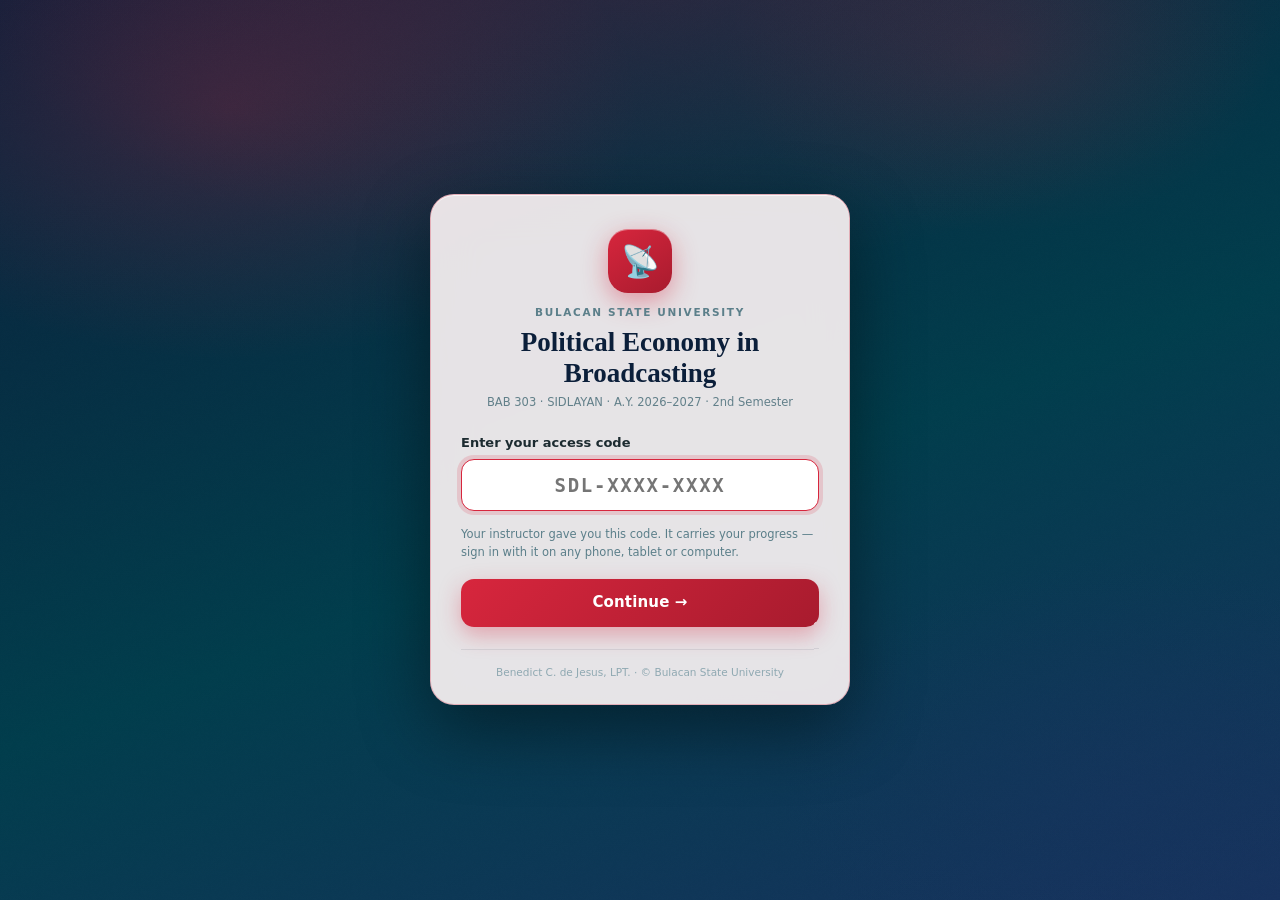
<file: index.html>
<!DOCTYPE html>
<html lang="en">
<head>
<meta charset="UTF-8">
<meta name="viewport" content="width=device-width, initial-scale=1.0, viewport-fit=cover">
<meta name="theme-color" content="#0B1F3A">
<link rel="icon" type="image/png" sizes="32x32" href="assets/icons/site-32.png">
<link rel="icon" type="image/svg+xml" href="assets/icons/site.svg">
<link rel="apple-touch-icon" href="assets/icons/site-180.png">
<meta http-equiv="Content-Security-Policy" content="default-src 'self'; script-src 'self'; style-src 'self' 'unsafe-inline' https://fonts.googleapis.com; font-src https://fonts.gstatic.com; img-src 'self' https: data: blob:; media-src 'self' https:; frame-src https://www.youtube-nocookie.com https://player.vimeo.com https://drive.google.com; connect-src 'self' https://script.google.com https://script.googleusercontent.com; object-src 'none'; base-uri 'none'; form-action 'none'">
<meta name="referrer" content="strict-origin-when-cross-origin">
<meta name="mobile-web-app-capable" content="yes">
<meta name="apple-mobile-web-app-status-bar-style" content="black-translucent">
<title>SIDLAYAN – BAB 303 Political Economy in Broadcasting | Bulacan State University</title>
<link rel="preconnect" href="https://fonts.googleapis.com">
<link rel="preconnect" href="https://fonts.gstatic.com" crossorigin>
<link href="https://fonts.googleapis.com/css2?family=Playfair+Display:ital,wght@0,600;0,700;1,400;1,600&family=Inter:wght@400;500;600;700;800&display=swap" rel="stylesheet">
<link rel="stylesheet" href="assets/styles.css">
<link rel="stylesheet" href="assets/auth.css">
<link rel="stylesheet" href="assets/portal.css">
<link rel="stylesheet" href="assets/grades.css">
</head>
<body>

<!-- ═══════════ BOOT / LOADING VEIL ═══════════ -->
<div id="boot">
  <div class="boot-inner">
    <div class="boot-mark">
      <svg viewBox="0 0 100 100" width="72" height="72" aria-hidden="true">
        <circle class="boot-ring" cx="50" cy="50" r="40" fill="none" stroke="rgba(215,38,61,.18)" stroke-width="4"/>
        <circle class="boot-arc" cx="50" cy="50" r="40" fill="none" stroke="#D7263D" stroke-width="4"
                stroke-linecap="round" stroke-dasharray="60 191"/>
      </svg>
      <span class="boot-emoji">📡</span>
    </div>
    <div class="boot-title">SIDLAYAN</div>
    <div class="boot-sub">Tuning in…</div>
  </div>
</div>

<!-- ═══════════ SIDEBAR ═══════════ -->
<div id="sb-overlay"></div>
<aside id="sidebar">
  <div class="sb-brand">
    <div class="sb-tag">Bulacan State University</div>
    <h1>Political Economy in Broadcasting</h1>
    <div class="sb-ay" id="sb-ay">SIDLAYAN</div>
  </div>

  <!-- Player card -->
  <div class="sb-player" id="sb-player">
    <div class="pl-avatar" id="pl-avatar">🎧</div>
    <div class="pl-meta">
      <div class="pl-rank" id="pl-rank">Apprentice</div>
      <div class="pl-xpline"><span id="pl-xp">0</span> XP · Lv <span id="pl-lvl">1</span></div>
      <div class="pl-bar"><div class="pl-bar-fill" id="pl-bar-fill"></div></div>
    </div>
  </div>

  <nav class="sb-nav" id="sb-nav"><!-- built by app.js --></nav>

  <div class="sb-footer">
    <strong>Developer &amp; Instructor:</strong><br>Benedict C. de Jesus, LPT.
    <span class="sb-copy">© Bulacan State University</span>
  </div>
</aside>

<!-- ═══════════ MAIN ═══════════ -->
<div id="main">
  <header id="topbar">
    <button id="tb-back" aria-label="Go back">‹</button>
    <div class="tb-breadcrumb">
      <span class="tb-bc-mod" id="bc-mod">SIDLAYAN</span>
      <span class="tb-bc-sep">›</span>
      <span class="tb-bc-les" id="bc-les">BAB 303</span>
    </div>
    <div class="tb-hud">
      <div class="hud-chip hud-streak" id="hud-streak" title="Answer streak">
        <span class="hud-ico"><svg class="ico" viewBox="0 0 24 24" fill="none" stroke="currentColor" stroke-width="1.9" stroke-linecap="round" stroke-linejoin="round" aria-hidden="true"><path d="M12 22c4 0 7-2.7 7-7 0-4-3-6.5-4-9-1.5 2-2 3.5-2 5-1.5-1-2.5-3-2.5-5C7 8.5 5 11.5 5 15c0 4.3 3 7 7 7z"/></svg></span><span id="hud-streak-n">0</span>
      </div>
      <div class="hud-chip hud-xp" id="hud-xp" title="Experience points">
        <span class="hud-ico"><svg class="ico" viewBox="0 0 24 24" fill="none" stroke="currentColor" stroke-width="1.9" stroke-linecap="round" stroke-linejoin="round" aria-hidden="true"><path d="M13 2 3 14h9l-1 8 10-12h-9z"/></svg></span><span id="hud-xp-n">0</span><span class="hud-unit">XP</span>
      </div>
      <div class="hud-chip hud-lvl" id="hud-lvl" title="Your level">
        <span class="hud-lvl-n" id="hud-lvl-n">1</span>
      </div>
      <button class="hud-btn" id="btn-badges" title="Trophy case" aria-label="Trophy case"><svg class="ico" viewBox="0 0 24 24" fill="none" stroke="currentColor" stroke-width="1.9" stroke-linecap="round" stroke-linejoin="round" aria-hidden="true"><circle cx="12" cy="8" r="6"/><path d="M15.5 13 17 22l-5-3-5 3 1.5-9"/></svg></button>
      <button class="hud-btn" id="btn-sound" title="Toggle sound" aria-label="Toggle sound"><svg class="ico" viewBox="0 0 24 24" fill="none" stroke="currentColor" stroke-width="1.9" stroke-linecap="round" stroke-linejoin="round" aria-hidden="true"><path d="M11 5 6 9H2v6h4l5 4z"/><path d="M15.5 8.5a5 5 0 0 1 0 7"/><path d="M19 5a10 10 0 0 1 0 14"/></svg></button>
    </div>
  </header>

  <div id="wrap">
    <div id="pages"><!-- built by app.js --></div>
  </div>
</div>

<button id="back-btn" title="Go back">←</button>

<!-- ═══════════ MOBILE BOTTOM NAV (replaces the sidebar on phones) ═══════════ -->
<nav id="mobilenav" aria-label="Main navigation">
  <button class="mn-btn" data-mn="home">
    <span class="mn-ico"><svg class="ico" viewBox="0 0 24 24" fill="none" stroke="currentColor" stroke-width="1.9" stroke-linecap="round" stroke-linejoin="round" aria-hidden="true"><path d="M3 10.5 12 3l9 7.5"/><path d="M5 9.5V21h14V9.5"/><path d="M10 21v-6h4v6"/></svg></span><span class="mn-lbl">Home</span>
  </button>
  <button class="mn-btn" data-mn="lessons">
    <span class="mn-ico"><svg class="ico" viewBox="0 0 24 24" fill="none" stroke="currentColor" stroke-width="1.9" stroke-linecap="round" stroke-linejoin="round" aria-hidden="true"><path d="M2 4h6a4 4 0 0 1 4 4v13a3 3 0 0 0-3-3H2z"/><path d="M22 4h-6a4 4 0 0 0-4 4v13a3 3 0 0 1 3-3h7z"/></svg></span><span class="mn-lbl">Lessons</span>
    <span class="mn-dot" id="mn-lessons-dot"></span>
  </button>
  <button class="mn-btn" data-mn="tests">
    <span class="mn-ico"><svg class="ico" viewBox="0 0 24 24" fill="none" stroke="currentColor" stroke-width="1.9" stroke-linecap="round" stroke-linejoin="round" aria-hidden="true"><rect x="8" y="2" width="8" height="4" rx="1"/><path d="M16 4h2a2 2 0 0 1 2 2v14a2 2 0 0 1-2 2H6a2 2 0 0 1-2-2V6a2 2 0 0 1 2-2h2"/><path d="m9 14 2 2 4-4"/></svg></span><span class="mn-lbl">Tests</span>
    <span class="mn-dot" id="mn-tests-dot"></span>
  </button>
  <button class="mn-btn" data-mn="badges">
    <span class="mn-ico"><svg class="ico" viewBox="0 0 24 24" fill="none" stroke="currentColor" stroke-width="1.9" stroke-linecap="round" stroke-linejoin="round" aria-hidden="true"><circle cx="12" cy="8" r="6"/><path d="M15.5 13 17 22l-5-3-5 3 1.5-9"/></svg></span><span class="mn-lbl">Trophies</span>
  </button>
  <button class="mn-btn" data-mn="grades">
    <span class="mn-ico"><svg class="ico" viewBox="0 0 24 24" fill="none" stroke="currentColor" stroke-width="1.9" stroke-linecap="round" stroke-linejoin="round" aria-hidden="true"><path d="M22 10 12 5 2 10l10 5 10-5z"/><path d="M6 12v5c3 2 9 2 12 0v-5"/></svg></span><span class="mn-lbl">Grades</span>
  </button>
</nav>

<!-- ═══════════ MOBILE LESSON SHEET ═══════════ -->
<div id="sheet">
  <div class="sheet-back"></div>
  <div class="sheet-card">
    <div class="sheet-grip"></div>
    <div class="sheet-hd">
      <div>
        <h3>Your Lessons</h3>
        <p id="sheet-sub">Tap any unlocked lesson to jump in</p>
      </div>
      <button class="sheet-x" aria-label="Close">✕</button>
    </div>
    <div class="sheet-bd" id="sheet-nav"></div>
  </div>
</div>

<!-- ═══════════ OVERLAYS ═══════════ -->
<canvas id="fx-canvas"></canvas>
<div id="toasts"></div>

<div id="modal-layer">
  <div class="modal-back"></div>
  <div class="modal-card" id="modal-card"></div>
</div>

<div id="levelup">
  <div class="lu-inner">
    <div class="lu-burst"></div>
    <div class="lu-badge" id="lu-badge">2</div>
    <div class="lu-kicker">Level Up!</div>
    <div class="lu-rank" id="lu-rank">Sketcher</div>
    <button class="lu-btn" id="lu-close">Keep Going →</button>
  </div>
</div>

<script src="assets/config.js"></script>
<script src="assets/content.js"></script>
<script src="assets/ownership-data.js"></script>
<script src="assets/sdl-blocks.js"></script>
<script src="assets/sdl-games.js"></script>
<script src="assets/app.js"></script>
<script src="assets/sdl-games-ui.js"></script>
<script src="assets/auth.js"></script>
<script src="assets/grades.js"></script>
<script src="assets/portal.js"></script>
</body>
</html>
</file>
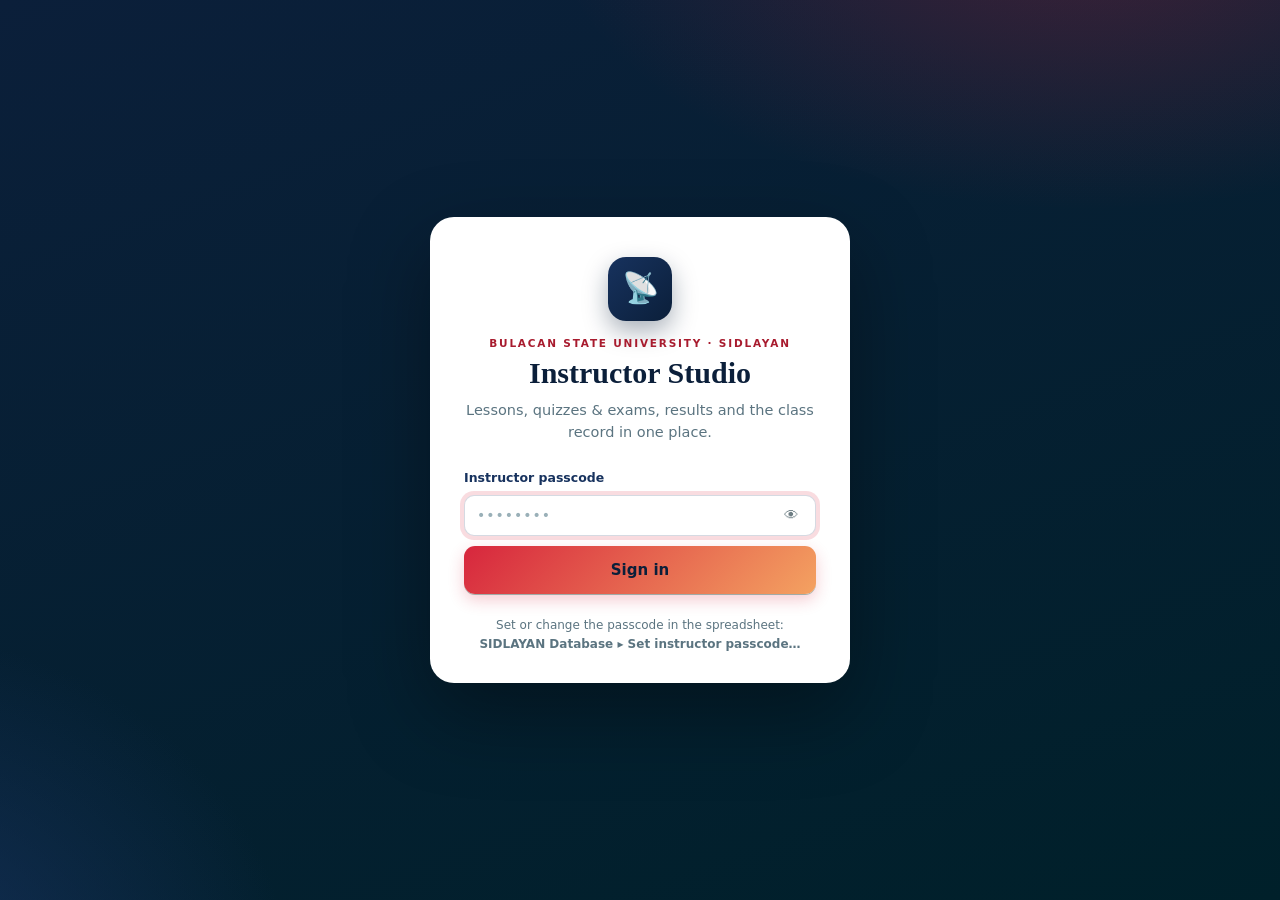
<file: admin.html>
<!DOCTYPE html>
<html lang="en">
<head>
<meta charset="UTF-8">
<meta name="viewport" content="width=device-width, initial-scale=1.0, viewport-fit=cover">
<meta name="theme-color" content="#0B1F3A">
<meta name="robots" content="noindex, nofollow">
<meta name="referrer" content="no-referrer">
<meta http-equiv="Content-Security-Policy" content="default-src 'self'; script-src 'self'; style-src 'self' 'unsafe-inline' https://fonts.googleapis.com; font-src https://fonts.gstatic.com; img-src 'self' https: data:; connect-src 'self' https://script.google.com https://script.googleusercontent.com; object-src 'none'; base-uri 'none'; form-action 'none'">
<title>SIDLAYAN Instructor Studio</title>
<link rel="manifest" href="studio.webmanifest">
<link rel="icon" type="image/png" sizes="32x32" href="assets/icons/studio-32.png">
<link rel="icon" type="image/svg+xml" href="assets/icons/studio.svg">
<link rel="apple-touch-icon" href="assets/icons/studio-180.png">
<meta name="application-name" content="SIDLAYAN Studio">
<meta name="apple-mobile-web-app-title" content="SIDLAYAN Studio">
<link rel="preconnect" href="https://fonts.googleapis.com">
<link rel="preconnect" href="https://fonts.gstatic.com" crossorigin>
<link href="https://fonts.googleapis.com/css2?family=Playfair+Display:wght@600;700&family=Inter:wght@400;500;600;700;800&family=Space+Grotesk:wght@500;600;700&display=swap" rel="stylesheet">
<link rel="stylesheet" href="assets/admin.css">
<link rel="stylesheet" href="assets/grades.css">
</head>
<body>
<noscript><p style="padding:40px;font-family:sans-serif">The Instructor Studio needs JavaScript.</p></noscript>
<div id="app" aria-live="polite"></div>
<div id="ad-toasts" aria-live="polite"></div>
<script src="assets/config.js"></script>
<script src="assets/content.js"></script>
<script src="assets/grades.js"></script>
<script src="assets/admin.js"></script>
</body>
</html>
</file>
<file: assets/styles.css>
/* ══════════════════════════════════════════════════════════════
   SIDLAYAN · BAB 303 Political Economy in Broadcasting — Gamified Learning Module
   Newsroom palette: #0B1F3A navy · #17325E night · #D7263D signal red · #F4A261 amber · #F7F5F0 paper
   ══════════════════════════════════════════════════════════════ */

:root{
  /* ── Core palette (unchanged) ── */
  --deep:#0B1F3A;
  --dark:#17325E;
  --accent:#D7263D;
  --light:#F7F5F0;
  --white:#fff;

  /* ── Derived tints ── */
  --accent-dim:rgba(215,38,61,.14);
  --accent-soft:rgba(215,38,61,.07);
  --accent-glow:rgba(215,38,61,.34);
  --accent-hover:#E5404F;
  --accent-deep:#A81B2E;
  --deep-80:rgba(11,31,58,.8);
  --deep-12:rgba(11,31,58,.12);
  --deep-06:rgba(11,31,58,.06);

  --text:#18202E;
  --muted:#56657C;
  --faint:#8E9BB0;
  --border:rgba(215,38,61,.2);
  --bhard:rgba(11,31,58,.1);

  --error:#EF4444;
  --warn:#F59E0B;
  --success:#10B981;
  --locked:#94A3B8;
  --gold:#F4A261;

  /* ── Layout ── */
  --sb-w:280px;
  --top-h:60px;

  /* ── Shadows (layered for high-end depth: crisp contact + soft ambient) ── */
  --sh:0 1px 2px rgba(11,31,58,.06),0 4px 14px rgba(11,31,58,.08);
  --shm:0 2px 6px rgba(11,31,58,.06),0 10px 30px rgba(11,31,58,.13);
  --shl:0 4px 12px rgba(11,31,58,.10),0 24px 56px rgba(11,31,58,.20);
  --sh-glow:0 3px 12px rgba(215,38,61,.22),0 12px 34px rgba(215,38,61,.30);
  /* subtle top inner highlight for glassy surfaces */
  --hair:inset 0 1px 0 rgba(255,255,255,.55);

  /* ── Radii ── */
  --r:16px;
  --rlg:22px;
  --rsm:10px;
  --rxs:6px;

  /* ── Motion ── */
  --t:.28s cubic-bezier(.4,0,.2,1);
  --spring:.5s cubic-bezier(.34,1.56,.64,1);
  /* refined easing tokens for the polish layer */
  --ease-out:cubic-bezier(.22,1,.36,1);
  --ease-emph:cubic-bezier(.16,1,.3,1);
  --ease-spring:cubic-bezier(.34,1.56,.64,1);

  /* ── Type ── */
  --fh:'Playfair Display',Georgia,serif;
  --fb:'Inter',system-ui,-apple-system,sans-serif;
  --fd:'Space Grotesk','Inter',system-ui,sans-serif;
}

*,*::before,*::after{box-sizing:border-box;margin:0;padding:0}
html{height:100%}
body{
  font-family:var(--fb);
  background:var(--deep);
  color:var(--text);
  font-size:16px;line-height:1.65;height:100%;
  overflow:hidden;
  -webkit-font-smoothing:antialiased;
  text-rendering:optimizeLegibility;
}
button{font-family:inherit}
:focus-visible{outline:3px solid var(--accent);outline-offset:2px;border-radius:4px}

@media(prefers-reduced-motion:reduce){
  *,*::before,*::after{animation-duration:.01ms!important;animation-iteration-count:1!important;transition-duration:.01ms!important}
}

/* ══════════════════════════════════════════════════════════════
   BOOT VEIL
   ══════════════════════════════════════════════════════════════ */
#boot{
  position:fixed;inset:0;z-index:900;
  background:radial-gradient(ellipse at 50% 40%,var(--dark),var(--deep) 70%);
  display:flex;align-items:center;justify-content:center;
  transition:opacity .55s ease,visibility .55s;
}
#boot.gone{opacity:0;visibility:hidden;pointer-events:none}
.boot-inner{text-align:center}
.boot-mark{position:relative;display:inline-flex;align-items:center;justify-content:center;margin-bottom:20px}
.boot-arc{transform-origin:50% 50%;animation:bootspin 1.05s linear infinite}
@keyframes bootspin{to{transform:rotate(360deg)}}
.boot-emoji{position:absolute;font-size:26px;animation:bootpulse 1.4s ease-in-out infinite}
@keyframes bootpulse{0%,100%{transform:scale(1)}50%{transform:scale(1.16)}}
.boot-title{font-family:var(--fh);font-size:27px;color:var(--light);letter-spacing:.5px}
.boot-sub{font-size:12.5px;color:rgba(255,247,247,.42);letter-spacing:2.4px;text-transform:uppercase;margin-top:8px}

/* ══════════════════════════════════════════════════════════════
   SIDEBAR
   ══════════════════════════════════════════════════════════════ */
#sb-overlay{display:none;position:fixed;inset:0;background:rgba(6,14,28,.6);backdrop-filter:blur(3px);z-index:98}
#sb-overlay.on{display:block;animation:fadeIn .25s ease}

#sidebar{
  position:fixed;top:0;left:0;bottom:0;width:var(--sb-w);
  background:linear-gradient(178deg,var(--deep),#081729 65%,var(--deep));
  display:flex;flex-direction:column;z-index:99;
  transition:transform var(--t);
  border-right:1px solid rgba(215,38,61,.1);
}
#sidebar::before{
  content:'';position:absolute;top:-90px;left:-70px;width:260px;height:260px;
  border-radius:50%;background:radial-gradient(circle,rgba(215,38,61,.13),transparent 68%);
  pointer-events:none;
}

.sb-brand{padding:20px 20px 15px;border-bottom:1px solid rgba(255,247,247,.06);flex-shrink:0;position:relative}
.sb-tag{font-size:9px;font-weight:800;letter-spacing:2.4px;text-transform:uppercase;color:var(--accent);margin-bottom:5px}
.sb-brand h1{font-family:var(--fh);font-size:19px;color:var(--light);line-height:1.25;margin-bottom:5px;font-weight:700}
.sb-ay{font-size:10px;color:rgba(255,247,247,.35);line-height:1.5}

/* Player card */
.sb-player{
  margin:14px;padding:12px;border-radius:var(--r);
  background:linear-gradient(135deg,rgba(215,38,61,.14),rgba(215,38,61,.04));
  border:1px solid rgba(215,38,61,.22);
  display:flex;gap:11px;align-items:center;flex-shrink:0;position:relative;overflow:hidden;
}
.sb-player::after{
  content:'';position:absolute;inset:0;pointer-events:none;
  background:linear-gradient(115deg,transparent 30%,rgba(255,255,255,.11) 47%,transparent 62%);
  transform:translateX(-120%);
}
.sb-player.shine::after{animation:shineSweep 1.1s ease}
@keyframes shineSweep{to{transform:translateX(120%)}}

.pl-avatar{
  width:42px;height:42px;border-radius:13px;flex-shrink:0;
  background:linear-gradient(140deg,var(--accent),var(--accent-deep));
  display:flex;align-items:center;justify-content:center;font-size:21px;
  box-shadow:0 4px 14px rgba(215,38,61,.34);
}
.pl-meta{flex:1;min-width:0}
.pl-rank{font-family:var(--fd);font-size:12.5px;font-weight:700;color:var(--light);letter-spacing:.3px;white-space:nowrap;overflow:hidden;text-overflow:ellipsis}
.pl-xpline{font-size:10px;color:rgba(255,247,247,.5);margin:2px 0 5px}
.pl-bar{height:5px;background:rgba(0,0,0,.3);border-radius:3px;overflow:hidden}
.pl-bar-fill{height:100%;width:0;border-radius:3px;background:linear-gradient(90deg,var(--accent),#F4A261);transition:width .6s cubic-bezier(.4,0,.2,1)}

/* Nav */
.sb-nav{flex:1;overflow-y:auto;padding:4px 0 16px;scrollbar-width:thin;scrollbar-color:rgba(255,247,247,.12) transparent}
.sb-nav::-webkit-scrollbar{width:4px}
.sb-nav::-webkit-scrollbar-thumb{background:rgba(255,247,247,.12);border-radius:2px}

.sb-home-btn{
  margin:6px 14px 12px;padding:10px 14px;width:calc(100% - 28px);
  background:rgba(215,38,61,.1);border:1px solid rgba(215,38,61,.24);
  border-radius:var(--rsm);color:var(--accent);font-size:12px;font-weight:700;
  cursor:pointer;transition:all var(--t);display:flex;align-items:center;gap:8px;justify-content:center;
  letter-spacing:.4px;
}
.sb-home-btn:hover{background:rgba(215,38,61,.2);transform:translateY(-1px)}

.sb-mod-label{
  padding:14px 20px 6px;font-size:9px;font-weight:800;letter-spacing:2px;
  text-transform:uppercase;color:var(--accent);display:flex;justify-content:space-between;align-items:center;
}
.sb-mod-pct{color:rgba(255,247,247,.32);font-weight:700;letter-spacing:.5px}
.sb-mod-div{height:1px;background:rgba(255,247,247,.06);margin:10px 14px}

.nav-item{
  display:flex;align-items:center;gap:11px;padding:9px 14px;margin:2px 8px;
  cursor:pointer;transition:all var(--t);border-radius:var(--rsm);position:relative;
}
.nav-item:hover:not(.nav-locked){background:rgba(215,38,61,.09);transform:translateX(2px)}
.nav-item.nav-active{background:rgba(215,38,61,.15);box-shadow:inset 0 0 0 1px rgba(215,38,61,.28)}
.nav-item.nav-locked{cursor:not-allowed;opacity:.5}

.nav-icon{
  width:29px;height:29px;border-radius:9px;display:flex;align-items:center;justify-content:center;
  font-size:11px;flex-shrink:0;background:rgba(255,247,247,.07);color:rgba(255,247,247,.7);
  font-weight:800;transition:all var(--t);position:relative;
}
.nav-item.nav-active .nav-icon{background:var(--accent);color:var(--deep);box-shadow:0 0 0 3px rgba(215,38,61,.18)}
.nav-item.nav-locked .nav-icon{background:rgba(148,163,184,.13);color:var(--locked)}
.nav-item.nav-done .nav-icon{background:rgba(16,185,129,.2);color:var(--success)}
.nav-item.nav-done.nav-active .nav-icon{background:var(--accent);color:var(--deep)}

.nav-title{font-size:12.5px;font-weight:500;color:rgba(255,247,247,.7);line-height:1.35;flex:1}
.nav-item.nav-active .nav-title{color:var(--light);font-weight:600}
.nav-item.nav-locked .nav-title{color:var(--locked)}
.nav-flag{font-size:11px;flex-shrink:0;opacity:.8}

.sb-footer{
  padding:13px 20px;border-top:1px solid rgba(255,247,247,.06);
  font-size:9.5px;color:rgba(255,247,247,.3);line-height:1.7;flex-shrink:0;
}
.sb-footer strong{color:rgba(255,247,247,.46)}
.sb-copy{display:block;font-size:8.5px;opacity:.55;margin-top:3px}

/* ══════════════════════════════════════════════════════════════
   MAIN + TOPBAR
   ══════════════════════════════════════════════════════════════ */
#main{margin-left:var(--sb-w);height:100vh;display:flex;flex-direction:column;overflow:hidden;background:var(--light)}

#topbar{
  height:var(--top-h);background:rgba(255,255,255,.9);backdrop-filter:blur(14px);
  flex-shrink:0;border-bottom:1px solid var(--bhard);
  display:flex;align-items:center;padding:0 18px 0 14px;gap:12px;z-index:50;
  box-shadow:0 1px 10px rgba(11,31,58,.05);
}

.tb-breadcrumb{flex:1;display:flex;align-items:center;gap:8px;font-size:12.5px;color:var(--muted);overflow:hidden;white-space:nowrap}
.tb-bc-mod{font-weight:800;color:var(--dark);flex-shrink:0}
.tb-bc-sep{color:var(--bhard);font-size:15px;flex-shrink:0}
.tb-bc-les{color:var(--text);font-weight:500;overflow:hidden;text-overflow:ellipsis}

/* HUD */
.tb-hud{display:flex;align-items:center;gap:7px;flex-shrink:0}
.hud-chip{
  display:flex;align-items:center;gap:5px;padding:5px 11px;border-radius:20px;
  font-size:12px;font-weight:800;font-family:var(--fd);
  background:var(--deep-06);color:var(--dark);transition:all var(--t);
}
.hud-ico{font-size:12.5px}
.hud-unit{font-size:9px;opacity:.6;font-weight:700}
.hud-xp{background:rgba(215,38,61,.13);color:var(--accent-deep)}
.hud-xp.bump{animation:hudBump .45s var(--spring)}
@keyframes hudBump{0%{transform:scale(1)}40%{transform:scale(1.22)}100%{transform:scale(1)}}
.hud-streak{background:rgba(245,158,11,.14);color:#B45309}
.hud-streak.cold{opacity:.4}
.hud-streak.hot{animation:flamePulse 1s ease-in-out infinite}
@keyframes flamePulse{0%,100%{box-shadow:0 0 0 0 rgba(245,158,11,.4)}50%{box-shadow:0 0 0 6px rgba(245,158,11,0)}}
.hud-lvl{background:linear-gradient(135deg,var(--deep),var(--dark));color:var(--light);padding:0;width:29px;height:29px;justify-content:center;border-radius:50%}
.hud-lvl-n{font-size:12.5px;font-weight:900}
.hud-btn{
  width:31px;height:31px;border-radius:50%;border:none;background:var(--deep-06);
  cursor:pointer;font-size:14px;transition:all var(--t);display:flex;align-items:center;justify-content:center;
}
.hud-btn:hover{background:var(--accent-dim);transform:scale(1.08)}
.hud-btn.muted{opacity:.4}

@media(max-width:640px){
  .hud-streak,.hud-xp .hud-unit{display:none}
}

/* Wrap */
#wrap{flex:1;overflow-y:auto;overflow-x:hidden;background:var(--light);position:relative;-webkit-overflow-scrolling:touch;scroll-behavior:smooth}

#back-btn{
  position:fixed;bottom:22px;right:22px;z-index:200;
  background:var(--deep);border:none;color:var(--accent);
  width:46px;height:46px;border-radius:50%;font-size:19px;cursor:pointer;
  display:flex;align-items:center;justify-content:center;
  box-shadow:var(--shl);transition:all var(--t);
  opacity:0;pointer-events:none;transform:scale(.7);font-weight:700;
}
#back-btn.vis{opacity:1;pointer-events:all;transform:scale(1)}
#back-btn:hover{background:var(--dark);transform:scale(1.1)}

/* ══════════════════════════════════════════════════════════════
   PAGES
   ══════════════════════════════════════════════════════════════ */
.page{display:none;min-height:100%}
.page.active{display:block}
.page.active .l-body > .block{animation:blockIn .5s cubic-bezier(.22,1,.36,1) backwards}
@keyframes blockIn{from{opacity:0;transform:translateY(18px)}to{opacity:1;transform:translateY(0)}}
@keyframes fadeIn{from{opacity:0}to{opacity:1}}

/* Lesson header */
.l-hdr{
  background:linear-gradient(140deg,var(--deep) 0%,var(--dark) 100%);
  padding:38px 40px 34px;color:var(--light);position:relative;overflow:hidden;
}
.l-hdr::before{content:'';position:absolute;top:-70px;right:-40px;width:250px;height:250px;border-radius:50%;background:radial-gradient(circle,rgba(215,38,61,.16),transparent 70%)}
.l-hdr::after{content:'';position:absolute;bottom:-60px;left:32%;width:180px;height:180px;border-radius:50%;background:radial-gradient(circle,rgba(215,38,61,.1),transparent 70%)}
.l-hdr-inner{position:relative;z-index:1;max-width:840px;margin:0 auto}
.l-tag{
  display:inline-flex;align-items:center;gap:7px;font-size:9.5px;font-weight:800;letter-spacing:2.4px;
  text-transform:uppercase;color:var(--accent);margin-bottom:11px;
  background:rgba(215,38,61,.12);padding:5px 12px;border-radius:20px;border:1px solid rgba(215,38,61,.24);
}
.l-hdr h2{font-family:var(--fh);font-size:34px;color:var(--light);line-height:1.18;font-weight:700}
.l-hdr-desc{font-size:14px;color:rgba(255,247,247,.6);margin-top:10px;line-height:1.65;max-width:600px}

/* Lesson progress rail */
.l-rail{margin-top:18px;display:flex;align-items:center;gap:12px}
.l-rail-bar{flex:1;height:6px;background:rgba(0,0,0,.28);border-radius:4px;overflow:hidden;max-width:340px}
.l-rail-fill{height:100%;width:0;background:linear-gradient(90deg,var(--accent),#F4A261);border-radius:4px;transition:width .65s cubic-bezier(.4,0,.2,1);box-shadow:0 0 12px rgba(215,38,61,.5)}
.l-rail-txt{font-size:11px;font-weight:700;color:rgba(255,247,247,.55);font-family:var(--fd);letter-spacing:.5px}

.l-body{max-width:860px;margin:0 auto;padding:34px 26px 90px}
.block{margin-bottom:30px}
.block:last-child{margin-bottom:0}

/* ══════════════════════════════════════════════════════════════
   BLOCK · heading
   ══════════════════════════════════════════════════════════════ */
.b-heading h2{
  font-family:var(--fh);font-size:29px;color:var(--deep);line-height:1.25;
  display:flex;align-items:center;gap:13px;font-weight:700;
}
.b-heading h2::before{
  content:'';width:5px;height:30px;border-radius:3px;flex-shrink:0;
  background:linear-gradient(180deg,var(--accent),var(--accent-deep));
}
.b-heading h3{
  font-family:var(--fh);font-size:21px;color:var(--dark);padding-left:14px;
  border-left:4px solid var(--accent);line-height:1.35;font-weight:600;
}
.b-heading .hd-kicker{
  font-size:10px;font-weight:800;letter-spacing:2.2px;text-transform:uppercase;
  color:var(--accent-deep);margin-bottom:7px;padding-left:18px;
}

/* ══════════════════════════════════════════════════════════════
   BLOCK · text / quote / warn
   ══════════════════════════════════════════════════════════════ */
.b-text{
  background:var(--white);border-radius:var(--r);padding:26px 30px;
  box-shadow:var(--sh);font-size:15.5px;color:var(--text);line-height:1.82;
  border:1px solid rgba(11,31,58,.05);
}
.b-text p+p{margin-top:15px}
.b-text strong{color:var(--deep);font-weight:700}
.b-text em{color:var(--dark)}

.b-quote{
  display:flex;gap:26px;align-items:center;
  background:linear-gradient(135deg,var(--white),#FBF9F6);
  border-radius:var(--rlg);padding:28px;box-shadow:var(--shm);
  border:1px solid var(--border);position:relative;overflow:hidden;
}
.b-quote::before{
  content:'';position:absolute;left:0;top:0;bottom:0;width:5px;
  background:linear-gradient(180deg,var(--accent),var(--accent-deep));
}
.bq-img-wrap{
  width:118px;height:142px;flex-shrink:0;border-radius:var(--r);overflow:hidden;
  box-shadow:var(--shm);transform:rotate(-2.5deg);transition:transform var(--spring);
}
.b-quote:hover .bq-img-wrap{transform:rotate(0deg) scale(1.03)}
.bq-img-wrap img{width:100%;height:100%;object-fit:cover;display:block}
.b-quote blockquote{
  font-family:var(--fh);font-style:italic;font-size:17.5px;color:var(--deep);
  line-height:1.75;margin-bottom:12px;position:relative;
}
.b-quote blockquote::before{
  content:'"';font-size:56px;color:var(--accent);opacity:.22;
  position:absolute;left:-12px;top:-22px;font-family:var(--fh);
}
.b-quote blockquote em{font-weight:700;font-style:normal;color:var(--accent-deep)}
.bq-attr{font-size:13px;font-weight:800;color:var(--accent-deep);letter-spacing:.3px}

.b-warn{
  border-radius:var(--r);padding:22px 26px;
  background:linear-gradient(135deg,rgba(245,158,11,.1),rgba(239,68,68,.07));
  border:1.5px solid rgba(245,158,11,.4);position:relative;overflow:hidden;
}
.b-warn::before{
  content:'';position:absolute;top:0;left:0;right:0;height:3px;
  background:repeating-linear-gradient(45deg,var(--warn) 0 10px,transparent 10px 20px);
  opacity:.6;
}
.b-warn-title{font-weight:900;font-size:14.5px;color:#92400E;margin-bottom:10px;display:flex;align-items:center;gap:8px;letter-spacing:.4px}
.b-warn p{font-size:13.5px;line-height:1.75;color:#78350F}
.b-warn strong{font-weight:800}

/* ══════════════════════════════════════════════════════════════
   BLOCK · rubric (how a performance task is scored)
   ══════════════════════════════════════════════════════════════ */
.b-rubric{
  background:var(--white);border-radius:var(--rlg);box-shadow:var(--sh);
  overflow:hidden;border:1px solid rgba(11,31,58,.06);
}
.rb-when{
  flex-shrink:0;z-index:1;font-size:11px;font-weight:800;letter-spacing:.3px;
  color:var(--light);background:rgba(255,255,255,.1);border:1px solid rgba(255,255,255,.18);
  padding:5px 11px;border-radius:14px;white-space:nowrap;
}
.rb-task{margin:0;padding:16px 22px 4px;font-size:14.5px;line-height:1.7;color:var(--text)}
.rb-list{list-style:none;margin:0;padding:8px 22px 4px;counter-reset:rb}
.rb-crit{padding:12px 0;border-bottom:1px solid var(--deep-06)}
.rb-crit:last-child{border-bottom:0}
.rb-row{display:flex;align-items:baseline;justify-content:space-between;gap:12px}
.rb-name{font-weight:800;font-size:14.5px;color:var(--deep)}
.rb-name::before{counter-increment:rb;content:counter(rb) ". ";color:var(--accent-deep)}
.rb-pts{flex-shrink:0;font-family:var(--fd);font-weight:800;font-size:12.5px;color:var(--accent-deep);
  background:var(--accent-soft);border:1px solid var(--border);padding:2px 9px;border-radius:12px}
.rb-bar{height:5px;border-radius:4px;background:var(--deep-06);margin:8px 0 6px;overflow:hidden}
.rb-bar i{display:block;height:100%;border-radius:4px;background:linear-gradient(90deg,var(--accent),var(--accent-deep))}
.rb-ex{margin:0;font-size:13px;line-height:1.6;color:var(--muted)}
.rb-ex b{color:var(--text);font-weight:700}
.rb-foot{display:flex;flex-wrap:wrap;gap:6px 16px;justify-content:space-between;align-items:center;
  margin:6px 22px 0;padding:12px 0 16px;border-top:1px dashed var(--bhard);font-size:12px;color:var(--muted)}
.rb-scale b{display:inline-flex;align-items:center;justify-content:center;width:18px;height:18px;margin:0 3px 0 6px;
  border-radius:50%;background:var(--deep);color:var(--light);font-size:10.5px}
.rb-scale b:first-child{margin-left:0}
.rb-math{font-weight:700;color:var(--deep)}
.rb-note{margin:0;padding:12px 22px;background:rgba(245,158,11,.08);border-top:1px solid rgba(245,158,11,.25);
  font-size:13px;line-height:1.6;color:#78350F}
.rb-note::before{content:'⚠️ '}
@media (max-width:520px){
  .b-rubric .act-hdr{flex-wrap:wrap}
  .rb-when{order:3;margin-left:51px}
  .rb-task,.rb-list,.rb-note{padding-left:16px;padding-right:16px}
  .rb-foot{margin:6px 16px 0}
}

/* Image placeholder (preserved behaviour) */
.img-ph{
  background:linear-gradient(145deg,var(--dark),var(--deep));
  border:1.5px dashed rgba(215,38,61,.3);border-radius:var(--rsm);
  display:flex;align-items:center;justify-content:center;width:100%;min-height:120px;
}
.iph-inner{display:flex;flex-direction:column;align-items:center;gap:7px;color:rgba(255,247,247,.45);text-align:center;padding:16px}
.iph-icon{font-size:26px}
.iph-name{font-size:10px;font-family:monospace;opacity:.62;word-break:break-all;max-width:150px;line-height:1.4}

/* ══════════════════════════════════════════════════════════════
   BLOCK · video
   ══════════════════════════════════════════════════════════════ */
.b-video{border-radius:var(--rlg);overflow:hidden;box-shadow:var(--shl);position:relative;background:var(--deep)}
.b-video video{width:100%;display:block;aspect-ratio:16/9;object-fit:cover}
.vid-label{
  position:absolute;bottom:12px;left:14px;font-size:11px;color:rgba(255,247,247,.75);
  background:rgba(6,14,28,.6);backdrop-filter:blur(6px);padding:5px 12px;border-radius:16px;
  letter-spacing:.4px;font-weight:600;
}

/* ══════════════════════════════════════════════════════════════
   BLOCK · activity shell (shared chrome for all interactive blocks)
   ══════════════════════════════════════════════════════════════ */
.b-act{
  background:var(--white);border-radius:var(--rlg);box-shadow:var(--shm);
  overflow:hidden;border:1px solid rgba(11,31,58,.06);
}
.act-hdr{
  padding:16px 22px;display:flex;align-items:center;gap:13px;
  background:linear-gradient(100deg,var(--deep),var(--dark));color:var(--light);
  position:relative;overflow:hidden;
}
.act-hdr::after{
  content:'';position:absolute;top:-40px;right:-20px;width:150px;height:150px;
  border-radius:50%;background:radial-gradient(circle,rgba(215,38,61,.16),transparent 70%);
}
.act-ico{
  width:38px;height:38px;border-radius:12px;flex-shrink:0;
  background:rgba(215,38,61,.18);border:1px solid rgba(215,38,61,.3);
  display:flex;align-items:center;justify-content:center;font-size:19px;z-index:1;
}
.act-meta{flex:1;z-index:1;min-width:0}
.act-kicker{font-size:9px;font-weight:800;letter-spacing:2.2px;text-transform:uppercase;color:var(--accent);margin-bottom:2px}
.act-title{font-family:var(--fd);font-size:16px;font-weight:700;color:var(--light);line-height:1.3}
.act-xp{
  flex-shrink:0;z-index:1;font-family:var(--fd);font-size:11px;font-weight:800;
  background:rgba(215,38,61,.2);color:var(--accent);padding:5px 11px;border-radius:14px;
  border:1px solid rgba(215,38,61,.3);white-space:nowrap;
}
.act-instr{
  padding:13px 22px;font-size:13px;color:var(--muted);line-height:1.65;
  background:linear-gradient(var(--light),var(--white));border-bottom:1px solid var(--border);
}
.act-instr strong{color:var(--dark);font-weight:700}
.act-instr em{font-size:12px;opacity:.85}
.act-body{padding:22px}

/* Activity footer / progress */
.act-foot{
  padding:12px 20px;background:var(--light);border-top:1px solid var(--border);
  display:flex;align-items:center;gap:12px;flex-wrap:wrap;
}
.act-prog{flex:1;display:flex;align-items:center;gap:9px;min-width:150px}
.act-prog-txt{font-size:11px;color:var(--muted);font-weight:700;white-space:nowrap;font-family:var(--fd)}
.act-prog-bar{flex:1;height:6px;background:var(--deep-12);border-radius:4px;overflow:hidden;min-width:60px}
.act-prog-fill{height:100%;width:0;background:linear-gradient(90deg,var(--accent),#F4A261);border-radius:4px;transition:width .5s cubic-bezier(.4,0,.2,1)}
.act-gate{font-size:11.5px;color:var(--warn);font-weight:700}
.act-gate.done{color:var(--success)}

/* ══════════════════════════════════════════════════════════════
   BLOCK · polaroids (gallery)
   ══════════════════════════════════════════════════════════════ */
.pol-grid{display:grid;grid-template-columns:repeat(4,1fr);gap:16px}
.pol{
  background:var(--white);padding:9px 9px 30px;border-radius:5px;
  box-shadow:var(--shm);cursor:pointer;position:relative;
  transition:transform var(--spring),box-shadow var(--t);
  transform:rotate(var(--tilt,0deg));
}
.pol:nth-child(1){--tilt:-3deg}
.pol:nth-child(2){--tilt:2deg}
.pol:nth-child(3){--tilt:-1.5deg}
.pol:nth-child(4){--tilt:3deg}
.pol:hover{transform:rotate(0deg) translateY(-8px) scale(1.04);box-shadow:var(--shl);z-index:2}
.pol-img{aspect-ratio:1;overflow:hidden;border-radius:3px;background:var(--deep);position:relative}
.pol-img img{width:100%;height:100%;object-fit:cover;display:block;transition:filter .5s ease,transform .5s ease;filter:grayscale(1) contrast(.85) brightness(.75)}
.pol.seen .pol-img img{filter:none}
.pol-cap{
  position:absolute;bottom:8px;left:0;right:0;text-align:center;
  font-family:var(--fd);font-size:10.5px;font-weight:600;color:var(--muted);letter-spacing:.3px;
}
.pol-dev{
  position:absolute;inset:9px 9px 30px;border-radius:3px;
  background:linear-gradient(160deg,rgba(11,31,58,.82),rgba(23,50,94,.7));
  display:flex;align-items:center;justify-content:center;flex-direction:column;gap:6px;
  color:rgba(255,247,247,.8);font-size:10.5px;font-weight:700;letter-spacing:1.4px;
  transition:opacity .55s ease;pointer-events:none;text-transform:uppercase;
}
.pol-dev span{font-size:20px}
.pol.seen .pol-dev{opacity:0}
.pol-check{
  position:absolute;top:14px;right:14px;width:24px;height:24px;border-radius:50%;
  background:var(--accent);color:var(--deep);font-size:12px;font-weight:900;
  display:flex;align-items:center;justify-content:center;
  opacity:0;transform:scale(.5);transition:all var(--spring);
}
.pol.seen .pol-check{opacity:1;transform:scale(1)}

/* ══════════════════════════════════════════════════════════════
   BLOCK · discover grid (replaces tabs)
   ══════════════════════════════════════════════════════════════ */
.dg-grid{display:grid;gap:11px}
.dg-grid[data-cols="2"]{grid-template-columns:repeat(2,1fr)}
.dg-grid[data-cols="3"]{grid-template-columns:repeat(3,1fr)}
.dg-grid[data-cols="4"]{grid-template-columns:repeat(4,1fr)}

.dg-tile{
  position:relative;border-radius:var(--r);cursor:pointer;padding:16px 12px;
  background:linear-gradient(150deg,var(--deep),var(--dark));
  border:1.5px solid rgba(215,38,61,.16);
  display:flex;flex-direction:column;align-items:center;justify-content:center;gap:8px;
  min-height:104px;text-align:center;overflow:hidden;
  transition:transform var(--spring),border-color var(--t),box-shadow var(--t);
}
.dg-tile::before{
  content:'';position:absolute;inset:0;opacity:0;transition:opacity var(--t);
  background:radial-gradient(circle at 50% 0%,rgba(215,38,61,.24),transparent 70%);
}
.dg-tile:hover{transform:translateY(-4px) scale(1.02);border-color:var(--accent);box-shadow:var(--sh-glow)}
.dg-tile:hover::before{opacity:1}
.dg-ico{font-size:24px;line-height:1;z-index:1;transition:transform var(--spring)}
.dg-tile:hover .dg-ico{transform:scale(1.18) rotate(-6deg)}
.dg-label{font-family:var(--fd);font-size:12px;font-weight:700;color:rgba(255,247,247,.88);line-height:1.3;z-index:1;letter-spacing:.2px}
.dg-tile.found{border-color:var(--accent);background:linear-gradient(150deg,var(--dark),#22407A)}
.dg-tile.found::after{
  content:'✓';position:absolute;top:7px;right:9px;font-size:11px;font-weight:900;
  color:var(--deep);background:var(--accent);width:19px;height:19px;border-radius:50%;
  display:flex;align-items:center;justify-content:center;
}
.dg-tile.open{border-color:var(--accent);box-shadow:0 0 0 3px rgba(215,38,61,.24),var(--sh-glow)}
.dg-new{
  position:absolute;top:7px;left:8px;font-size:8px;font-weight:900;letter-spacing:1px;
  background:var(--warn);color:#3a2600;padding:2px 6px;border-radius:8px;text-transform:uppercase;
}
.dg-tile.found .dg-new{display:none}

/* Detail panel */
.dg-panel{
  margin-top:16px;border-radius:var(--r);overflow:hidden;
  background:var(--light);border:1.5px solid var(--border);
  display:none;
}
.dg-panel.on{display:block;animation:panelIn .38s cubic-bezier(.22,1,.36,1)}
@keyframes panelIn{from{opacity:0;transform:translateY(-8px) scale(.985)}to{opacity:1;transform:none}}
.dg-panel-inner{display:flex;gap:22px;padding:24px;align-items:flex-start}
.dg-panel-img{width:210px;flex-shrink:0;border-radius:var(--rsm);overflow:hidden;box-shadow:var(--sh)}
.dg-panel-img img{width:100%;display:block}
.dg-panel-txt{flex:1;min-width:0}
.dg-panel-txt h4{font-family:var(--fh);font-size:21px;color:var(--deep);margin-bottom:10px;display:flex;align-items:center;gap:9px}
.dg-panel-txt h4 .dgp-ico{font-size:22px}
.dg-panel-txt p,.dg-panel-txt li{font-size:14.5px;line-height:1.8;color:var(--text)}
.dg-panel-txt ul{padding-left:20px;margin-top:8px}
.dg-panel-txt li{margin-bottom:5px}
.dg-panel-txt strong{font-weight:700;color:var(--dark)}
.dg-panel-txt p+p{margin-top:11px}
.dg-nav{display:flex;gap:8px;padding:0 24px 18px}
.dg-nav-btn{
  padding:7px 16px;border-radius:18px;border:1.5px solid var(--border);background:var(--white);
  font-size:12px;font-weight:700;color:var(--dark);cursor:pointer;transition:all var(--t);font-family:var(--fd);
}
.dg-nav-btn:hover:not(:disabled){border-color:var(--accent);background:var(--accent-dim)}
.dg-nav-btn:disabled{opacity:.35;cursor:not-allowed}

/* ══════════════════════════════════════════════════════════════
   BLOCK · flipdeck (art movements)
   ══════════════════════════════════════════════════════════════ */
.fd-grid{display:grid;grid-template-columns:repeat(4,1fr);gap:14px}
.fd-card{aspect-ratio:3/4;perspective:1100px;cursor:pointer}
.fd-inner{position:relative;width:100%;height:100%;transform-style:preserve-3d;transition:transform .62s cubic-bezier(.34,1.3,.64,1)}
.fd-card.flipped .fd-inner{transform:rotateY(180deg)}
.fd-face{
  position:absolute;inset:0;backface-visibility:hidden;-webkit-backface-visibility:hidden;
  border-radius:var(--r);overflow:hidden;box-shadow:var(--shm);
}
.fd-front{background:linear-gradient(160deg,var(--dark),var(--deep));display:flex;flex-direction:column}
.fd-front-img{flex:1;overflow:hidden;position:relative}
.fd-front-img img{width:100%;height:100%;object-fit:cover;display:block;transition:transform .6s ease}
.fd-card:hover .fd-front-img img{transform:scale(1.07)}
.fd-front-img::after{content:'';position:absolute;inset:0;background:linear-gradient(180deg,transparent 45%,rgba(11,31,58,.9))}
.fd-front-cap{
  position:absolute;bottom:0;left:0;right:0;padding:12px 13px;z-index:2;
}
.fd-title{font-family:var(--fh);font-size:15px;color:var(--light);font-weight:700;line-height:1.25}
.fd-hint{font-size:9px;color:var(--accent);letter-spacing:1.2px;text-transform:uppercase;font-weight:800;margin-top:4px;display:flex;align-items:center;gap:4px}
.fd-back{
  background:linear-gradient(160deg,var(--white),#F6F2EC);transform:rotateY(180deg);
  padding:16px;display:flex;flex-direction:column;border:1.5px solid var(--border);
}
.fd-back h4{font-family:var(--fh);font-size:16px;color:var(--deep);margin-bottom:9px;padding-bottom:8px;border-bottom:2px solid var(--accent-dim);flex-shrink:0}
.fd-def{font-size:12.5px;line-height:1.6;color:var(--text);overflow-y:auto;flex:1}
.fd-card.seen .fd-front::after{
  content:'✓';position:absolute;top:9px;right:9px;z-index:3;
  width:22px;height:22px;border-radius:50%;background:var(--accent);color:var(--deep);
  font-size:12px;font-weight:900;display:flex;align-items:center;justify-content:center;
  box-shadow:0 2px 8px rgba(0,0,0,.3);
}

/* ══════════════════════════════════════════════════════════════
   BLOCK · deck (swipeable card deck for carousels)
   ══════════════════════════════════════════════════════════════ */
.dk-stage{position:relative;padding:6px 0 0;min-height:330px}
.dk-card{display:none;gap:26px;align-items:center;padding:4px 2px}
.dk-card.on{display:flex;animation:dkIn .42s cubic-bezier(.22,1,.36,1)}
@keyframes dkIn{from{opacity:0;transform:translateX(26px) scale(.97)}to{opacity:1;transform:none}}
.dk-card.back .dk-in-anim{animation:dkInBack .42s cubic-bezier(.22,1,.36,1)}
@keyframes dkInBack{from{opacity:0;transform:translateX(-26px) scale(.97)}to{opacity:1;transform:none}}
.dk-img{
  width:236px;flex-shrink:0;border-radius:var(--r);overflow:hidden;
  box-shadow:var(--shl);transform:rotate(-1.5deg);transition:transform var(--spring);
}
.dk-card:hover .dk-img{transform:rotate(0) scale(1.02)}
.dk-img img{width:100%;display:block}
.dk-txt{flex:1;min-width:0}
.dk-num{
  font-family:var(--fd);font-size:10px;font-weight:800;letter-spacing:2px;text-transform:uppercase;
  color:var(--accent-deep);margin-bottom:6px;
}
.dk-txt h4{font-family:var(--fh);font-size:26px;color:var(--deep);margin-bottom:11px;line-height:1.2}
.dk-txt p{font-size:15px;line-height:1.82;color:var(--text)}
.dk-txt strong{color:var(--dark);font-weight:700}

.dk-ctrl{display:flex;align-items:center;justify-content:space-between;gap:12px;padding:14px 22px;background:var(--light);border-top:1px solid var(--border)}
.dk-btn{
  padding:9px 20px;border-radius:22px;border:none;font-size:13px;font-weight:700;cursor:pointer;
  transition:all var(--t);background:var(--deep);color:var(--light);font-family:var(--fd);
  display:flex;align-items:center;gap:6px;
}
.dk-btn:hover:not(:disabled){background:var(--dark);transform:translateY(-2px);box-shadow:var(--shm)}
.dk-btn:disabled{background:rgba(148,163,184,.28);color:var(--locked);cursor:not-allowed}
.dk-dots{display:flex;gap:7px;align-items:center;flex-wrap:wrap;justify-content:center}
.dk-dot{
  width:9px;height:9px;border-radius:50%;background:var(--deep-12);cursor:pointer;
  transition:all var(--spring);border:none;padding:0;
}
.dk-dot:hover{transform:scale(1.3)}
.dk-dot.visited{background:rgba(215,38,61,.45)}
.dk-dot.on{background:var(--accent);transform:scale(1.45);box-shadow:0 0 0 3px rgba(215,38,61,.2)}

/* ══════════════════════════════════════════════════════════════
   BLOCK · sorter (drag & drop gauntlet)
   ══════════════════════════════════════════════════════════════ */
.so-pool{
  display:flex;flex-wrap:wrap;gap:10px;min-height:66px;padding:16px;
  background:linear-gradient(var(--light),#F1EEE8);border-radius:var(--r);
  border:2px dashed var(--border);margin-bottom:20px;transition:all var(--t);
}
.so-pool.over{border-color:var(--accent);background:rgba(215,38,61,.07)}
.so-pool-label{
  font-size:10px;color:var(--muted);width:100%;margin-bottom:3px;
  font-weight:800;letter-spacing:1.6px;text-transform:uppercase;
}
.so-item{
  padding:11px 17px;background:var(--white);border-radius:24px;
  border:2px solid var(--border);font-size:14px;font-weight:600;color:var(--text);
  cursor:grab;transition:all var(--t);user-select:none;-webkit-user-select:none;
  touch-action:manipulation;box-shadow:var(--sh);
}
.so-item:hover{border-color:var(--accent);transform:translateY(-2px);box-shadow:0 4px 14px rgba(215,38,61,.2)}
.so-item.sel{border-color:var(--accent);background:var(--accent);color:var(--deep);box-shadow:var(--sh-glow);cursor:pointer;transform:scale(1.04)}
.so-item.dragging{opacity:.4;cursor:grabbing}
.so-item.ok{border-color:var(--success);background:rgba(16,185,129,.12);color:#065F46;cursor:default;animation:popIn .35s var(--spring)}
.so-item.bad{border-color:var(--error);background:rgba(239,68,68,.1);color:#991B1B;animation:shake .42s ease}

.so-cats{display:grid;grid-template-columns:1fr 1fr;gap:16px;margin-bottom:18px}
.so-cat{border-radius:var(--r);border:2px solid var(--border);overflow:hidden;transition:all var(--t);background:var(--white)}
.so-cat.over{border-color:var(--accent);box-shadow:var(--sh-glow);transform:scale(1.01)}
.so-cat-hd{
  padding:11px 14px;background:linear-gradient(100deg,var(--deep),var(--dark));color:var(--light);
  font-size:13px;font-weight:800;text-align:center;letter-spacing:.5px;
  display:flex;align-items:center;justify-content:center;gap:7px;
}
.so-zone{min-height:88px;padding:13px;display:flex;flex-wrap:wrap;gap:9px;align-items:flex-start;cursor:pointer;transition:background var(--t);touch-action:manipulation}
.so-zone:hover{background:var(--accent-soft)}

.so-actions{display:flex;align-items:center;gap:14px;flex-wrap:wrap}
.so-fb{
  margin-top:14px;padding:12px 17px;border-radius:var(--rsm);font-size:14px;font-weight:600;
  display:none;line-height:1.55;
}
.so-fb.ok{display:block;background:rgba(16,185,129,.11);color:#065F46;border:1px solid rgba(16,185,129,.3);animation:popIn .35s var(--spring)}
.so-fb.err{display:block;background:rgba(239,68,68,.09);color:#991B1B;border:1px solid rgba(239,68,68,.24)}

/* ══════════════════════════════════════════════════════════════
   BLOCK · quiz
   ══════════════════════════════════════════════════════════════ */
.qz-q{font-size:16px;font-weight:600;color:var(--text);margin-bottom:20px;line-height:1.65}
.qz-q strong{color:var(--deep);font-weight:800}
.qz-img{margin:14px 0 4px;border-radius:var(--r);overflow:hidden;max-height:260px;box-shadow:var(--shm)}
.qz-img img{width:100%;display:block;object-fit:cover;max-height:260px}

.qz-opts{display:flex;flex-direction:column;gap:11px;margin-bottom:20px}
.qz-opt{
  display:flex;align-items:flex-start;gap:13px;padding:14px 17px;border-radius:var(--r);
  border:2px solid var(--border);cursor:pointer;transition:all var(--t);background:var(--white);
  position:relative;overflow:hidden;
}
.qz-opt:hover{border-color:rgba(215,38,61,.5);background:var(--accent-soft);transform:translateX(4px)}
.qz-opt.sel{border-color:var(--accent);background:rgba(215,38,61,.07)}
.qz-opt.ok{border-color:var(--success);background:rgba(16,185,129,.08);animation:popIn .35s var(--spring)}
.qz-opt.bad{border-color:var(--error);background:rgba(239,68,68,.06)}
.qz-opt.locked{pointer-events:none;opacity:.55}
.qz-mark{
  width:25px;height:25px;border-radius:50%;border:2px solid var(--faint);flex-shrink:0;margin-top:1px;
  display:flex;align-items:center;justify-content:center;font-size:11px;color:var(--muted);
  transition:all var(--t);font-weight:800;font-family:var(--fd);
}
.qz-multi .qz-mark{border-radius:7px}
.qz-opt.sel .qz-mark{border-color:var(--accent);background:var(--accent);color:var(--deep)}
.qz-opt.ok .qz-mark{border-color:var(--success);background:var(--success);color:#fff}
.qz-opt.bad .qz-mark{border-color:var(--error);background:var(--error);color:#fff}
.qz-body{flex:1;min-width:0}
.qz-txt{font-size:14.5px;line-height:1.65;color:var(--text)}
.qz-resp{margin-top:9px;font-size:12.5px;line-height:1.65;padding:9px 12px;border-radius:var(--rxs);display:none}
.qz-resp.show{display:block;animation:popIn .3s var(--spring)}
.qz-resp.good{background:rgba(16,185,129,.11);color:#065F46}
.qz-resp.bad{background:rgba(239,68,68,.08);color:#991B1B}

.qz-actions{display:flex;align-items:center;gap:14px;flex-wrap:wrap}
.qz-fb{font-size:13.5px;font-weight:600;display:none}
.qz-fb.show{display:block;animation:popIn .3s var(--spring)}

/* Lives */
.qz-lives{display:flex;gap:4px;align-items:center;font-size:14px}
.qz-life{transition:all var(--spring)}
.qz-life.lost{opacity:.22;transform:scale(.8) rotate(-18deg);filter:grayscale(1)}

/* ══════════════════════════════════════════════════════════════
   BLOCK · match (memory / pairing minigame)
   ══════════════════════════════════════════════════════════════ */
.mt-board{display:grid;grid-template-columns:repeat(4,1fr);gap:10px}
.mt-tile{
  position:relative;min-height:96px;border-radius:var(--r);cursor:pointer;padding:12px 10px;
  display:flex;align-items:center;justify-content:center;text-align:center;
  border:2px solid var(--border);background:var(--white);
  font-size:12.5px;line-height:1.45;color:var(--text);font-weight:600;
  transition:all var(--t);overflow:hidden;
}
.mt-tile[data-kind="term"]{background:linear-gradient(150deg,var(--deep),var(--dark));color:var(--light);border-color:rgba(215,38,61,.22);font-family:var(--fd);font-weight:700;font-size:13.5px}
.mt-tile:hover:not(.done){transform:translateY(-3px);box-shadow:var(--shm);border-color:var(--accent)}
.mt-tile.sel{border-color:var(--accent);box-shadow:0 0 0 3px rgba(215,38,61,.24);transform:translateY(-3px)}
.mt-tile.done{
  opacity:.42;pointer-events:none;border-color:var(--success);
  background:rgba(16,185,129,.1);color:#065F46;
}
.mt-tile[data-kind="term"].done{background:rgba(16,185,129,.22);color:#065F46}
.mt-tile.miss{animation:shake .4s ease;border-color:var(--error)}
.mt-tile.hit{animation:popIn .4s var(--spring)}

.mt-stats{display:flex;gap:16px;align-items:center;flex-wrap:wrap;font-family:var(--fd);font-size:12px;font-weight:700}
.mt-stat{display:flex;align-items:center;gap:5px;color:var(--muted)}
.mt-stat b{color:var(--dark);font-size:14px}

/* ══════════════════════════════════════════════════════════════
   BLOCK · speedround (boss battle)
   ══════════════════════════════════════════════════════════════ */
.b-boss{
  border-radius:var(--rlg);overflow:hidden;box-shadow:var(--shl);
  background:linear-gradient(155deg,#081729,var(--deep) 60%,var(--dark));
  border:1.5px solid rgba(215,38,61,.25);position:relative;
}
.b-boss::before{
  content:'';position:absolute;top:-80px;left:50%;transform:translateX(-50%);
  width:340px;height:340px;border-radius:50%;
  background:radial-gradient(circle,rgba(215,38,61,.15),transparent 68%);pointer-events:none;
}
.boss-intro{padding:34px 28px;text-align:center;position:relative;z-index:1}
.boss-emoji{font-size:46px;display:block;margin-bottom:12px;animation:bossFloat 2.6s ease-in-out infinite}
@keyframes bossFloat{0%,100%{transform:translateY(0) rotate(-3deg)}50%{transform:translateY(-9px) rotate(3deg)}}
.boss-kicker{font-size:10px;font-weight:900;letter-spacing:3px;text-transform:uppercase;color:var(--accent);margin-bottom:9px}
.boss-title{font-family:var(--fh);font-size:27px;color:var(--light);margin-bottom:10px;line-height:1.2}
.boss-desc{font-size:13.5px;color:rgba(255,247,247,.58);max-width:430px;margin:0 auto 22px;line-height:1.7}
.boss-rules{display:flex;gap:12px;justify-content:center;flex-wrap:wrap;margin-bottom:24px}
.boss-rule{
  background:rgba(215,38,61,.1);border:1px solid rgba(215,38,61,.22);border-radius:12px;
  padding:9px 15px;font-family:var(--fd);font-size:11.5px;font-weight:700;color:rgba(255,247,247,.8);
  display:flex;align-items:center;gap:6px;
}
.boss-rule b{color:var(--accent)}
.btn-boss{
  padding:14px 40px;border-radius:40px;border:none;cursor:pointer;
  background:linear-gradient(135deg,var(--accent),var(--accent-deep));color:var(--deep);
  font-family:var(--fd);font-size:15px;font-weight:800;letter-spacing:.5px;
  box-shadow:0 6px 26px rgba(215,38,61,.4);transition:all var(--t);
}
.btn-boss:hover{transform:translateY(-3px) scale(1.03);box-shadow:0 12px 34px rgba(215,38,61,.5)}

.boss-arena{display:none;padding:24px;position:relative;z-index:1}
.boss-arena.on{display:block;animation:fadeIn .35s ease}
.boss-hud{display:flex;align-items:center;gap:14px;margin-bottom:20px;flex-wrap:wrap}
.boss-timer-wrap{flex:1;min-width:130px}
.boss-timer-lbl{display:flex;justify-content:space-between;font-family:var(--fd);font-size:10.5px;font-weight:800;color:rgba(255,247,247,.6);margin-bottom:5px;letter-spacing:1px;text-transform:uppercase}
.boss-timer-bar{height:8px;background:rgba(0,0,0,.36);border-radius:5px;overflow:hidden}
.boss-timer-fill{height:100%;width:100%;background:linear-gradient(90deg,var(--accent),#F4A261);border-radius:5px;transition:width 1s linear}
.boss-timer-fill.warn{background:linear-gradient(90deg,var(--warn),#fbbf24)}
.boss-timer-fill.crit{background:linear-gradient(90deg,var(--error),#f87171);animation:critPulse .6s ease-in-out infinite}
@keyframes critPulse{0%,100%{opacity:1}50%{opacity:.55}}
.boss-score{
  font-family:var(--fd);font-size:12px;font-weight:800;color:var(--accent);
  background:rgba(215,38,61,.14);border:1px solid rgba(215,38,61,.26);
  padding:7px 14px;border-radius:14px;white-space:nowrap;
}
.boss-combo{
  font-family:var(--fd);font-size:12px;font-weight:900;color:var(--warn);
  padding:7px 13px;border-radius:14px;background:rgba(245,158,11,.14);
  border:1px solid rgba(245,158,11,.28);white-space:nowrap;opacity:0;transition:all var(--spring);
}
.boss-combo.on{opacity:1;animation:hudBump .4s var(--spring)}

.boss-qn{font-family:var(--fd);font-size:10.5px;font-weight:800;letter-spacing:2px;text-transform:uppercase;color:var(--accent);margin-bottom:8px}
.boss-q{font-size:18px;font-weight:600;color:var(--light);line-height:1.55;margin-bottom:20px}
.boss-opts{display:grid;grid-template-columns:1fr 1fr;gap:11px}
.boss-opt{
  padding:15px 16px;border-radius:var(--r);cursor:pointer;text-align:left;
  background:rgba(255,247,247,.05);border:1.5px solid rgba(255,247,247,.12);
  color:rgba(255,247,247,.88);font-size:14px;font-weight:600;line-height:1.5;
  transition:all var(--t);font-family:var(--fb);
}
.boss-opt:hover{background:rgba(215,38,61,.14);border-color:var(--accent);transform:translateY(-2px)}
.boss-opt.ok{background:rgba(16,185,129,.25);border-color:var(--success);animation:popIn .3s var(--spring)}
.boss-opt.bad{background:rgba(239,68,68,.2);border-color:var(--error);animation:shake .4s ease}
.boss-opts.locked .boss-opt{pointer-events:none}

.boss-result{display:none;padding:34px 28px;text-align:center;position:relative;z-index:1}
.boss-result.on{display:block;animation:popIn .45s var(--spring)}
.boss-res-emoji{font-size:54px;display:block;margin-bottom:12px}
.boss-res-title{font-family:var(--fh);font-size:27px;color:var(--light);margin-bottom:8px}
.boss-res-sub{font-size:14px;color:rgba(255,247,247,.6);margin-bottom:22px}
.boss-res-stats{display:flex;gap:12px;justify-content:center;flex-wrap:wrap;margin-bottom:24px}
.boss-res-stat{background:rgba(215,38,61,.1);border:1px solid rgba(215,38,61,.24);border-radius:14px;padding:13px 20px;min-width:92px}
.boss-res-stat b{display:block;font-family:var(--fd);font-size:24px;font-weight:800;color:var(--accent);line-height:1.1}
.boss-res-stat span{font-size:10px;text-transform:uppercase;letter-spacing:1.5px;color:rgba(255,247,247,.5);font-weight:700}

/* Speed-round review. The round is marked in one go when it ends, so this is
   where the student finds out how they did — it replaces the per-question
   reveal, which needed the answer key in the browser. */
.boss-review{list-style:none;text-align:left;max-width:560px;margin:0 auto 22px;display:flex;flex-direction:column;gap:8px}
.boss-rev-item{display:flex;flex-direction:column;gap:3px;padding:10px 13px;border-radius:var(--rsm);
  border:1px solid rgba(255,247,247,.1);background:rgba(255,247,247,.04)}
.boss-rev-item.ok{border-color:rgba(16,185,129,.34);background:rgba(16,185,129,.09)}
.boss-rev-item.bad{border-color:rgba(239,68,68,.3);background:rgba(239,68,68,.07)}
.boss-rev-q{font-size:12.5px;line-height:1.5;color:rgba(255,247,247,.72)}
.boss-rev-a{font-size:13px;font-weight:700;color:rgba(255,247,247,.94)}
.boss-rev-item.ok .boss-rev-a{color:#6EE7B7}
.boss-rev-item.bad .boss-rev-a{color:#FCA5A5}

/* An activity waiting on the server's verdict. Marking is a round trip now,
   so the student gets a clear "this is being checked" state rather than a
   moment where nothing appears to happen. */
.block.checking{position:relative}
.block.checking::after{content:'';position:absolute;inset:0;border-radius:inherit;
  background:rgba(255,255,255,.35);backdrop-filter:saturate(.7);pointer-events:none;
  animation:fadeIn .18s ease}
.block.checking .qz-opt,
.block.checking .so-item,
.block.checking .btn-check{pointer-events:none}
@keyframes fadeIn{from{opacity:0}to{opacity:1}}

/* ══════════════════════════════════════════════════════════════
   BLOCK · timeline (project quest)
   ══════════════════════════════════════════════════════════════ */
.tl-wrap{position:relative;padding-left:6px}
.tl-step{display:flex;gap:18px;position:relative;padding-bottom:6px}
.tl-step:not(:last-child)::before{
  content:'';position:absolute;left:19px;top:42px;bottom:-6px;width:2px;
  background:linear-gradient(180deg,var(--border),rgba(215,38,61,.08));
}
.tl-step.done:not(:last-child)::before{background:linear-gradient(180deg,var(--accent),rgba(215,38,61,.3))}
.tl-dot{
  width:40px;height:40px;border-radius:13px;flex-shrink:0;z-index:1;cursor:pointer;
  background:var(--white);border:2px solid var(--border);
  display:flex;align-items:center;justify-content:center;
  font-family:var(--fd);font-size:14px;font-weight:800;color:var(--muted);
  transition:all var(--spring);
}
.tl-dot:hover{border-color:var(--accent);transform:scale(1.08)}
.tl-step.done .tl-dot{background:var(--accent);border-color:var(--accent);color:var(--deep);box-shadow:0 4px 14px rgba(215,38,61,.34)}
.tl-card{
  flex:1;background:var(--white);border-radius:var(--r);padding:17px 20px;
  box-shadow:var(--sh);margin-bottom:14px;border:1px solid rgba(11,31,58,.06);
  transition:all var(--t);cursor:pointer;
}
.tl-card:hover{box-shadow:var(--shm);transform:translateX(3px)}
.tl-step.done .tl-card{border-color:rgba(16,185,129,.28);background:linear-gradient(var(--white),#F5FBF9)}
.tl-head{display:flex;align-items:center;justify-content:space-between;gap:12px}
.tl-title{font-family:var(--fd);font-size:15px;font-weight:700;color:var(--deep);line-height:1.35}
.tl-step.done .tl-title{color:var(--accent-deep)}
.tl-chev{font-size:12px;color:var(--faint);transition:transform var(--t);flex-shrink:0}
.tl-card.open .tl-chev{transform:rotate(90deg)}
.tl-detail{display:none;margin-top:12px;padding-top:12px;border-top:1px solid var(--border)}
.tl-card.open .tl-detail{display:block;animation:panelIn .3s ease}
.tl-detail p,.tl-detail li{font-size:14.5px;line-height:1.8;color:var(--text)}
.tl-detail ul,.tl-detail ol{padding-left:20px;margin-top:8px}
.tl-detail li{margin-bottom:5px}
.tl-detail strong{color:var(--dark);font-weight:700}
.tl-detail p+p{margin-top:10px}
.tl-check{
  margin-top:13px;display:inline-flex;align-items:center;gap:8px;padding:8px 16px;
  border-radius:20px;border:1.5px solid var(--border);background:var(--white);
  font-family:var(--fd);font-size:12px;font-weight:700;color:var(--dark);cursor:pointer;transition:all var(--t);
}
.tl-check:hover{border-color:var(--accent);background:var(--accent-dim)}
.tl-step.done .tl-check{background:rgba(16,185,129,.12);border-color:var(--success);color:#065F46}

/* ══════════════════════════════════════════════════════════════
   BLOCK · compare (artist vs artisan duel)
   ══════════════════════════════════════════════════════════════ */
.cmp-grid{display:grid;grid-template-columns:1fr auto 1fr;gap:18px;align-items:stretch}
.cmp-card{
  background:var(--white);border-radius:var(--rlg);overflow:hidden;box-shadow:var(--shm);
  border:1.5px solid rgba(11,31,58,.06);display:flex;flex-direction:column;
  transition:all var(--spring);
}
.cmp-card:hover{transform:translateY(-6px);box-shadow:var(--shl);border-color:var(--border)}
.cmp-img{height:190px;overflow:hidden;position:relative;background:var(--deep)}
.cmp-img img{width:100%;height:100%;object-fit:cover;display:block;transition:transform .6s ease}
.cmp-card:hover .cmp-img img{transform:scale(1.06)}
.cmp-badge{
  position:absolute;top:12px;left:12px;z-index:2;
  background:rgba(11,31,58,.85);backdrop-filter:blur(6px);color:var(--accent);
  font-family:var(--fd);font-size:10px;font-weight:800;letter-spacing:1.6px;text-transform:uppercase;
  padding:5px 11px;border-radius:14px;border:1px solid rgba(215,38,61,.3);
}
.cmp-body{padding:20px 22px 22px;flex:1}
.cmp-body h4{font-family:var(--fh);font-size:21px;color:var(--deep);margin-bottom:11px;display:flex;align-items:center;gap:9px}
.cmp-body p{font-size:14.5px;line-height:1.78;color:var(--text)}
.cmp-body strong{color:var(--dark);font-weight:700}
.cmp-vs{
  display:flex;align-items:center;justify-content:center;
  font-family:var(--fd);font-size:15px;font-weight:900;color:var(--accent-deep);
  width:46px;
}
.cmp-vs span{
  width:46px;height:46px;border-radius:50%;background:var(--white);box-shadow:var(--shm);
  display:flex;align-items:center;justify-content:center;border:2px solid var(--border);
}

/* ══════════════════════════════════════════════════════════════
   BLOCK · continue button
   ══════════════════════════════════════════════════════════════ */
.b-continue{text-align:center;padding:14px 0 4px}
.cont-note{
  font-size:12.5px;color:var(--warn);margin-bottom:12px;font-weight:700;
  display:flex;align-items:center;justify-content:center;gap:7px;
}
.cont-note.hide{display:none}
.btn-cont{
  padding:15px 44px;border:none;border-radius:44px;cursor:pointer;
  background:linear-gradient(135deg,var(--accent),var(--accent-deep));color:var(--deep);
  font-family:var(--fd);font-size:16px;font-weight:800;letter-spacing:.3px;
  display:inline-flex;align-items:center;gap:11px;
  box-shadow:0 6px 26px rgba(215,38,61,.36);transition:all var(--t);
}
.btn-cont:hover:not(:disabled){transform:translateY(-3px);box-shadow:0 12px 36px rgba(215,38,61,.46)}
.btn-cont:disabled{background:rgba(148,163,184,.3);color:rgba(28,43,48,.35);cursor:not-allowed;box-shadow:none}
/* Leads to a lesson the instructor locked: looks disabled, but a tap explains why (lockedMsg). */
.btn-cont.locked,.btn-cont.locked:hover{background:rgba(148,163,184,.3);color:rgba(28,43,48,.55);cursor:not-allowed;box-shadow:none;transform:none}
.lock-bd{display:flex;flex-direction:column;align-items:center;gap:18px;text-align:center}
.lock-msg{font-size:15px;line-height:1.6;margin:0}
.lock-ok{width:auto;min-height:44px}
.btn-cont .arrow{font-size:19px;transition:transform var(--t)}
.btn-cont:hover:not(:disabled) .arrow{transform:translateX(6px)}
.btn-cont.ready{animation:readyPulse 2s ease-in-out infinite}
@keyframes readyPulse{0%,100%{box-shadow:0 6px 26px rgba(215,38,61,.36)}50%{box-shadow:0 6px 34px rgba(215,38,61,.6)}}

/* Generic small button */
.btn-check{
  padding:11px 26px;border:none;border-radius:22px;cursor:pointer;
  background:var(--deep);color:var(--light);font-family:var(--fd);
  font-size:13.5px;font-weight:700;transition:all var(--t);
}
.btn-check:hover:not(:disabled){background:var(--dark);transform:translateY(-2px);box-shadow:var(--shm)}
.btn-check:disabled{background:rgba(148,163,184,.3);color:var(--locked);cursor:not-allowed}
.btn-ghost{
  padding:9px 20px;border-radius:22px;cursor:pointer;background:transparent;
  border:1.5px solid var(--border);color:var(--dark);font-family:var(--fd);
  font-size:12.5px;font-weight:700;transition:all var(--t);
}
.btn-ghost:hover{border-color:var(--accent);background:var(--accent-dim)}

/* Reveal section */
.reveal-sec{display:none}
.reveal-sec.on{display:block;animation:blockIn .5s cubic-bezier(.22,1,.36,1)}

/* ══════════════════════════════════════════════════════════════
   TERMINAL / HOME PAGE
   ══════════════════════════════════════════════════════════════ */
.t-hero{
  background:linear-gradient(155deg,var(--deep) 0%,#013948 45%,var(--dark) 100%);
  padding:56px 40px 50px;color:var(--light);text-align:center;position:relative;overflow:hidden;
}
.t-hero::before{content:'';position:absolute;top:-90px;left:-70px;width:330px;height:330px;border-radius:50%;background:radial-gradient(circle,rgba(215,38,61,.16),transparent 68%)}
.t-hero::after{content:'';position:absolute;bottom:-70px;right:-40px;width:260px;height:260px;border-radius:50%;background:radial-gradient(circle,rgba(215,38,61,.11),transparent 68%)}
.t-hero-inner{position:relative;z-index:1}
.t-hero-tag{
  display:inline-block;font-size:9.5px;letter-spacing:2.8px;text-transform:uppercase;
  color:var(--accent);font-weight:800;margin-bottom:14px;
  background:rgba(215,38,61,.1);padding:6px 15px;border-radius:20px;border:1px solid rgba(215,38,61,.24);
}
.t-hero h1{font-family:var(--fh);font-size:46px;color:var(--light);margin-bottom:12px;line-height:1.12;font-weight:700}
.t-sub{color:rgba(255,247,247,.62);font-size:14px;line-height:1.75}

/* floating art glyphs */
.t-glyphs{position:absolute;inset:0;pointer-events:none;overflow:hidden}
.t-glyph{position:absolute;font-size:26px;opacity:.13;animation:glyphFloat linear infinite}
@keyframes glyphFloat{
  0%{transform:translateY(110%) rotate(0deg);opacity:0}
  12%{opacity:.16}
  88%{opacity:.16}
  100%{transform:translateY(-130%) rotate(230deg);opacity:0}
}

.t-body{max-width:860px;margin:0 auto;padding:34px 26px 70px}

/* Progress dashboard */
.dash{
  display:grid;grid-template-columns:repeat(4,1fr);gap:13px;margin-bottom:6px;
}
.dash-card{
  background:var(--white);border-radius:var(--r);padding:18px 16px;text-align:center;
  box-shadow:var(--sh);border:1px solid rgba(11,31,58,.05);transition:all var(--spring);
}
.dash-card:hover{transform:translateY(-4px);box-shadow:var(--shm)}
.dash-val{font-family:var(--fd);font-size:27px;font-weight:800;color:var(--deep);line-height:1.1}
.dash-val .dv-unit{font-size:13px;color:var(--muted);font-weight:700}
.dash-lbl{font-size:9.5px;text-transform:uppercase;letter-spacing:1.6px;color:var(--muted);font-weight:800;margin-top:6px}
.dash-ico{font-size:19px;margin-bottom:7px;display:block}

/* Module access */
.mod-access{display:grid;grid-template-columns:1fr 1fr;gap:18px}
.mod-card{
  padding:0;border-radius:var(--rlg);border:1.5px solid var(--border);
  background:var(--white);cursor:pointer;transition:all var(--spring);
  text-align:left;box-shadow:var(--sh);overflow:hidden;position:relative;
  display:flex;flex-direction:column;font-family:var(--fb);
}
.mod-card:hover{border-color:var(--accent);transform:translateY(-6px);box-shadow:var(--shl)}
.mod-card-top{
  padding:20px 22px 16px;background:linear-gradient(135deg,var(--deep),var(--dark));color:var(--light);
  position:relative;overflow:hidden;
}
.mod-card-top::after{content:'';position:absolute;top:-40px;right:-30px;width:150px;height:150px;border-radius:50%;background:radial-gradient(circle,rgba(215,38,61,.2),transparent 70%)}
.mc-tag{font-size:9px;font-weight:800;letter-spacing:2.2px;text-transform:uppercase;color:var(--accent);margin-bottom:6px;position:relative;z-index:1}
.mc-h{font-family:var(--fh);font-size:22px;line-height:1.2;position:relative;z-index:1}
.mod-card-body{padding:18px 22px 20px;flex:1;display:flex;flex-direction:column;gap:14px}
.mc-desc{font-size:13px;color:var(--muted);line-height:1.6;flex:1}
.mc-foot{display:flex;align-items:center;justify-content:space-between;gap:12px}
.mc-prog{flex:1}
.mc-prog-bar{height:6px;background:var(--deep-12);border-radius:4px;overflow:hidden;margin-bottom:5px}
.mc-prog-fill{height:100%;width:0;background:linear-gradient(90deg,var(--accent),#F4A261);border-radius:4px;transition:width .7s cubic-bezier(.4,0,.2,1)}
.mc-prog-txt{font-family:var(--fd);font-size:10.5px;font-weight:700;color:var(--muted)}
.mc-go{
  width:40px;height:40px;border-radius:50%;flex-shrink:0;
  background:var(--accent);color:var(--deep);display:flex;align-items:center;justify-content:center;
  font-size:19px;font-weight:800;transition:all var(--t);box-shadow:0 4px 14px rgba(215,38,61,.3);
}
.mod-card:hover .mc-go{transform:translateX(4px) scale(1.08)}

/* Resume banner */
.resume{
  display:flex;align-items:center;gap:16px;padding:18px 22px;border-radius:var(--r);
  background:linear-gradient(120deg,rgba(215,38,61,.13),rgba(215,38,61,.04));
  border:1.5px solid var(--border);cursor:pointer;transition:all var(--t);
}
.resume:hover{border-color:var(--accent);transform:translateY(-2px);box-shadow:var(--shm)}
.resume-ico{font-size:26px;flex-shrink:0}
.resume-txt{flex:1;min-width:0}
.resume-k{font-size:9.5px;font-weight:800;letter-spacing:2px;text-transform:uppercase;color:var(--accent-deep);margin-bottom:3px}
.resume-t{font-family:var(--fd);font-size:15px;font-weight:700;color:var(--deep);white-space:nowrap;overflow:hidden;text-overflow:ellipsis}
.resume-go{font-size:20px;color:var(--accent-deep);flex-shrink:0}

/* ══════════════════════════════════════════════════════════════
   COMPLETION / REPORT CARD PAGE
   ══════════════════════════════════════════════════════════════ */
.cg-wrap{
  min-height:100%;padding:60px 30px 70px;text-align:center;
  background:linear-gradient(170deg,var(--deep),#013646 60%,var(--dark));
  position:relative;overflow:hidden;
}
.cg-wrap::before{content:'';position:absolute;top:-120px;left:50%;transform:translateX(-50%);width:520px;height:520px;border-radius:50%;background:radial-gradient(circle,rgba(215,38,61,.17),transparent 66%)}
.cg-inner{position:relative;z-index:1;max-width:640px;margin:0 auto}
.cg-icon{font-size:76px;margin-bottom:18px;display:inline-block;animation:cgBounce 1.1s ease infinite alternate}
@keyframes cgBounce{from{transform:scale(1) translateY(0)}to{transform:scale(1.09) translateY(-9px)}}
.cg-wrap h2{font-family:var(--fh);font-size:36px;color:var(--light);margin-bottom:12px;line-height:1.2}
.cg-conf{font-size:26px;letter-spacing:9px;margin-bottom:22px;opacity:.85}
.cg-wrap p{font-size:15px;color:rgba(255,247,247,.62);max-width:520px;margin:0 auto 30px;line-height:1.8}
.cg-wrap p strong{color:var(--accent)}

.report{
  background:rgba(255,247,247,.05);border:1px solid rgba(215,38,61,.2);
  border-radius:var(--rlg);padding:26px;margin-bottom:28px;backdrop-filter:blur(8px);
}
.report-h{
  font-family:var(--fd);font-size:11px;font-weight:800;letter-spacing:2.5px;text-transform:uppercase;
  color:var(--accent);margin-bottom:20px;
}
.report-grid{display:grid;grid-template-columns:repeat(4,1fr);gap:13px}
.report-stat{background:rgba(0,0,0,.2);border-radius:var(--r);padding:16px 10px}
.report-stat b{display:block;font-family:var(--fd);font-size:25px;font-weight:800;color:var(--accent);line-height:1.15}
.report-stat span{font-size:9px;text-transform:uppercase;letter-spacing:1.4px;color:rgba(255,247,247,.48);font-weight:700}
.report-badges{display:flex;flex-wrap:wrap;gap:9px;justify-content:center;margin-top:22px;padding-top:20px;border-top:1px solid rgba(255,247,247,.08)}
.rb{
  display:flex;align-items:center;gap:6px;padding:7px 13px;border-radius:20px;
  background:rgba(215,38,61,.12);border:1px solid rgba(215,38,61,.26);
  font-family:var(--fd);font-size:11.5px;font-weight:700;color:rgba(255,247,247,.85);
}
.cg-actions{display:flex;gap:12px;justify-content:center;flex-wrap:wrap}
.btn-home{
  padding:13px 32px;border:none;border-radius:40px;cursor:pointer;
  background:var(--accent);color:var(--deep);font-family:var(--fd);font-size:14.5px;font-weight:800;
  transition:all var(--t);box-shadow:0 6px 22px rgba(215,38,61,.34);
}
.btn-home:hover{transform:translateY(-3px);box-shadow:0 10px 30px rgba(215,38,61,.44)}
.btn-home.alt{background:rgba(255,247,247,.1);color:var(--light);box-shadow:none;border:1px solid rgba(255,247,247,.16)}
.btn-home.alt:hover{background:rgba(255,247,247,.16)}

/* ══════════════════════════════════════════════════════════════
   TOASTS
   ══════════════════════════════════════════════════════════════ */
#toasts{position:fixed;top:calc(var(--top-h) + 14px);right:18px;z-index:400;display:flex;flex-direction:column;gap:9px;pointer-events:none;max-width:320px}
.toast{
  display:flex;align-items:center;gap:12px;padding:12px 17px;border-radius:14px;
  background:rgba(11,31,58,.95);backdrop-filter:blur(12px);color:var(--light);
  box-shadow:var(--shl);border:1px solid rgba(215,38,61,.26);
  animation:toastIn .45s cubic-bezier(.34,1.4,.64,1);pointer-events:auto;
}
.toast.out{animation:toastOut .35s ease forwards}
@keyframes toastIn{from{opacity:0;transform:translateX(60px) scale(.92)}to{opacity:1;transform:none}}
@keyframes toastOut{to{opacity:0;transform:translateX(60px) scale(.92)}}
.toast-ico{font-size:22px;flex-shrink:0}
.toast-b{flex:1;min-width:0}
.toast-t{font-family:var(--fd);font-size:13px;font-weight:800;line-height:1.25}
.toast-d{font-size:11.5px;color:rgba(255,247,247,.6);line-height:1.4;margin-top:2px}
.toast.xp{border-color:rgba(215,38,61,.4)}
.toast.badge{border-color:rgba(251,191,36,.45);background:rgba(30,25,0,.95)}
.toast.badge .toast-t{color:var(--gold)}

/* Floating XP pop */
.xp-pop{
  position:fixed;z-index:401;pointer-events:none;font-family:var(--fd);
  font-size:19px;font-weight:900;color:var(--accent);
  text-shadow:0 2px 12px rgba(215,38,61,.6);
  animation:xpFloat 1.15s cubic-bezier(.22,1,.36,1) forwards;
}
@keyframes xpFloat{
  0%{opacity:0;transform:translate(-50%,0) scale(.6)}
  22%{opacity:1;transform:translate(-50%,-16px) scale(1.16)}
  100%{opacity:0;transform:translate(-50%,-70px) scale(.95)}
}

/* ══════════════════════════════════════════════════════════════
   MODAL (trophy case etc.)
   ══════════════════════════════════════════════════════════════ */
#modal-layer{position:fixed;inset:0;z-index:500;display:none}
#modal-layer.on{display:flex;align-items:center;justify-content:center;padding:24px}
.modal-back{position:absolute;inset:0;background:rgba(6,14,28,.72);backdrop-filter:blur(6px);animation:fadeIn .25s ease}
.modal-card{
  position:relative;z-index:1;width:100%;max-width:620px;max-height:86vh;overflow-y:auto;
  background:var(--light);border-radius:var(--rlg);box-shadow:var(--shl);
  animation:modalIn .42s cubic-bezier(.34,1.4,.64,1);
}
@keyframes modalIn{from{opacity:0;transform:translateY(26px) scale(.95)}to{opacity:1;transform:none}}
.modal-hd{
  padding:22px 26px;background:linear-gradient(120deg,var(--deep),var(--dark));color:var(--light);
  position:relative;overflow:hidden;display:flex;align-items:center;justify-content:space-between;gap:14px;
  position:sticky;top:0;z-index:2;
}
.modal-hd::after{content:'';position:absolute;top:-50px;right:-20px;width:180px;height:180px;border-radius:50%;background:radial-gradient(circle,rgba(215,38,61,.2),transparent 70%)}
.modal-hd h3{font-family:var(--fh);font-size:22px;position:relative;z-index:1}
.modal-hd p{font-size:12px;color:rgba(255,247,247,.55);margin-top:3px;position:relative;z-index:1}
.modal-x{
  width:34px;height:34px;border-radius:50%;border:none;cursor:pointer;flex-shrink:0;z-index:1;
  background:rgba(255,247,247,.1);color:var(--light);font-size:17px;transition:all var(--t);
}
.modal-x:hover{background:rgba(255,247,247,.2);transform:rotate(90deg)}
.modal-bd{padding:24px 26px 28px}

.badge-grid{display:grid;grid-template-columns:repeat(3,1fr);gap:13px}
.badge-card{
  background:var(--white);border-radius:var(--r);padding:18px 12px;text-align:center;
  border:1.5px solid rgba(11,31,58,.07);transition:all var(--spring);
}
.badge-card.got{border-color:var(--accent);background:linear-gradient(160deg,var(--white),#EFFAF6);box-shadow:var(--sh)}
.badge-card.got:hover{transform:translateY(-4px) scale(1.03);box-shadow:var(--shm)}
.badge-em{font-size:32px;display:block;margin-bottom:9px;filter:grayscale(1);opacity:.3;transition:all var(--spring)}
.badge-card.got .badge-em{filter:none;opacity:1}
.badge-n{font-family:var(--fd);font-size:12px;font-weight:800;color:var(--deep);line-height:1.3;margin-bottom:4px}
.badge-card:not(.got) .badge-n{color:var(--locked)}
.badge-d{font-size:10.5px;color:var(--muted);line-height:1.45}
.badge-count{
  text-align:center;font-family:var(--fd);font-size:13px;font-weight:700;color:var(--muted);
  margin-bottom:18px;padding-bottom:16px;border-bottom:1px solid var(--border);
}
.badge-count b{color:var(--accent-deep);font-size:19px}

/* ══════════════════════════════════════════════════════════════
   LEVEL UP OVERLAY
   ══════════════════════════════════════════════════════════════ */
#levelup{position:fixed;inset:0;z-index:600;display:none;align-items:center;justify-content:center;background:rgba(6,14,28,.8);backdrop-filter:blur(8px)}
#levelup.on{display:flex;animation:fadeIn .3s ease}
.lu-inner{text-align:center;position:relative;animation:modalIn .55s cubic-bezier(.34,1.5,.64,1)}
.lu-burst{
  position:absolute;top:50%;left:50%;width:260px;height:260px;margin:-130px 0 0 -130px;
  border-radius:50%;background:radial-gradient(circle,rgba(215,38,61,.35),transparent 66%);
  animation:luBurst 2.2s ease-out infinite;
}
@keyframes luBurst{0%{transform:scale(.7);opacity:.9}100%{transform:scale(1.55);opacity:0}}
.lu-badge{
  width:112px;height:112px;border-radius:34px;margin:0 auto 20px;position:relative;
  background:linear-gradient(140deg,var(--accent),var(--accent-deep));
  display:flex;align-items:center;justify-content:center;
  font-family:var(--fd);font-size:46px;font-weight:900;color:var(--deep);
  box-shadow:0 14px 46px rgba(215,38,61,.5);animation:luSpin .9s cubic-bezier(.34,1.4,.64,1);
}
@keyframes luSpin{from{transform:rotate(-190deg) scale(.3);opacity:0}to{transform:none;opacity:1}}
.lu-kicker{font-size:11px;font-weight:900;letter-spacing:4px;text-transform:uppercase;color:var(--accent);margin-bottom:9px;position:relative}
.lu-rank{font-family:var(--fh);font-size:34px;color:var(--light);margin-bottom:26px;position:relative}
.lu-btn{
  padding:13px 34px;border:none;border-radius:40px;cursor:pointer;position:relative;
  background:var(--accent);color:var(--deep);font-family:var(--fd);font-size:14.5px;font-weight:800;
  box-shadow:0 6px 24px rgba(215,38,61,.4);transition:all var(--t);
}
.lu-btn:hover{transform:translateY(-3px) scale(1.04)}

/* ══════════════════════════════════════════════════════════════
   FX CANVAS
   ══════════════════════════════════════════════════════════════ */
#fx-canvas{position:fixed;inset:0;z-index:450;pointer-events:none;display:none}
#fx-canvas.on{display:block}

/* ══════════════════════════════════════════════════════════════
   SHARED ANIMATIONS
   ══════════════════════════════════════════════════════════════ */
@keyframes shake{0%,100%{transform:translateX(0)}20%{transform:translateX(-8px)}40%{transform:translateX(8px)}60%{transform:translateX(-5px)}80%{transform:translateX(5px)}}
.shake{animation:shake .42s ease}
@keyframes popIn{0%{transform:scale(.86);opacity:0}100%{transform:scale(1);opacity:1}}
.pop-in{animation:popIn .34s var(--spring)}
@keyframes glowPulse{0%,100%{box-shadow:0 0 0 0 rgba(215,38,61,.5)}50%{box-shadow:0 0 0 12px rgba(215,38,61,0)}}
.glow-pulse{animation:glowPulse 1.4s ease-out}

/* ══════════════════════════════════════════════════════════════
   SIMULATOR BLOCKS (markup + behaviour preserved)
   ══════════════════════════════════════════════════════════════ */
.b-exp-sim{background:var(--white);border-radius:var(--rlg);box-shadow:var(--shl);overflow:hidden;border:1px solid rgba(11,31,58,.06)}
.b-guitar{background:var(--white);border-radius:var(--rlg);box-shadow:var(--shl);overflow:hidden;border:1px solid rgba(11,31,58,.06)}

/* — Exposure simulator (original styles preserved) — */
.simulator-wrapper{display:flex;width:100%;height:420px;background-color:#0B1F3A;color:#F7F5F0;overflow:hidden}
.panel-left{width:40%;padding:20px;background:#17325E;border-right:4px solid #0B1F3A;display:flex;flex-direction:column;justify-content:center}
.panel-left h2{margin:0 0 12px 0;color:#D7263D;font-size:1.05rem;text-transform:uppercase;font-family:var(--fd);letter-spacing:1px}
.panel-left .sim-brief{font-size:12.5px;color:rgba(255,255,255,.85);margin-bottom:14px;line-height:1.6}
.control-group{margin-bottom:14px}
.control-header{display:flex;justify-content:space-between;font-weight:700;margin-bottom:7px;font-size:13px;font-family:var(--fd)}
.control-header span:last-child{color:#D7263D}
.control-labels{display:flex;justify-content:space-between;font-size:.72rem;opacity:.8;margin-top:3px}
.simulator-wrapper input[type=range]{-webkit-appearance:none;appearance:none;width:100%;background:transparent;cursor:pointer}
.simulator-wrapper input[type=range]::-webkit-slider-runnable-track{height:8px;border-radius:4px;background:#0B1F3A}
.simulator-wrapper input[type=range]::-moz-range-track{height:8px;border-radius:4px;background:#0B1F3A}
.simulator-wrapper input[type=range]::-webkit-slider-thumb{-webkit-appearance:none;width:19px;height:19px;border-radius:50%;background:#D7263D;border:2px solid #fff;margin-top:-6px;box-shadow:0 2px 8px rgba(215,38,61,.5)}
.simulator-wrapper input[type=range]::-moz-range-thumb{width:19px;height:19px;border-radius:50%;background:#D7263D;border:2px solid #fff;box-shadow:0 2px 8px rgba(215,38,61,.5)}
.panel-right{width:60%;position:relative;background:#050b14;overflow:hidden}
.layer{position:absolute;top:0;left:0;width:100%;height:100%;transition:filter .2s ease,opacity .2s ease}
.bg-sky{background:radial-gradient(circle at 80% 20%,#1a2a40 0%,#050b14 60%)}
.moon{position:absolute;top:12%;right:12%;width:36px;height:36px;background:#F7F5F0;border-radius:50%;box-shadow:0 0 18px rgba(255,247,247,.36)}
.mg-buildings{bottom:0;top:auto;height:60%;display:flex;align-items:flex-end;padding-left:8%}
.building{background:#0a111a;border:1px solid #1a2a40;position:relative;overflow:hidden}
.b1{width:80px;height:100%;margin-right:14px}
.b2{width:100px;height:80%;margin-right:12px}
.b3{width:70px;height:110%}
.windows{display:grid;grid-template-columns:repeat(3,1fr);gap:8px;padding:8px}
.window{width:10px;height:14px;background:#d4a373;box-shadow:0 0 4px #d4a373}
.window:nth-child(even){background:#2a3b50;box-shadow:none}
.fg-train{bottom:8%;top:auto;height:24%;width:120%;left:-10%;background:linear-gradient(90deg,#111 0%,#222 50%,#111 100%);border-top:4px solid #D7263D;display:flex;align-items:center;padding:0 18px}
.train-window{width:76px;height:36px;background:#F7F5F0;margin-right:16px;border-radius:4px;box-shadow:0 0 12px rgba(255,247,247,.6)}
.noise-overlay{background-image:url("data:image/svg+xml,%3Csvg viewBox='0 0 200 200' xmlns='http://www.w3.org/2000/svg'%3E%3Cfilter id='noiseFilter'%3E%3CfeTurbulence type='fractalNoise' baseFrequency='0.8' numOctaves='3' stitchTiles='stitch'/%3E%3C/filter%3E%3Crect width='100%25' height='100%25' filter='url(%23noiseFilter)'/%3E%3C/svg%3E");opacity:0;mix-blend-mode:overlay;pointer-events:none}
.exposure-overlay{background:black;opacity:.85;pointer-events:none}
.success-banner{position:absolute;top:14px;left:50%;transform:translateX(-50%);background:rgba(215,38,61,.95);color:#0B1F3A;padding:9px 16px;border-radius:18px;font-weight:800;opacity:0;transition:opacity .25s;font-family:var(--fd);font-size:13px;white-space:nowrap;z-index:5}
.success-banner.show{opacity:1;animation:popIn .4s var(--spring)}

/* — Guitar simulator — */
.gs-selector{display:flex;flex-wrap:wrap;gap:8px;padding:16px 20px;border-bottom:1px solid var(--border);background:var(--light)}
.chord-btn{
  padding:8px 20px;border-radius:22px;border:2px solid var(--border);background:var(--white);
  font-size:15px;font-weight:800;cursor:pointer;transition:all var(--t);color:var(--dark);font-family:var(--fd);
}
.chord-btn:hover{border-color:var(--accent);transform:translateY(-2px);box-shadow:0 3px 12px rgba(215,38,61,.22)}
.chord-btn.chord-active{border-color:var(--accent);background:var(--accent);color:var(--deep);box-shadow:var(--sh-glow)}
.gs-display{padding:26px;display:flex;gap:30px;align-items:flex-start}
.gs-diagram{flex-shrink:0;animation:popIn .35s var(--spring)}
.gs-info{flex:1;min-width:0}
.gs-info h3{font-family:var(--fh);font-size:29px;color:var(--deep);margin-bottom:4px}
.gs-type{
  display:inline-block;font-size:10px;color:var(--accent-deep);font-weight:800;margin-bottom:14px;
  letter-spacing:1.6px;text-transform:uppercase;background:var(--accent-dim);padding:4px 11px;border-radius:12px;
}
.gs-desc{font-size:14.5px;line-height:1.75;color:var(--text);margin-bottom:14px}
.gs-fingers{list-style:none;display:flex;flex-direction:column;gap:8px}
.gs-fingers li{display:flex;align-items:center;gap:11px;font-size:13.5px;color:var(--text)}
.gs-fnum{
  width:24px;height:24px;border-radius:8px;background:var(--accent);color:var(--deep);
  font-weight:900;font-size:11px;display:flex;align-items:center;justify-content:center;flex-shrink:0;font-family:var(--fd);
}
.gs-strings{margin-top:16px;font-size:11px;color:var(--muted);line-height:1.7;padding-top:12px;border-top:1px solid var(--border)}
.gs-strings strong{color:var(--dark)}

/* Strum player */
.strum-wrap{padding:20px 22px;border-top:1px solid var(--border);background:var(--light)}
.strum-title{font-family:var(--fd);font-size:12px;font-weight:800;letter-spacing:1.4px;text-transform:uppercase;color:var(--dark);margin-bottom:12px}
.strum-row{display:flex;gap:9px;flex-wrap:wrap;margin-bottom:14px}
.strum-pat{
  padding:9px 15px;border-radius:12px;border:1.5px solid var(--border);background:var(--white);
  cursor:pointer;transition:all var(--t);text-align:left;font-family:var(--fb);
}
.strum-pat:hover{border-color:var(--accent);transform:translateY(-2px)}
.strum-pat.on{border-color:var(--accent);background:var(--accent-dim)}
.strum-pat-n{font-family:var(--fd);font-size:11px;font-weight:800;color:var(--dark);display:block}
.strum-pat-p{font-family:monospace;font-size:12px;color:var(--accent-deep);font-weight:700}
.strum-beats{display:flex;gap:7px;align-items:center;flex-wrap:wrap}
.strum-beat{
  width:38px;height:38px;border-radius:11px;display:flex;align-items:center;justify-content:center;
  font-family:var(--fd);font-size:14px;font-weight:800;
  background:var(--white);border:2px solid var(--border);color:var(--muted);transition:all .12s ease;
}
.strum-beat.hit{background:var(--accent);border-color:var(--accent);color:var(--deep);transform:scale(1.16);box-shadow:var(--sh-glow)}
.strum-beat.rest{opacity:.4}

/* ══════════════════════════════════════════════════════════════
   MOBILE CHROME
   Hidden on desktop; these replace the sidebar entirely on phones.
   ══════════════════════════════════════════════════════════════ */
body.no-scroll{overflow:hidden}

/* Topbar back chevron (phones — the floating FAB would sit under the nav bar) */
#tb-back{
  display:none;border:none;background:var(--deep-06);color:var(--dark);
  width:36px;height:36px;border-radius:50%;font-size:22px;line-height:1;
  cursor:pointer;flex-shrink:0;align-items:center;justify-content:center;
  padding:0 3px 3px 0;transition:all var(--t);
}
#tb-back:active{background:var(--accent-dim);transform:scale(.92)}

/* Bottom navigation bar */
#mobilenav{
  display:none;position:fixed;left:0;right:0;bottom:0;z-index:150;
  background:rgba(11,31,58,.97);backdrop-filter:blur(16px);
  border-top:1px solid rgba(215,38,61,.18);
  padding-bottom:env(safe-area-inset-bottom);
  box-shadow:0 -4px 22px rgba(6,14,28,.3);
}
#mobilenav .mn-btn{
  flex:1;background:none;border:none;cursor:pointer;position:relative;
  display:flex;flex-direction:column;align-items:center;justify-content:center;gap:3px;
  padding:9px 4px 8px;min-height:58px;color:rgba(255,247,247,.55);
  transition:color var(--t);-webkit-tap-highlight-color:transparent;
}
#mobilenav .mn-btn:active{color:var(--accent)}
#mobilenav .mn-btn.on{color:var(--accent)}
#mobilenav .mn-btn.muted{opacity:.45}
.mn-ico{font-size:19px;line-height:1}
.mn-lbl{font-family:var(--fd);font-size:9.5px;font-weight:700;letter-spacing:.4px}
.mn-dot{
  position:absolute;top:7px;right:calc(50% - 18px);width:8px;height:8px;border-radius:50%;
  background:var(--warn);opacity:0;transform:scale(.4);transition:all var(--spring);
  box-shadow:0 0 0 2px rgba(11,31,58,.9);
}
.mn-dot.on{opacity:1;transform:scale(1);animation:flamePulse 1.8s ease-in-out infinite}

/* Slide-up lesson sheet */
#sheet{position:fixed;inset:0;z-index:300;display:none}
#sheet.on{display:block}
.sheet-back{position:absolute;inset:0;background:rgba(6,14,28,.66);backdrop-filter:blur(4px);animation:fadeIn .25s ease}
.sheet-card{
  position:absolute;left:0;right:0;bottom:0;max-height:86vh;max-height:86dvh;
  display:flex;flex-direction:column;
  background:var(--light);border-radius:26px 26px 0 0;
  box-shadow:0 -10px 44px rgba(6,14,28,.42);
  animation:sheetUp .42s cubic-bezier(.22,1,.36,1);
  padding-bottom:env(safe-area-inset-bottom);
}
@keyframes sheetUp{from{transform:translateY(100%)}to{transform:translateY(0)}}
.sheet-grip{
  width:42px;height:5px;border-radius:3px;background:var(--deep-12);
  margin:10px auto 4px;flex-shrink:0;
}
.sheet-hd{
  padding:10px 20px 14px;display:flex;align-items:flex-start;justify-content:space-between;
  gap:14px;flex-shrink:0;border-bottom:1px solid var(--border);
}
.sheet-hd h3{font-family:var(--fh);font-size:21px;color:var(--deep)}
.sheet-hd p{font-size:11.5px;color:var(--muted);margin-top:2px}
.sheet-x{
  width:34px;height:34px;border-radius:50%;border:none;cursor:pointer;flex-shrink:0;
  background:var(--deep-06);color:var(--dark);font-size:15px;transition:all var(--t);
}
.sheet-x:active{background:var(--accent-dim);transform:scale(.92)}
.sheet-bd{overflow-y:auto;padding:14px 16px 22px;-webkit-overflow-scrolling:touch}

.sheet-grp{margin-bottom:18px}
.sheet-grp:last-child{margin-bottom:0}
.sheet-grp-hd{
  display:flex;justify-content:space-between;align-items:center;
  font-family:var(--fd);font-size:9.5px;font-weight:800;letter-spacing:1.8px;
  text-transform:uppercase;color:var(--accent-deep);margin-bottom:9px;padding:0 4px;
}
.sheet-grp-pct{color:var(--muted);letter-spacing:.4px}

.sheet-item{
  width:100%;display:flex;align-items:center;gap:13px;padding:13px 14px;margin-bottom:8px;
  background:var(--white);border:1.5px solid rgba(11,31,58,.07);border-radius:var(--r);
  cursor:pointer;text-align:left;transition:all var(--t);font-family:var(--fb);
  min-height:60px;-webkit-tap-highlight-color:transparent;
}
.sheet-item:active{transform:scale(.985);border-color:var(--accent)}
.sheet-item.current{border-color:var(--accent);background:linear-gradient(120deg,rgba(215,38,61,.12),rgba(215,38,61,.03))}
.sheet-item.done{border-color:rgba(16,185,129,.3)}
.sheet-item.locked{opacity:.5}
.sheet-num{
  width:34px;height:34px;border-radius:11px;flex-shrink:0;
  background:var(--deep-06);color:var(--muted);
  display:flex;align-items:center;justify-content:center;
  font-family:var(--fd);font-size:14px;font-weight:800;
}
.sheet-item.current .sheet-num{background:var(--accent);color:var(--deep)}
.sheet-item.done .sheet-num{background:rgba(16,185,129,.18);color:var(--success)}
.sheet-txt{flex:1;min-width:0;display:flex;flex-direction:column;gap:2px}
.sheet-t{font-family:var(--fd);font-size:13.5px;font-weight:700;color:var(--deep);line-height:1.3}
.sheet-item.locked .sheet-t{color:var(--locked)}
.sheet-d{font-size:11px;color:var(--muted);line-height:1.4;overflow:hidden;text-overflow:ellipsis;white-space:nowrap}
.sheet-flag{font-size:15px;color:var(--faint);flex-shrink:0}

/* ══════════════════════════════════════════════════════════════
   RESPONSIVE
   ══════════════════════════════════════════════════════════════ */
/* ── Tablet / narrow desktop ── */
@media(max-width:1024px){
  :root{--sb-w:250px}
  .dg-grid[data-cols="4"]{grid-template-columns:repeat(3,1fr)}
  .mt-board{grid-template-columns:repeat(3,1fr)}
  .fd-grid{grid-template-columns:repeat(3,1fr)}
  .l-body,.t-body{padding-left:20px;padding-right:20px}
}

/* ══════════════════════════════════════════════════════════════
   PHONE  (≤768px) — no sidebar at all; bottom nav + lesson sheet.
   Every block is deliberately scaled down for one-handed use.
   ══════════════════════════════════════════════════════════════ */
@media(max-width:768px){

  :root{--top-h:52px; --mnav-h:58px}

  /* ── Chrome swap ── */
  #sidebar,#sb-overlay,#back-btn{display:none!important}
  #mobilenav{display:flex}
  #tb-back{display:none}
  #tb-back.vis{display:flex}

  #main{
    margin-left:0;
    height:100vh; height:100dvh;
    padding-bottom:calc(var(--mnav-h) + env(safe-area-inset-bottom));
  }
  #topbar{padding:0 12px;gap:9px}
  .tb-breadcrumb{font-size:12px}
  .tb-bc-mod,.tb-bc-sep{display:none}
  .tb-bc-les{font-weight:700;color:var(--deep)}
  .tb-hud{gap:5px}
  .hud-chip{padding:4px 9px;font-size:11.5px}
  .hud-lvl{width:27px;height:27px}
  .hud-btn{display:none}          /* badges + sound live in the bottom nav */

  #toasts{
    top:auto;bottom:calc(var(--mnav-h) + env(safe-area-inset-bottom) + 12px);
    left:12px;right:12px;max-width:none;
  }
  .toast{padding:11px 14px}
  .toast-t{font-size:12.5px}
  .toast-d{font-size:11px}

  /* ── Page frame ── */
  .l-hdr{padding:20px 16px 18px}
  .l-hdr h2{font-size:21px;line-height:1.22}
  .l-tag{font-size:8.5px;letter-spacing:1.8px;padding:4px 10px;margin-bottom:8px}
  .l-hdr-desc{font-size:12.5px;margin-top:7px;line-height:1.55}
  .l-rail{margin-top:13px;gap:9px}
  .l-rail-bar{height:5px}
  .l-rail-txt{font-size:10px}
  .l-body{padding:16px 12px 34px;max-width:100%}
  .block{margin-bottom:18px}

  /* ── Typography / static blocks ── */
  .b-heading h2{font-size:21px;gap:10px}
  .b-heading h2::before{width:4px;height:23px}
  .b-heading h3{font-size:17px;padding-left:11px;border-left-width:3px}
  .b-text{padding:17px 16px;font-size:14.5px;line-height:1.72;border-radius:var(--r)}
  .b-text p+p{margin-top:11px}

  .b-quote{flex-direction:column;text-align:center;gap:15px;padding:20px 16px;border-radius:var(--r)}
  .bq-img-wrap{width:110px;height:130px;transform:none;margin:0 auto;border-radius:var(--rsm)}
  .b-quote blockquote{font-size:15px;line-height:1.65;margin-bottom:9px}
  .b-quote blockquote::before{display:none}
  .bq-attr{font-size:12px}

  .b-warn{padding:17px 16px}
  .b-warn-title{font-size:13px}
  .b-warn p{font-size:12.5px;line-height:1.68}

  .b-video{border-radius:var(--r)}
  .vid-label{font-size:10px;padding:4px 10px;bottom:9px;left:10px}

  /* ── Activity shell ── */
  .b-act{border-radius:var(--r)}
  .act-hdr{padding:12px 14px;gap:10px}
  .act-ico{width:32px;height:32px;border-radius:10px;font-size:16px}
  .act-kicker{font-size:8px;letter-spacing:1.6px}
  .act-title{font-size:13.5px;line-height:1.25}
  .act-xp{font-size:10px;padding:4px 9px}
  .act-instr{padding:11px 14px;font-size:12px;line-height:1.55}
  .act-instr em{font-size:11px;display:block;margin-top:4px}
  .act-body{padding:14px}
  .act-foot{padding:10px 14px;gap:9px}
  .act-prog-txt,.act-gate{font-size:10px}
  .act-prog{min-width:120px}

  /* ── Polaroids ── */
  .pol-grid{grid-template-columns:repeat(2,1fr);gap:12px}
  .pol{padding:7px 7px 24px;transform:none}
  .pol:hover{transform:none}
  .pol:active{transform:scale(.97)}
  .pol-cap{font-size:9.5px;bottom:6px}
  .pol-dev{inset:7px 7px 24px;font-size:9px;letter-spacing:1px}
  .pol-dev span{font-size:17px}
  .pol-check{width:21px;height:21px;font-size:11px;top:11px;right:11px}

  /* ── Discovery grid ── */
  .dg-grid{gap:8px}
  .dg-grid[data-cols="3"],.dg-grid[data-cols="4"]{grid-template-columns:repeat(3,1fr)}
  .dg-tile{min-height:74px;padding:11px 6px;gap:6px;border-radius:var(--rsm)}
  .dg-tile:hover{transform:none;box-shadow:none}
  .dg-tile:active{transform:scale(.95)}
  .dg-tile:hover .dg-ico{transform:none}
  .dg-ico{font-size:19px}
  .dg-label{font-size:9.5px;line-height:1.25}
  .dg-new{font-size:7px;padding:1px 4px;top:5px;left:5px}
  .dg-tile.found::after{width:16px;height:16px;font-size:9px;top:5px;right:6px}
  .dg-panel{margin-top:12px;border-radius:var(--rsm)}
  .dg-panel-inner{flex-direction:column;gap:14px;padding:16px}
  .dg-panel-img{width:100%;max-height:190px}
  .dg-panel-img img{width:100%;height:190px;object-fit:cover}
  .dg-panel-txt h4{font-size:17px;gap:7px;margin-bottom:8px}
  .dg-panel-txt h4 .dgp-ico{font-size:18px}
  .dg-panel-txt p,.dg-panel-txt li{font-size:13.5px;line-height:1.7}
  .dg-nav{padding:0 16px 15px;gap:7px}
  .dg-nav-btn{flex:1;font-size:11.5px;padding:9px 10px;min-height:40px}

  /* ── Flip deck ── */
  .fd-grid{grid-template-columns:repeat(2,1fr);gap:10px}
  .fd-card{aspect-ratio:4/5}
  .fd-title{font-size:13px}
  .fd-hint{font-size:8px;letter-spacing:.9px;margin-top:3px}
  .fd-front-cap{padding:10px}
  .fd-back{padding:12px}
  .fd-back h4{font-size:14px;margin-bottom:7px;padding-bottom:6px}
  .fd-def{font-size:11px;line-height:1.5}
  .fd-card.seen .fd-front::after{width:19px;height:19px;font-size:10px;top:7px;right:7px}

  /* ── Card deck ── */
  .dk-stage{min-height:0;padding:0}
  .dk-card.on{flex-direction:column;align-items:stretch;gap:14px;padding:0}
  .dk-img{width:100%;transform:none;border-radius:var(--rsm)}
  .dk-card:hover .dk-img{transform:none}
  .dk-img img{width:100%;height:180px;object-fit:cover}
  .dk-num{font-size:9px;letter-spacing:1.6px}
  .dk-txt h4{font-size:20px;margin-bottom:8px}
  .dk-txt p{font-size:13.5px;line-height:1.72}
  .dk-ctrl{padding:11px 12px;gap:8px}
  .dk-btn{padding:10px 14px;font-size:12px;min-height:42px;flex-shrink:0}
  .dk-btn:hover:not(:disabled){transform:none;box-shadow:none}
  .dk-dots{gap:5px;flex:1}
  .dk-dot{width:7px;height:7px}
  .dk-dot.on{transform:scale(1.35)}

  /* ── Sorter ── */
  .so-pool{padding:12px;gap:8px;margin-bottom:15px;min-height:58px;border-radius:var(--rsm)}
  .so-pool-label{font-size:9px;letter-spacing:1.3px}
  .so-item{padding:11px 14px;font-size:13px;min-height:44px;display:flex;align-items:center}
  .so-item:hover{transform:none;box-shadow:var(--sh)}
  .so-cats{grid-template-columns:1fr;gap:11px;margin-bottom:14px}
  .so-cat-hd{padding:10px;font-size:12.5px}
  .so-zone{min-height:70px;padding:11px;gap:8px}
  .so-actions{gap:10px}
  .so-fb{font-size:12.5px;padding:11px 13px;margin-top:12px}

  /* ── Quiz ── */
  .qz-q{font-size:14.5px;margin-bottom:15px;line-height:1.6}
  .qz-img{margin:11px 0 3px;max-height:190px;border-radius:var(--rsm)}
  .qz-img img{max-height:190px}
  .qz-opts{gap:9px;margin-bottom:15px}
  .qz-opt{padding:12px 13px;gap:10px;border-radius:var(--rsm)}
  .qz-opt:hover{transform:none;background:var(--white)}
  .qz-opt:active{transform:scale(.99)}
  .qz-mark{width:23px;height:23px;font-size:10.5px}
  .qz-txt{font-size:13.5px;line-height:1.55}
  .qz-resp{font-size:11.5px;padding:8px 10px;margin-top:7px;line-height:1.55}
  .qz-fb{font-size:12.5px}

  /* ── Match ── */
  .mt-board{grid-template-columns:repeat(2,1fr);gap:8px}
  .mt-tile{min-height:76px;padding:10px 8px;font-size:11px;line-height:1.35;border-radius:var(--rsm)}
  .mt-tile[data-kind="term"]{font-size:12.5px}
  .mt-tile:hover:not(.done){transform:none;box-shadow:none}
  .mt-tile:active:not(.done){transform:scale(.96)}
  .mt-stats{gap:11px;font-size:11px;margin-top:14px!important}
  .mt-stat b{font-size:13px}

  /* ── Boss ── */
  .b-boss{border-radius:var(--r)}
  .boss-intro{padding:24px 16px}
  .boss-emoji{font-size:38px;margin-bottom:9px}
  .boss-kicker{font-size:9px;letter-spacing:2.2px}
  .boss-title{font-size:20px}
  .boss-desc{font-size:12.5px;margin-bottom:17px;line-height:1.6}
  .boss-rules{gap:7px;margin-bottom:18px}
  .boss-rule{padding:7px 11px;font-size:10.5px}
  .btn-boss{padding:13px 26px;font-size:14px;width:100%;max-width:300px}
  .btn-boss:hover{transform:none}
  .boss-arena{padding:16px}
  .boss-hud{gap:10px;margin-bottom:15px}
  .boss-timer-wrap{min-width:100%;order:-1}
  .boss-timer-lbl{font-size:9.5px}
  .boss-score,.boss-combo{font-size:11px;padding:6px 11px}
  .boss-qn{font-size:9.5px;letter-spacing:1.6px}
  .boss-q{font-size:15.5px;margin-bottom:15px;line-height:1.45}
  .boss-opts{grid-template-columns:1fr;gap:9px}
  .boss-opt{padding:13px 14px;font-size:13.5px;min-height:48px;border-radius:var(--rsm)}
  .boss-opt:hover{transform:none;background:rgba(255,247,247,.05);border-color:rgba(255,247,247,.12)}
  .boss-result{padding:24px 16px}
  .boss-res-emoji{font-size:44px}
  .boss-res-title{font-size:21px}
  .boss-res-sub{font-size:12.5px;margin-bottom:17px}
  .boss-res-stats{gap:8px;margin-bottom:18px}
  .boss-res-stat{padding:11px 13px;min-width:76px;border-radius:var(--rsm)}
  .boss-res-stat b{font-size:19px}
  .boss-res-stat span{font-size:8.5px;letter-spacing:1.1px}

  /* ── Timeline ── */
  .tl-wrap{padding-left:0}
  .tl-step{gap:12px}
  .tl-step:not(:last-child)::before{left:16px;top:38px}
  .tl-dot{width:34px;height:34px;border-radius:11px;font-size:12.5px}
  .tl-dot:hover{transform:none}
  .tl-card{padding:13px 14px;margin-bottom:11px;border-radius:var(--rsm)}
  .tl-card:hover{transform:none;box-shadow:var(--sh)}
  .tl-title{font-size:13.5px}
  .tl-detail p,.tl-detail li{font-size:13.5px;line-height:1.7}
  .tl-check{padding:9px 14px;font-size:11.5px;min-height:40px}

  /* ── Compare ── */
  .cmp-grid{grid-template-columns:1fr;gap:12px}
  .cmp-card{border-radius:var(--r)}
  .cmp-card:hover{transform:none}
  .cmp-img{height:150px}
  .cmp-badge{font-size:9px;padding:4px 9px;top:9px;left:9px}
  .cmp-body{padding:15px 16px 17px}
  .cmp-body h4{font-size:18px;margin-bottom:8px;gap:7px}
  .cmp-body p{font-size:13.5px;line-height:1.7}
  .cmp-vs{width:auto;margin:-6px 0}
  .cmp-vs span{margin:0 auto;width:38px;height:38px;font-size:13px}

  /* ── Continue ── */
  .b-continue{padding:8px 0 2px}
  .cont-note{font-size:11.5px;margin-bottom:10px;line-height:1.5;text-align:center}
  .btn-cont{width:100%;justify-content:center;padding:15px 22px;font-size:15px;min-height:52px}
  .btn-cont:hover:not(:disabled){transform:none}
  .btn-check{padding:11px 20px;font-size:13px;min-height:44px}
  .btn-check:hover:not(:disabled){transform:none}

  /* ── Terminal ── */
  .t-hero{padding:32px 18px 28px}
  .t-hero h1{font-size:28px}
  .t-hero-tag{font-size:8.5px;letter-spacing:2px;padding:5px 12px;margin-bottom:11px}
  .t-sub{font-size:12.5px;line-height:1.6}
  .t-glyph{font-size:18px!important}
  .t-body{padding:18px 12px 30px}
  .dash{grid-template-columns:repeat(4,1fr);gap:7px}
  .dash-card{padding:12px 5px;border-radius:var(--rsm)}
  .dash-card:hover{transform:none}
  .dash-ico{font-size:15px;margin-bottom:4px}
  .dash-val{font-size:18px}
  .dash-val .dv-unit{font-size:10px}
  .dash-lbl{font-size:7.5px;letter-spacing:.8px;margin-top:3px}
  .mod-access{grid-template-columns:1fr;gap:12px}
  .mod-card{border-radius:var(--r)}
  .mod-card:hover{transform:none}
  .mod-card-top{padding:15px 16px 13px}
  .mc-h{font-size:18px}
  .mc-tag{font-size:8.5px;letter-spacing:1.8px}
  .mod-card-body{padding:14px 16px 16px;gap:11px}
  .mc-desc{font-size:12px;line-height:1.55}
  .mc-go{width:36px;height:36px;font-size:17px}
  .resume{padding:14px 16px;gap:12px;border-radius:var(--rsm)}
  .resume-ico{font-size:22px}
  .resume-k{font-size:8.5px;letter-spacing:1.6px}
  .resume-t{font-size:13.5px}

  /* ── Completion ── */
  .cg-wrap{padding:36px 14px 40px}
  .cg-icon{font-size:58px;margin-bottom:13px}
  .cg-wrap h2{font-size:25px}
  .cg-conf{font-size:20px;letter-spacing:6px;margin-bottom:17px}
  .cg-wrap p{font-size:13.5px;line-height:1.7;margin-bottom:22px}
  .report{padding:18px 14px;border-radius:var(--r)}
  .report-h{font-size:10px;letter-spacing:2px;margin-bottom:15px}
  .report-grid{grid-template-columns:repeat(2,1fr);gap:9px}
  .report-stat{padding:13px 8px;border-radius:var(--rsm)}
  .report-stat b{font-size:21px}
  .report-stat span{font-size:8px;letter-spacing:1.1px}
  .report-badges{gap:7px;margin-top:17px;padding-top:15px}
  .rb{font-size:10.5px;padding:6px 11px}
  .cg-actions{flex-direction:column;gap:9px}
  .btn-home{width:100%;padding:14px 20px;font-size:14px;min-height:50px}
  .btn-home:hover{transform:none}

  /* ── Modal / trophy case ── */
  #modal-layer.on{padding:0;align-items:flex-end}
  .modal-card{max-width:none;max-height:88vh;max-height:88dvh;border-radius:24px 24px 0 0;
              padding-bottom:env(safe-area-inset-bottom)}
  .modal-hd{padding:18px 18px 16px}
  .modal-hd h3{font-size:19px}
  .modal-bd{padding:18px 16px 24px}
  .badge-count{font-size:12px;margin-bottom:15px;padding-bottom:13px}
  .badge-count b{font-size:17px}
  .badge-grid{grid-template-columns:repeat(2,1fr);gap:9px}
  .badge-card{padding:14px 9px;border-radius:var(--rsm)}
  .badge-card:hover{transform:none}
  .badge-em{font-size:26px;margin-bottom:7px}
  .badge-n{font-size:11px}
  .badge-d{font-size:9.5px;line-height:1.35}

  /* ── Level up ── */
  .lu-badge{width:88px;height:88px;border-radius:27px;font-size:36px;margin-bottom:16px}
  .lu-rank{font-size:26px;margin-bottom:20px}
  .lu-kicker{font-size:10px;letter-spacing:3px}
  .lu-btn{padding:13px 28px;font-size:13.5px;min-height:48px}

  /* ── Exposure simulator ── */
  .b-exp-sim{border-radius:var(--r)}
  .simulator-wrapper{flex-direction:column;height:auto}
  .panel-left,.panel-right{width:100%}
  .panel-left{padding:15px 14px;order:2;border-right:none;border-top:4px solid #0B1F3A}
  .panel-left h2{font-size:.9rem;margin-bottom:9px}
  .panel-left .sim-brief{font-size:11.5px;margin-bottom:12px;line-height:1.55}
  .panel-right{order:1;height:190px;min-height:190px}
  .control-group{margin-bottom:15px}
  .control-header{font-size:12px;margin-bottom:8px}
  .control-labels{font-size:.65rem;margin-top:5px}
  /* bigger thumbs so sliders are usable with a fingertip */
  .simulator-wrapper input[type=range]{height:26px}
  .simulator-wrapper input[type=range]::-webkit-slider-thumb{width:24px;height:24px;margin-top:-8px}
  .simulator-wrapper input[type=range]::-moz-range-thumb{width:24px;height:24px}
  .success-banner{font-size:11.5px;padding:7px 12px;top:10px;white-space:normal;text-align:center;max-width:88%}
  .moon{width:26px;height:26px}
  .b1{width:56px;margin-right:10px}
  .b2{width:70px;margin-right:9px}
  .b3{width:50px}
  .window{width:7px;height:10px}
  .windows{gap:5px;padding:5px}
  .train-window{width:46px;height:24px;margin-right:10px}
  .fg-train{padding:0 12px}

  /* ── Guitar simulator ── */
  .b-guitar{border-radius:var(--r)}
  /* chord picker becomes a swipeable strip instead of a tall wrapped block */
  .gs-selector{
    flex-wrap:nowrap;overflow-x:auto;gap:7px;padding:12px 14px;
    scroll-snap-type:x proximity;scrollbar-width:none;-webkit-overflow-scrolling:touch;
  }
  .gs-selector::-webkit-scrollbar{display:none}
  .chord-btn{
    flex-shrink:0;padding:9px 16px;font-size:14px;min-height:42px;
    scroll-snap-align:center;border-radius:18px;
  }
  .chord-btn:hover{transform:none;box-shadow:none}
  .gs-display{flex-direction:column;padding:16px 14px;gap:16px;align-items:center}
  .gs-diagram{align-self:center}
  .gs-diagram svg{width:145px;height:auto;display:block}
  .gs-info{width:100%}
  .gs-info h3{font-size:23px}
  .gs-type{font-size:9px;margin-bottom:11px;letter-spacing:1.3px}
  .gs-desc{font-size:13.5px;line-height:1.68;margin-bottom:11px}
  .gs-fingers li{font-size:12.5px;gap:9px}
  .gs-fnum{width:22px;height:22px;font-size:10px;border-radius:7px}
  .gs-strings{font-size:10.5px;margin-top:13px;padding-top:10px}

  /* ── Strum trainer ── */
  .strum-wrap{padding:16px 14px}
  .strum-title{font-size:11px;margin-bottom:10px}
  .strum-row{gap:7px;margin-bottom:12px;flex-wrap:nowrap;overflow-x:auto;
             scrollbar-width:none;-webkit-overflow-scrolling:touch;padding-bottom:3px}
  .strum-row::-webkit-scrollbar{display:none}
  .strum-pat{flex-shrink:0;padding:9px 13px;min-height:46px;border-radius:11px}
  .strum-pat:hover{transform:none}
  .strum-pat-n{font-size:10px}
  .strum-pat-p{font-size:11px}
  .strum-beats{gap:5px}
  .strum-beat{width:31px;height:31px;font-size:12px;border-radius:9px}
}

/* ── Small phones (≤400px) ── */
@media(max-width:400px){
  .dg-grid[data-cols="3"],.dg-grid[data-cols="4"]{grid-template-columns:repeat(2,1fr)}
  .dg-tile{min-height:70px}
  .dg-label{font-size:10px}
  .dash{grid-template-columns:repeat(2,1fr);gap:8px}
  .dash-val{font-size:20px}
  .dash-lbl{font-size:8px}
  .l-hdr h2{font-size:19px}
  .t-hero h1{font-size:25px}
  .boss-q{font-size:14.5px}
  .mt-tile{min-height:72px;font-size:10.5px}
  .mt-tile[data-kind="term"]{font-size:12px}
  .fd-def{font-size:10.5px}
  .gs-diagram svg{width:132px}
  .strum-beat{width:28px;height:28px;font-size:11px}
  .cg-wrap h2{font-size:22px}
}

/* ── Landscape phones: keep the simulator usable in a short viewport ── */
@media(max-width:900px) and (orientation:landscape) and (max-height:520px){
  .panel-right{height:150px;min-height:150px}
  .l-hdr{padding:14px 16px 12px}
  .l-hdr h2{font-size:18px}
  .t-hero{padding:22px 18px 20px}
  .t-hero h1{font-size:22px}
  .sheet-card{max-height:94vh;max-height:94dvh}
}

/* ── Coarse pointers: neutralise hover-only affordances ── */
@media(hover:none){
  .pol:hover,.dg-tile:hover,.mod-card:hover,.dash-card:hover,
  .cmp-card:hover,.tl-card:hover,.badge-card:hover{transform:none}
  .qz-opt:hover{transform:none;background:var(--white);border-color:var(--border)}
  .fd-card:hover .fd-front-img img{transform:none}
  .cmp-card:hover .cmp-img img{transform:none}
  .b-quote:hover .bq-img-wrap{transform:none}
}

/* Print guard */
@media print{
  #sidebar,#topbar,#back-btn,#toasts,#fx-canvas,#mobilenav,#sheet{display:none!important}
  #main{margin-left:0;padding-bottom:0;height:auto}
  body{overflow:visible;height:auto}
}

/* ══════════════════════════════════════════════════════════════
   ✦ PREMIUM POLISH LAYER · 2026 refresh ✦
   Purely cosmetic. No markup, class, id, or behaviour is changed —
   this only refines depth, light, motion and micro-interaction on top
   of the existing system. Every animated flourish is gated behind
   prefers-reduced-motion:no-preference and every hover flourish behind
   hover:hover so touch + accessibility experiences stay pristine.
   ══════════════════════════════════════════════════════════════ */

/* ── Global finish: selection, scrollbars, smoother rendering ── */
::selection{background:rgba(215,38,61,.24);color:var(--deep)}
:focus-visible{outline-offset:3px}

#wrap{scrollbar-width:thin;scrollbar-color:rgba(215,38,61,.4) transparent}
#wrap::-webkit-scrollbar{width:11px;height:11px}
#wrap::-webkit-scrollbar-track{background:transparent}
#wrap::-webkit-scrollbar-thumb{
  background:linear-gradient(180deg,rgba(215,38,61,.5),rgba(23,50,94,.45));
  border-radius:99px;border:3px solid var(--light);background-clip:padding-box;
}
#wrap::-webkit-scrollbar-thumb:hover{background:linear-gradient(180deg,rgba(215,38,61,.75),rgba(23,50,94,.6));background-clip:padding-box}

/* ── Boot veil: warmer, more cinematic entrance ── */
.boot-title{background:linear-gradient(92deg,var(--light),#F4A261 60%,var(--light));-webkit-background-clip:text;background-clip:text;-webkit-text-fill-color:transparent}
@media(prefers-reduced-motion:no-preference){
  .boot-mark::after{
    content:'';position:absolute;inset:-14px;border-radius:50%;z-index:-1;
    background:radial-gradient(circle,rgba(215,38,61,.28),transparent 68%);
    animation:bootHalo 1.6s ease-in-out infinite;
  }
  @keyframes bootHalo{0%,100%{opacity:.5;transform:scale(.9)}50%{opacity:1;transform:scale(1.12)}}
}

/* ── Topbar: crisper frosted glass with a hairline sheen ── */
@supports((backdrop-filter:blur(1px)) or (-webkit-backdrop-filter:blur(1px))){
  #topbar{
    background:linear-gradient(180deg,rgba(255,255,255,.86),rgba(255,255,255,.72));
    -webkit-backdrop-filter:blur(20px) saturate(1.5);
    backdrop-filter:blur(20px) saturate(1.5);
    box-shadow:0 1px 0 rgba(255,255,255,.6),0 6px 20px rgba(11,31,58,.06);
  }
}

/* ── HUD chips: glassy depth + lively press ── */
.hud-chip{box-shadow:var(--hair);transition:transform var(--t),box-shadow var(--t),background var(--t),color var(--t)}
.hud-lvl{box-shadow:0 3px 12px rgba(11,31,58,.28),inset 0 1px 0 rgba(255,255,255,.14)}
@media(hover:hover){
  .hud-chip:hover{transform:translateY(-1px)}
  .hud-btn:hover{box-shadow:var(--sh-glow)}
}
.hud-btn:active{transform:scale(.9)}

/* ── Sidebar: living ambient glow + refined active nav rail ── */
@media(prefers-reduced-motion:no-preference){
  #sidebar::before{animation:auroraDrift 16s ease-in-out infinite alternate}
  @keyframes auroraDrift{to{transform:translate(34px,26px) scale(1.18)}}
}
.pl-avatar{box-shadow:0 4px 14px rgba(215,38,61,.34),inset 0 1px 0 rgba(255,255,255,.35)}
.nav-item{overflow:hidden}
.nav-item.nav-active::before{
  content:'';position:absolute;left:0;top:50%;transform:translateY(-50%);
  width:3px;height:60%;border-radius:0 3px 3px 0;
  background:linear-gradient(180deg,var(--accent),var(--accent-deep));
  box-shadow:0 0 10px rgba(215,38,61,.6);
}
@media(hover:hover){.nav-item:not(.nav-locked):active{transform:translateX(2px) scale(.99)}}

/* ── Ambient drift on dark decorative headers (subtle, premium) ── */
@media(prefers-reduced-motion:no-preference) and (min-width:769px){
  .l-hdr::before,.t-hero::before,.cg-wrap::before{animation:auroraDrift 20s ease-in-out infinite alternate}
  .l-hdr::after,.t-hero::after{animation:auroraDrift2 26s ease-in-out infinite alternate}
  @keyframes auroraDrift2{to{transform:translate(-28px,-20px) scale(1.2)}}
}

/* ── Cards: refined lift with border-glow + top highlight ── */
.b-text,.b-act,.dash-card,.mod-card,.cmp-card,.tl-card,.b-video,
.b-exp-sim,.b-guitar,.b-boss{transition:transform var(--spring),box-shadow var(--t),border-color var(--t)}
.dash-card,.b-text{position:relative}
.dash-card::after,.mod-card::after{
  content:'';position:absolute;left:14px;right:14px;top:0;height:1px;pointer-events:none;
  background:linear-gradient(90deg,transparent,rgba(255,255,255,.9),transparent);opacity:.7;
}
@media(hover:hover){
  .dash-card:hover{box-shadow:var(--shl);border-color:var(--border)}
  .b-text:hover{box-shadow:var(--shm)}
  .mod-card:hover{box-shadow:0 4px 12px rgba(11,31,58,.10),0 24px 56px rgba(11,31,58,.20),0 0 0 1px rgba(215,38,61,.25)}
}

/* ── Discovery / flip / match tiles: buttery cubic motion ── */
.dg-tile,.mt-tile,.fd-card,.pol,.so-item,.qz-opt,.badge-card,.strum-pat,.chord-btn{
  transition-timing-function:var(--ease-out)!important;
}
@media(hover:hover){
  .dg-tile:hover .dg-ico{animation:tileIcoPop .5s var(--ease-spring)}
  @keyframes tileIcoPop{0%{transform:scale(1)}55%{transform:scale(1.3) rotate(-8deg)}100%{transform:scale(1.18) rotate(-6deg)}}
}

/* ── Primary buttons: glass sheen sweep + confident press ── */
.btn-cont,.btn-boss,.btn-home,.lu-btn,.dk-btn,.btn-check{
  position:relative;overflow:hidden;isolation:isolate;
}
.btn-cont::after,.btn-boss::after,.btn-home::after,.lu-btn::after{
  content:'';position:absolute;inset:0;pointer-events:none;border-radius:inherit;z-index:1;
  background:linear-gradient(115deg,transparent 32%,rgba(255,255,255,.45) 46%,transparent 60%);
  transform:translateX(-140%);
}
@media(hover:hover) and (prefers-reduced-motion:no-preference){
  .btn-cont:hover:not(:disabled)::after,.btn-boss:hover::after,
  .btn-home:hover::after,.lu-btn:hover::after{
    transform:translateX(140%);transition:transform .7s var(--ease-out);
  }
}
.btn-cont:active:not(:disabled),.btn-boss:active,.btn-home:active,
.lu-btn:active,.btn-check:active:not(:disabled),.dk-btn:active:not(:disabled){transform:translateY(1px) scale(.985)}

/* mc-go arrow: gentle idle glow so the module cards feel alive */
.mc-go{box-shadow:0 4px 14px rgba(215,38,61,.3),inset 0 1px 0 rgba(255,255,255,.3)}

/* ── Quiz options: smoother, springier state changes ── */
.qz-opt{transition:transform var(--t),border-color var(--t),background var(--t),box-shadow var(--t)}
@media(hover:hover){.qz-opt:hover{box-shadow:0 4px 16px rgba(215,38,61,.14)}}

/* ── Continue rail + progress fills: soft glow on the moving edge ── */
.act-prog-fill,.mc-prog-fill,.pl-bar-fill{box-shadow:0 0 10px rgba(215,38,61,.45)}

/* ── Toasts & modals: deeper, softer glass ── */
.toast{box-shadow:0 8px 30px rgba(6,14,28,.4),inset 0 1px 0 rgba(255,255,255,.08)}
.modal-card{box-shadow:0 30px 80px rgba(6,14,28,.5)}

/* ── Staggered entrance: blocks cascade in for a curated reveal ── */
@media(prefers-reduced-motion:no-preference){
  .page.active .l-body>.block:nth-child(1){animation-delay:.02s}
  .page.active .l-body>.block:nth-child(2){animation-delay:.08s}
  .page.active .l-body>.block:nth-child(3){animation-delay:.14s}
  .page.active .l-body>.block:nth-child(4){animation-delay:.2s}
  .page.active .l-body>.block:nth-child(5){animation-delay:.26s}
  .page.active .l-body>.block:nth-child(6){animation-delay:.32s}
  .page.active .t-body>*{animation:blockIn .55s var(--ease-out) backwards}
  .page.active .t-body>*:nth-child(1){animation-delay:.03s}
  .page.active .t-body>*:nth-child(2){animation-delay:.1s}
  .page.active .t-body>*:nth-child(3){animation-delay:.17s}
  .page.active .t-body>*:nth-child(4){animation-delay:.24s}
}

/* ── Back FAB: subtle floating shadow ── */
#back-btn{box-shadow:0 8px 24px rgba(6,14,28,.35),inset 0 1px 0 rgba(255,255,255,.08)}

/* ── Level-up: golden aura behind the burst ── */
@media(prefers-reduced-motion:no-preference){
  .lu-badge{animation:luSpin .9s cubic-bezier(.34,1.4,.64,1),luBadgeGlow 2.4s ease-in-out .9s infinite}
  @keyframes luBadgeGlow{0%,100%{box-shadow:0 14px 46px rgba(215,38,61,.5)}50%{box-shadow:0 14px 60px rgba(215,38,61,.75)}}
}

/* ── Mobile bottom nav: active pill indicator ── */
@media(max-width:768px){
  #mobilenav .mn-btn.on .mn-ico{transform:translateY(-1px) scale(1.08);transition:transform var(--spring)}
  #mobilenav{box-shadow:0 -6px 26px rgba(6,14,28,.34),inset 0 1px 0 rgba(255,255,255,.06)}
}

/* ══════════════════════════════════════════════════════════════
   2026–27 REFRESH · "quiet gallery"
   Same four brand colours, calmer surfaces, the artwork as the loudest
   thing on screen. Everything below overrides the layers above it, so
   the original rules stay readable as a record of the first design.
   ══════════════════════════════════════════════════════════════ */
:root{
  /* Mint (#D7263D) reads at only 2.2:1 on the blush wall, so on light
     surfaces text uses a darker mint (4.7:1). Mint stays for fills and
     for text on teal. */
  --accent-ink:#A81B2E;
  --accent-deep:#A81B2E;
  --muted:#4F6F79;          /* 5.1:1 on blush (was 4.1:1) */
  --faint:#62808A;          /* helper text only */
  --sh-glow:0 2px 6px rgba(11,31,58,.08),0 8px 22px rgba(11,31,58,.12);
  --sb-w:256px;
  --r:14px; --rlg:18px;
  --fd:var(--fb);           /* two families: Playfair for headings, Inter for the rest */
}
body{font-size:17px;font-feature-settings:'tnum' 0}
.ico{width:20px;height:20px;display:block}

/* ── Ambient effects off: one focal point per screen ── */
.l-hdr::before,.l-hdr::after,.t-hero::before,.t-hero::after,.mod-card-top::after{display:none!important}
.l-rail-fill{box-shadow:none;background:var(--accent)}

/* ── Top bar HUD ── */
.hud-chip,.hud-xp,.hud-streak{font-variant-numeric:tabular-nums}
.hud-ico{display:inline-flex}
.hud-ico .ico{width:15px;height:15px}
.hud-btn{align-items:center;justify-content:center;color:var(--deep);background:transparent}
@media(min-width:769px){.hud-btn{display:inline-flex}}
.hud-btn .ico{width:19px;height:19px}

/* ── Mobile bottom nav icons ── */
.mn-ico{display:inline-flex;align-items:center;justify-content:center;filter:none!important}
.mn-ico .ico{width:22px;height:22px}

/* ── Home ── */
.t-hero{padding:44px 32px 40px}
.t-hero h1{font-size:44px}
.t-sub{color:rgba(255,247,247,.78);font-size:15px}
.t-about{background:var(--white);border-radius:var(--r);box-shadow:var(--sh);padding:22px 24px;border:1px solid rgba(11,31,58,.06)}
.t-about-h{font-family:var(--fh);font-size:22px;color:var(--deep);font-weight:700;margin-bottom:6px}
.t-about .b-text{box-shadow:none;border:0;padding:0 0 16px;background:none}
.t-video{max-width:400px;margin:0 auto;box-shadow:var(--sh)!important;border-radius:var(--rsm)!important}
.t-video video{aspect-ratio:auto;object-fit:contain}   /* the source is 400×400: show it at its real size */
.mc-tag,.t-hero-tag,.l-tag{letter-spacing:1.6px}
.dash-card{transition:none}

/* ── Lesson banner ── */
.l-hdr{padding:32px 32px 28px}
.l-hdr-desc{color:rgba(255,247,247,.78);font-size:15px}
.l-rail-txt{color:rgba(255,247,247,.75);font-variant-numeric:tabular-nums}

/* ── Reading column ── */
.b-text{font-size:17px;line-height:1.7}
.b-text p,.b-text li{max-width:68ch}
.b-heading .hd-kicker{color:var(--accent-ink)}
.act-prog-txt,.dash-lbl{color:var(--muted)}

/* ── Museum labels ── */
.art-label{display:flex;flex-direction:column;gap:1px;margin-top:10px;padding-left:10px;border-left:2px solid var(--accent);font-size:13.5px;line-height:1.45;color:var(--muted)}
.art-label .al-title{font-family:var(--fh);font-style:italic;font-size:15px;color:var(--deep)}
.art-label .al-med{font-size:12.5px}
.art-label.compact{margin-top:auto;padding-top:6px;font-size:11.5px}
.art-label.compact .al-title{font-size:12.5px}
.art-label.on-dark{color:rgba(255,247,247,.75);border-color:var(--accent)}
.art-label.on-dark .al-title{color:var(--light)}

/* ── Zoomable images ── */
.dg-panel-img img,.dk-img img,.qz-img img,.cmp-img img,.bq-img-wrap img,.art-zoom img{cursor:zoom-in}
.qz-img{max-height:none;overflow:visible;box-shadow:none;border-radius:0}
.qz-img img{max-height:340px;object-fit:contain;background:var(--deep-06);border-radius:var(--rsm)}
.dg-panel-img{box-shadow:none;overflow:visible}
.dg-panel-img img{border-radius:var(--rsm)}

.lb{position:fixed;inset:0;z-index:950;background:rgba(6,14,28,.94);display:flex;flex-direction:column;align-items:center;justify-content:center;padding:56px 16px calc(24px + env(safe-area-inset-bottom));opacity:0;visibility:hidden;transition:opacity .2s ease,visibility .2s}
.lb.on{opacity:1;visibility:visible}
.lb-stage{flex:1;min-height:0;width:100%;display:flex;align-items:center;justify-content:center;overflow:auto;touch-action:pinch-zoom}
.lb-stage img{max-width:100%;max-height:100%;object-fit:contain;display:block}
.lb-cap{max-width:640px;width:100%;margin-top:14px}
.lb-x{position:absolute;top:calc(10px + env(safe-area-inset-top));right:10px;width:44px;height:44px;border-radius:50%;border:0;background:rgba(255,247,247,.12);color:var(--light);display:flex;align-items:center;justify-content:center;cursor:pointer}

/* ── Touch targets: 44px minimum ── */
.mn-btn,.dk-btn{min-height:44px}
.hud-btn{min-width:40px;min-height:40px}
.qz-opt{min-height:52px}

@media(max-width:768px){
  body{font-size:17px}
  .t-hero{padding:28px 18px 24px}
  .t-hero h1{font-size:30px}
  .l-hdr{padding:22px 18px 20px}
  .t-about{padding:18px}
  .dg-panel-img{width:100%}
}

/* ── Contrast fixes found by the automated audit ── */
.act-gate,.cont-note{color:#92400E}
.act-gate.done{color:#047857}
.btn-cont:disabled{background:rgba(11,31,58,.08);color:var(--muted)}
.btn-cont.locked,.btn-cont.locked:hover{background:rgba(11,31,58,.08);color:var(--muted);box-shadow:none;transform:none}
.btn-cont.ready{animation:none}
.tl-chev{color:var(--muted)}
.panel-left h2{color:var(--light)}
.control-header span:last-child{color:#7EF0CC}

/* ══════════ SIDLAYAN · Dual-Product Market ══════════ */
.mk-wrap{display:grid;grid-template-columns:minmax(0,1fr) minmax(0,1.3fr);gap:18px;align-items:start}
.mk-controls{display:flex;flex-direction:column;gap:14px}
.mk-ctl{display:flex;flex-direction:column;gap:6px;padding:12px 14px;border:1px solid var(--bhard);border-radius:var(--rsm);background:var(--white)}
.mk-ctl-h{display:flex;align-items:baseline;gap:6px;font-size:.9rem;color:var(--text)}
.mk-ctl-h span{flex:1;font-weight:600}
.mk-ctl-h b{font-variant-numeric:tabular-nums;color:var(--deep)}
.mk-ctl-h small{color:var(--muted)}
.mk-ctl input[type=range]{width:100%;min-height:40px;accent-color:var(--accent)}
.mk-board{display:grid;grid-template-columns:1fr auto 1fr;gap:10px;align-items:stretch}
.mk-side{padding:14px;border-radius:var(--rsm);background:var(--deep-06);border:1px solid var(--bhard);min-width:0}
.mk-side-h{font-size:.78rem;font-weight:700;letter-spacing:.02em;color:var(--muted);margin-bottom:8px}
.mk-big{font-size:1.35rem;font-weight:800;color:var(--deep);font-variant-numeric:tabular-nums;line-height:1.2}
.mk-sub{font-size:.88rem;color:var(--text);margin-top:4px;font-variant-numeric:tabular-nums}
.mk-arrow{align-self:center;font-size:1.4rem;color:var(--accent-deep)}
.mk-profit{grid-column:1/-1;padding:12px 14px;border-radius:var(--rsm);font-weight:700;text-align:center;background:var(--accent-dim);color:var(--deep);font-variant-numeric:tabular-nums}
.mk-profit.loss{background:rgba(239,68,68,.12);color:#9b1c1c}
@media (max-width:767px){
  .mk-wrap{grid-template-columns:1fr}
  .mk-board{grid-template-columns:1fr}
  .mk-arrow{transform:rotate(90deg);justify-self:center}
}

/* ══════════ SIDLAYAN · Who Owns the Airwaves? ══════════ */
.ow-grid{display:grid;grid-template-columns:repeat(auto-fill,minmax(150px,1fr));gap:10px}
.ow-node{display:flex;flex-direction:column;align-items:flex-start;gap:4px;min-height:84px;padding:12px;border-radius:var(--rsm);border:1px solid var(--bhard);background:var(--white);text-align:left;cursor:pointer;transition:transform var(--t),box-shadow var(--t),border-color var(--t);font:inherit;color:var(--text)}
.ow-node:hover{transform:translateY(-2px);box-shadow:var(--sh)}
.ow-node:focus-visible{outline:3px solid var(--accent-glow);outline-offset:2px}
.ow-node.open{border-color:var(--accent);box-shadow:var(--sh-glow)}
.ow-node.found .ow-name::after{content:' ✓';color:var(--accent-deep)}
.ow-ico{font-size:1.3rem}
.ow-name{font-weight:700;font-size:.92rem;line-height:1.25}
.ow-kind{font-size:.75rem;color:var(--muted)}
.ow-panel{margin-top:14px;padding:18px 20px;border-radius:var(--r);background:var(--deep-06);border:1px solid var(--bhard);animation:panelIn .38s cubic-bezier(.22,1,.36,1)}
.ow-panel h4{margin:0 0 10px;font-size:1.05rem;color:var(--deep);display:flex;align-items:center;gap:8px}
.ow-panel p{margin:8px 0}
.ow-panel ul{margin:4px 0 8px 1.2em;padding:0}
.ow-pol{padding:8px 12px;border-left:3px solid var(--warn);background:rgba(245,158,11,.08);border-radius:0 var(--rxs) var(--rxs) 0}
.ow-note{color:var(--muted);font-size:.92rem}
.ow-src{font-size:.82rem;color:var(--muted)}
.ow-src a{display:inline-block;min-width:40px;min-height:40px;line-height:40px;text-align:center;color:var(--accent-deep);font-weight:700}
@media (hover:none){ .ow-node:hover{transform:none;box-shadow:none} }

/* SIDLAYAN · flip cards and deck cards without a photo show a large icon */
.fd-front-img .fd-ico{display:flex;align-items:center;justify-content:center;width:100%;height:100%;font-size:3.2rem;background:linear-gradient(150deg,var(--dark),var(--deep))}
.dk-img.dk-noimg{display:flex;align-items:center;justify-content:center;background:linear-gradient(150deg,var(--dark),var(--deep));min-height:180px}
.dk-img .dk-ico{font-size:4rem}
@media (max-width:767px){ .dk-img.dk-noimg{min-height:120px} .dk-img .dk-ico{font-size:3rem} }
/* SIDLAYAN · comparison cards without a photo: a slim banded header for the badge */
.cmp-img.cmp-noimg{min-height:0;height:auto;padding:14px 16px 0;background:none}
.cmp-img.cmp-noimg .cmp-badge{position:static;display:inline-block}

/* SIDLAYAN · sorting: the whole box is a target; finger drag */
.so-item{touch-action:none;-webkit-user-select:none;user-select:none}
.so-cat{cursor:pointer}
.so-pool.over{border-color:var(--accent);background:var(--accent-soft)}
.so-ghost{position:fixed;z-index:900;pointer-events:none;margin:0;opacity:.95;transform:scale(1.04) rotate(-1deg);box-shadow:var(--shl);border-color:var(--accent);background:var(--white)}

/* ══ Lesson games (assets/sdl-games-ui.js) ══
   Phone-first: tap targets at least 44px, nothing wider than the screen. */
.gm{display:flex;flex-direction:column;gap:12px;min-width:0;touch-action:manipulation}
.gm-stage{display:flex;flex-direction:column;gap:12px;min-width:0}
.gm-done-note{padding:9px 12px;border-radius:var(--rsm);background:rgba(16,185,129,.1);color:#065F46;font-weight:600;font-size:.9rem}
.gm-done-note[hidden],.gm-reflect[hidden],.gm-save[hidden],.gm-fb[hidden]{display:none}
.gm-card{padding:14px;border:1px solid var(--bhard);border-radius:var(--rsm);background:var(--white);min-width:0}
.gm-card p{margin:.35em 0}
.gm-kicker{font-size:.72rem;font-weight:800;letter-spacing:.06em;text-transform:uppercase;color:var(--accent-deep);margin-bottom:4px}
.gm-h{margin:.2em 0 .3em;font-size:1.08rem;line-height:1.35;color:var(--deep)}
.gm-pressure{font-size:.95rem;color:var(--text)}
.gm-ask{margin:0;font-size:.95rem;line-height:1.5;color:var(--text)}
.gm-q{margin:.2em 0 .6em;font-weight:700;color:var(--deep);line-height:1.45}
.gm-small{font-size:.82rem;color:var(--muted);line-height:1.45}
.gm-choices{display:grid;gap:8px;min-width:0}
.gm-1{grid-template-columns:minmax(0,1fr)}
.gm-2,.gm-3,.gm-4,.gm-5{grid-template-columns:repeat(2,minmax(0,1fr))}
.gm-btn{display:flex;align-items:center;justify-content:center;gap:8px;min-height:44px;padding:9px 12px;border:1.5px solid var(--bhard);border-radius:var(--rsm);
  background:var(--white);color:var(--text);font-family:inherit;font-size:.9rem;font-weight:600;line-height:1.3;text-align:center;cursor:pointer;
  transition:border-color .15s,background .15s,transform .1s;-webkit-tap-highlight-color:transparent;min-width:0;overflow-wrap:break-word}
.gm-btn:hover:not(:disabled){border-color:var(--accent);background:var(--accent-soft)}
.gm-btn:active:not(:disabled){transform:scale(.98)}
.gm-btn:focus-visible,.gm-opt:focus-visible,.gm-step:focus-visible{outline:3px solid var(--accent-glow);outline-offset:2px}
.gm-btn:disabled{cursor:default}
.gm-left{justify-content:flex-start;text-align:left}
.gm-ico{font-size:1.2rem;flex:none}
/* Icon choices in 2-column grids: icon above the word, so long words (Conglomerate) never break mid-word. */
.gm-4 > .gm-btn,.gm-5 > .gm-btn{flex-direction:column;gap:2px;padding:8px 6px}
.gm-btn.is-on{border-color:var(--accent);background:var(--accent-dim);color:var(--deep)}
.gm-btn.is-wrong{border-color:var(--error);background:rgba(239,68,68,.07);color:#991B1B;opacity:.75}
.gm-btn.is-right{border-color:var(--success);background:rgba(16,185,129,.1)}
.gm-primary{background:var(--accent);border-color:var(--accent);color:#fff;font-weight:700}
.gm-primary:hover:not(:disabled){background:var(--accent-hover);border-color:var(--accent-hover);color:#fff}
.gm-ghost{background:transparent}
.gm-toggle{justify-content:flex-start;text-align:left}
.gm-toggle .gm-tl{display:flex;flex-direction:column;min-width:0}
.gm-toggle small{font-weight:500;color:var(--muted);font-size:.75rem}
.gm-toggle.is-on small{color:var(--accent-deep)}
.gm-toggles{grid-template-columns:repeat(2,minmax(0,1fr))}
.gm-fb{padding:10px 12px;border-radius:var(--rsm);font-size:.9rem;line-height:1.5}
.gm-fb.ok{background:rgba(16,185,129,.1);color:#065F46;border:1px solid rgba(16,185,129,.35)}
.gm-fb.no{background:rgba(239,68,68,.07);color:#991B1B;border:1px solid rgba(239,68,68,.3)}
.gm-fb.info{background:var(--light);color:var(--text);border:1px solid var(--bhard)}
.gm-fx{background:var(--light);font-size:.92rem}
.gm-meters{display:flex;flex-direction:column;gap:8px;padding:12px;border-radius:var(--rsm);background:var(--light);min-width:0}
.gm-meter-h{display:flex;justify-content:space-between;gap:8px;font-size:.84rem;color:var(--text)}
.gm-meter-h b{font-variant-numeric:tabular-nums;white-space:nowrap}
.gm-bar{height:8px;border-radius:99px;background:var(--deep-12);overflow:hidden;margin-top:4px}
.gm-bar i{display:block;height:100%;border-radius:99px;background:var(--dark);transition:width .25s ease}
.gm-meter.warn .gm-bar i{background:var(--warn)}
.gm-meter.ok .gm-bar i{background:var(--success)}
.gm-row-stats{display:flex;flex-direction:column;gap:3px;font-size:.84rem;color:var(--text)}
.gm-board{display:grid;grid-template-columns:repeat(2,minmax(0,1fr));gap:8px}
.gm-stat{display:flex;flex-direction:column;gap:2px;padding:10px 12px;border-radius:var(--rsm);background:var(--light);min-width:0}
.gm-stat span{font-size:.78rem;color:var(--muted);font-weight:600}
.gm-stat b{font-size:1.15rem;color:var(--deep);font-variant-numeric:tabular-nums}
.gm-stat small{font-size:.74rem;color:var(--muted);line-height:1.35}
.gm-stat.gm-big{grid-column:1/-1;border:2px solid var(--bhard)}
.gm-stat.gm-big b{font-size:1.6rem}
.gm-stat.is-hit{border-color:var(--success);background:rgba(16,185,129,.08)}
.gm-stat.is-over{background:rgba(239,68,68,.08)}
.gm-stat.is-over b{color:#B91C1C}
.gm-compare{font-size:.88rem;background:var(--light)}
.gm-check{list-style:none;margin:0;padding:0;display:flex;flex-direction:column;gap:6px}
.gm-check li{display:flex;gap:8px;align-items:flex-start;font-size:.88rem;line-height:1.4;color:var(--muted)}
.gm-check li span{flex:none;width:20px;text-align:center;font-weight:800}
.gm-check li.is-done{color:#065F46}
.gm-reflect{padding:14px;border:2px dashed var(--border);border-radius:var(--rsm);background:var(--accent-soft)}
.gm-opts{display:flex;flex-direction:column;gap:8px}
.gm-opt{min-height:44px;padding:10px 12px;border:1.5px solid var(--bhard);border-radius:var(--rsm);background:var(--white);font-family:inherit;font-size:.92rem;line-height:1.4;
  color:var(--text);text-align:left;cursor:pointer;-webkit-tap-highlight-color:transparent}
.gm-opt:hover:not(:disabled){border-color:var(--accent)}
.gm-opt.is-right{border-color:var(--success);background:rgba(16,185,129,.1)}
.gm-opt.is-wrong{border-color:var(--error);background:rgba(239,68,68,.06)}
.gm-opt:disabled{cursor:default}
.gm-reflect .gm-fb{margin-top:8px}
/* Steppers (Newscast Lab, Airtime Ledger) */
.gm-issues,.gm-stations{display:flex;flex-direction:column;gap:8px;margin-top:8px}
.gm-issue,.gm-station{display:grid;grid-template-columns:minmax(0,1fr) auto;align-items:center;gap:6px 10px;padding:8px 10px;border-radius:var(--rsm);background:var(--light)}
.gm-issue.is-top{box-shadow:inset 0 0 0 2px var(--accent)}
.gm-station.is-over{box-shadow:inset 0 0 0 2px var(--error)}
.gm-iname{font-weight:600;font-size:.92rem;min-width:0}
.gm-stepper{display:flex;align-items:center;gap:6px}
.gm-stepper b{min-width:4.2em;text-align:center;font-variant-numeric:tabular-nums;font-size:.9rem}
.gm-step{width:44px;height:44px;border-radius:50%;border:1.5px solid var(--bhard);background:var(--white);font-size:1.25rem;font-weight:700;color:var(--deep);cursor:pointer;
  -webkit-tap-highlight-color:transparent}
.gm-step:disabled{opacity:.35;cursor:default}
.gm-poll{grid-column:1/-1;position:relative;height:18px;border-radius:99px;background:var(--deep-12);overflow:hidden}
.gm-poll i{display:block;height:100%;background:var(--dark);transition:width .25s}
.gm-issue.is-top .gm-poll i{background:var(--accent)}
.gm-poll em{position:absolute;right:8px;top:0;line-height:18px;font-size:.72rem;font-style:normal;font-weight:700;color:var(--deep)}
.gm-frame{margin-top:10px}
.gm-flabel{display:block;font-size:.78rem;font-weight:700;color:var(--muted);margin-bottom:4px}
.gm-frame .gm-btn{font-weight:500;font-size:.86rem}
.gm-reading{margin-top:10px;padding:10px 12px;border-radius:var(--rsm);font-size:.9rem;line-height:1.45;background:var(--light)}
.gm-r-protest{background:rgba(16,185,129,.1)}
.gm-r-chaos{background:rgba(245,158,11,.14)}
/* Tune the Feed */
.gm-sliders{display:grid;grid-template-columns:repeat(2,minmax(0,1fr));gap:8px}
.gm-slider{display:flex;flex-direction:column;gap:2px;padding:8px 10px;border-radius:var(--rsm);background:var(--light);font-size:.84rem;font-weight:600;min-width:0}
.gm-slider span{display:flex;justify-content:space-between;gap:6px}
.gm-slider input{width:100%;height:44px;accent-color:var(--accent);touch-action:pan-y;cursor:pointer}
.gm-out{display:flex;flex-direction:column;gap:12px}
.gm-feed{margin:0;padding:0 0 0 1.4em;display:flex;flex-direction:column;gap:6px}
.gm-feed li{padding:8px 10px;border-radius:var(--rsm);background:var(--white);border:1px solid var(--bhard);font-size:.88rem;display:flex;gap:8px;align-items:center;flex-wrap:wrap}
.gm-feed li > span:nth-child(2){flex:1;min-width:0}
.gm-tag{font-style:normal;font-size:.7rem;font-weight:800;padding:2px 7px;border-radius:99px}
.gm-tag.bad{background:rgba(239,68,68,.12);color:#991B1B}
.gm-tag.good{background:rgba(16,185,129,.14);color:#065F46}
/* Your Data Day */
.gm-day{list-style:none;margin:0;padding:0;display:flex;flex-direction:column;gap:6px}
.gm-day li{padding:8px 10px;border-left:3px solid var(--accent);background:var(--light);border-radius:0 var(--rsm) var(--rsm) 0;font-size:.9rem;animation:gmIn .25s ease}
.gm-time{font-weight:800;color:var(--accent-deep);margin-right:8px;font-variant-numeric:tabular-nums}
.gm-chips{display:flex;flex-wrap:wrap;gap:5px;margin-top:5px}
.gm-chip{font-style:normal;font-size:.76rem;padding:3px 8px;border-radius:99px;background:var(--white);border:1px solid var(--bhard)}
.gm-chip.location{border-color:rgba(23,50,94,.35)}
.gm-chip.activity{border-color:var(--border)}
.gm-chip.none{color:var(--muted)}
.gm-preds{list-style:none;margin:.4em 0 0;padding:0;display:flex;flex-direction:column;gap:6px}
.gm-preds li{display:flex;flex-direction:column;gap:2px;padding:8px 10px;border-radius:var(--rsm);background:var(--light);font-size:.88rem}
.gm-preds li span{font-size:.8rem;color:var(--muted)}
.gm-result{border-color:var(--border)}
@keyframes gmIn{from{opacity:0;transform:translateY(4px)}to{opacity:1;transform:none}}
@media (prefers-reduced-motion:reduce){.gm-day li{animation:none}.gm-bar i,.gm-poll i{transition:none}}
@media (min-width:640px){
  .gm-3{grid-template-columns:repeat(3,minmax(0,1fr))}
  .gm-4{grid-template-columns:repeat(4,minmax(0,1fr))}
  .gm-5{grid-template-columns:repeat(5,minmax(0,1fr))}
  .gm-toggles{grid-template-columns:repeat(3,minmax(0,1fr))}
  .gm-board{grid-template-columns:repeat(3,minmax(0,1fr))}
  .gm-stat.gm-big{grid-column:auto}
  .gm-sliders{grid-template-columns:repeat(4,minmax(0,1fr))}
  .gm-row-stats{flex-direction:row;justify-content:space-between;gap:12px}
}
</file>
<file: assets/auth.css>
/* ══════════════════════════════════════════════════════════════
   SIDLAYAN · ACCESS GATE
   Login screen, connection banner, signed-in chip.
   Uses the module's existing palette variables so it feels native.
   Kept in its own file so styles.css is never touched.
   ══════════════════════════════════════════════════════════════ */

/* ─────────────────────── LOGIN OVERLAY ─────────────────────── */

#sdl-gate{
  position:fixed; inset:0; z-index:100000;
  display:flex; align-items:center; justify-content:center;
  padding:24px 20px;
  background:
    radial-gradient(1200px 600px at 50% -10%, rgba(215,38,61,.20), transparent 60%),
    linear-gradient(160deg, #0B1F3A 0%, #013D4C 55%, #17325E 100%);
  overflow-y:auto;
  animation:ag-in .45s ease both;
  /* keeps the card clear of iPhone notches and home indicators */
  padding-top:max(24px, env(safe-area-inset-top));
  padding-bottom:max(24px, env(safe-area-inset-bottom));
}
#sdl-gate.gone{ animation:ag-out .4s ease both; pointer-events:none; }

@keyframes ag-in { from{opacity:0} to{opacity:1} }
@keyframes ag-out{ from{opacity:1} to{opacity:0; visibility:hidden} }

.ag-card{
  width:100%; max-width:420px;
  background:rgba(255,247,247,.97);
  border:1px solid rgba(215,38,61,.28);
  border-radius:24px;
  padding:34px 30px 24px;
  box-shadow:0 24px 70px rgba(0,0,0,.42);
  text-align:center;
  animation:ag-rise .55s cubic-bezier(.22,1,.36,1) both .08s;
}
@keyframes ag-rise{ from{opacity:0; transform:translateY(22px) scale(.97)} to{opacity:1; transform:none} }

.ag-crest{
  width:64px; height:64px; margin:0 auto 14px;
  display:grid; place-items:center;
  font-size:31px; line-height:1;
  border-radius:20px;
  background:linear-gradient(145deg,#D7263D,#A81B2E);
  box-shadow:0 8px 26px rgba(215,38,61,.42);
}

.ag-tag{
  font:600 10.5px/1 'Inter',system-ui,sans-serif;
  letter-spacing:.16em; text-transform:uppercase;
  color:#5B7F8A; margin-bottom:9px;
}
.ag-card h1{
  font:700 27px/1.15 'Playfair Display',Georgia,serif;
  color:#0B1F3A; margin:0 0 5px;
}
.ag-sub{
  font:500 11.5px/1.4 'Inter',system-ui,sans-serif;
  color:#62808A; margin-bottom:24px;
}

/* ── Form steps ── */
.ag-step[hidden]{ display:none !important; }

.ag-step label{
  display:block; text-align:left;
  font:600 13px/1.4 'Inter',system-ui,sans-serif;
  color:#1C2B30; margin:0 0 8px;
}
.ag-step label + input{ margin-bottom:14px; }

.ag-step input{
  width:100%; box-sizing:border-box;
  padding:14px 15px;
  font:600 16px/1 'Inter',system-ui,sans-serif;  /* 16px stops iOS zooming on focus */
  color:#0B1F3A;
  background:#fff;
  border:1.5px solid rgba(11,31,58,.16);
  border-radius:13px;
  outline:none;
  transition:border-color .18s, box-shadow .18s;
}
.ag-step input:focus{
  border-color:#D7263D;
  box-shadow:0 0 0 4px rgba(215,38,61,.16);
}
#ag-code{
  font-family:ui-monospace,'SF Mono','Roboto Mono',Menlo,monospace;
  letter-spacing:.09em; text-align:center; font-size:19px;
}

.ag-hint{
  font:400 11.5px/1.5 'Inter',system-ui,sans-serif;
  color:#5B7F8A; text-align:left;
  margin:0 0 18px;
}

.ag-btn{
  width:100%; padding:14px 18px;
  min-height:48px;                 /* comfortable thumb target on phones */
  font:700 15px/1 'Inter',system-ui,sans-serif;
  color:#fff; letter-spacing:.01em;
  background:linear-gradient(135deg,#D7263D,#A81B2E);
  border:none; border-radius:13px;
  cursor:pointer;
  box-shadow:0 8px 22px rgba(215,38,61,.34);
  transition:transform .15s, box-shadow .2s, filter .2s;
}
.ag-btn:hover{ filter:brightness(1.06); box-shadow:0 10px 28px rgba(215,38,61,.44); }
.ag-btn:active{ transform:translateY(1px) scale(.99); }
.ag-btn:disabled{
  background:#94A3B8; box-shadow:none; cursor:not-allowed; filter:none;
}

.ag-link{
  display:block; width:100%; margin-top:12px;
  padding:9px; min-height:44px;
  background:none; border:none;
  font:500 12.5px/1 'Inter',system-ui,sans-serif;
  color:#5B7F8A; cursor:pointer; border-radius:9px;
}
.ag-link:hover{ color:#0B1F3A; background:rgba(11,31,58,.05); }

/* ── Busy state ── */
.ag-spinner{
  width:34px; height:34px; margin:14px auto 16px;
  border:3px solid rgba(215,38,61,.2);
  border-top-color:#D7263D;
  border-radius:50%;
  animation:ag-spin .8s linear infinite;
}
@keyframes ag-spin{ to{ transform:rotate(360deg) } }
.ag-busy-msg{
  font:500 13.5px/1.4 'Inter',system-ui,sans-serif;
  color:#5B7F8A; margin:0 0 12px;
}

/* ── Message / error ── */
.ag-msg{
  margin-top:16px; padding:12px 14px;
  font:500 12.8px/1.55 'Inter',system-ui,sans-serif;
  text-align:left; border-radius:11px;
  background:rgba(239,68,68,.09);
  border:1px solid rgba(239,68,68,.26);
  color:#B91C1C;
  animation:ag-shake .4s ease;
}
.ag-msg:not(.bad){
  background:rgba(215,38,61,.1);
  border-color:rgba(215,38,61,.3);
  color:#047857;
  animation:none;
}
.ag-msg[hidden]{ display:none !important; }
@keyframes ag-shake{
  0%,100%{ transform:translateX(0) }
  25%{ transform:translateX(-5px) }
  75%{ transform:translateX(5px) }
}

.ag-foot{
  margin-top:22px; padding-top:15px;
  border-top:1px solid rgba(11,31,58,.09);
  font:400 10.5px/1.5 'Inter',system-ui,sans-serif;
  color:#8FA9B2;
}

/* ── Phones ── */
@media (max-width:480px){
  #sdl-gate{ padding-left:16px; padding-right:16px; align-items:flex-start; }
  .ag-card{ padding:28px 22px 20px; border-radius:20px; }
  .ag-card h1{ font-size:23px; }
  .ag-crest{ width:56px; height:56px; font-size:27px; border-radius:17px; }
  #ag-code{ font-size:17px; }
}

/* Respect students who have reduced-motion turned on. */
@media (prefers-reduced-motion:reduce){
  #sdl-gate, .ag-card, .ag-msg{ animation:none !important; }
  .ag-spinner{ animation-duration:1.6s; }
}

/* ─────────────────────── CONNECTION BANNER ─────────────────────── */

#sdl-net-banner{
  position:fixed; left:16px; right:16px; z-index:99000;
  margin:0 auto; width:fit-content;
  bottom:calc(18px + env(safe-area-inset-bottom));
  transform:translateY(130%);
  max-width:440px;
  padding:11px 18px;
  font:600 12.5px/1.45 'Inter',system-ui,sans-serif;
  text-align:center;
  color:#0B1F3A;
  background:rgba(255,247,247,.98);
  border:1px solid rgba(11,31,58,.14);
  border-radius:16px;
  box-shadow:0 10px 32px rgba(11,31,58,.24);
  opacity:0; pointer-events:none;
  transition:transform .38s cubic-bezier(.22,1,.36,1), opacity .3s;
}
#sdl-net-banner.on{ transform:translateY(0); opacity:1; }
#sdl-net-banner.bad{
  background:#B91C1C; color:#fff; border-color:transparent;
}
/* clear the mobile bottom nav */
@media (max-width:768px){
  #sdl-net-banner{ bottom:calc(78px + env(safe-area-inset-bottom)); }
}

/* ─────────────────────── SIGNED-IN CHIP ─────────────────────── */

.sdl-whoami{
  display:flex; align-items:center; gap:8px; flex-wrap:wrap;
  margin-top:12px; padding-top:11px;
  border-top:1px solid rgba(255,255,255,.14);
  font:500 11px/1.4 'Inter',system-ui,sans-serif;
}
.sdl-whoami .aw-name{
  flex:1 1 auto; min-width:0;
  overflow:hidden; text-overflow:ellipsis; white-space:nowrap;
  opacity:.78;
}
.sdl-whoami .aw-out{
  flex:0 0 auto;
  padding:5px 11px;
  font:600 10.5px/1 'Inter',system-ui,sans-serif;
  color:inherit;
  background:rgba(255,255,255,.1);
  border:1px solid rgba(255,255,255,.2);
  border-radius:999px;
  cursor:pointer;
  transition:background .18s;
}
.sdl-whoami .aw-out:hover{ background:rgba(255,255,255,.2); }

/* Inside the mobile lesson sheet the background is light, so invert. */
#sheet .sdl-whoami{
  margin:0 20px 10px; padding-top:10px;
  border-top-color:rgba(11,31,58,.1);
  color:#5B7F8A;
}
#sheet .sdl-whoami .aw-out{
  color:#0B1F3A;
  background:rgba(11,31,58,.06);
  border-color:rgba(11,31,58,.14);
}
#sheet .sdl-whoami .aw-out:hover{ background:rgba(11,31,58,.12); }

/* ══════════════════════════════════════════════════════════════
   ✦ PREMIUM POLISH · ACCESS GATE ✦
   Cosmetic-only refinements matching the module's 2026 refresh.
   ══════════════════════════════════════════════════════════════ */

/* Animated aurora field behind the login card (motion-safe). */
#sdl-gate::before{
  content:''; position:absolute; inset:0; z-index:0; pointer-events:none;
  background:
    radial-gradient(680px 420px at 18% 12%, rgba(215,38,61,.22), transparent 60%),
    radial-gradient(560px 380px at 88% 88%, rgba(23,50,94,.42), transparent 62%),
    radial-gradient(460px 300px at 78% 6%, rgba(215,38,61,.12), transparent 60%);
}
@media (prefers-reduced-motion:no-preference){
  #sdl-gate::before{ animation:ag-aurora 24s ease-in-out infinite alternate; }
  @keyframes ag-aurora{
    0%  { transform:translate(0,0) scale(1); opacity:.9; }
    100%{ transform:translate(-24px,20px) scale(1.12); opacity:1; }
  }
}
/* Fine static grain to keep large gradients from banding. */
#sdl-gate::after{
  content:''; position:absolute; inset:0; z-index:0; pointer-events:none; opacity:.5;
  background-image:url("data:image/svg+xml,%3Csvg xmlns='http://www.w3.org/2000/svg' width='120' height='120'%3E%3Cfilter id='n'%3E%3CfeTurbulence type='fractalNoise' baseFrequency='.9' numOctaves='2'/%3E%3C/filter%3E%3Crect width='100%25' height='100%25' filter='url(%23n)' opacity='.035'/%3E%3C/svg%3E");
  mix-blend-mode:overlay;
}
.ag-card{ position:relative; z-index:1; }

/* Frosted-glass card with a crisp top hairline. */
@supports((backdrop-filter:blur(1px)) or (-webkit-backdrop-filter:blur(1px))){
  .ag-card{
    background:rgba(255,247,247,.9);
    -webkit-backdrop-filter:blur(22px) saturate(1.4);
    backdrop-filter:blur(22px) saturate(1.4);
    box-shadow:0 24px 70px rgba(0,0,0,.42), inset 0 1px 0 rgba(255,255,255,.7);
  }
}

/* Crest: soft breathing glow so the gate feels alive. */
.ag-crest{ box-shadow:0 8px 26px rgba(215,38,61,.42), inset 0 1px 0 rgba(255,255,255,.4); }
@media (prefers-reduced-motion:no-preference){
  .ag-crest{ animation:ag-crest-glow 3.2s ease-in-out infinite; }
  @keyframes ag-crest-glow{
    0%,100%{ box-shadow:0 8px 26px rgba(215,38,61,.42), inset 0 1px 0 rgba(255,255,255,.4); }
    50%    { box-shadow:0 12px 34px rgba(215,38,61,.6),  inset 0 1px 0 rgba(255,255,255,.4); }
  }
}

/* Inputs: smoother focus ring with a hint of lift. */
.ag-step input{ transition:border-color .2s var(--ease-out,ease), box-shadow .2s ease, transform .2s ease; }
.ag-step input:focus{ transform:translateY(-1px); }

/* Primary button: glass sheen sweep on hover. */
.ag-btn{ position:relative; overflow:hidden; isolation:isolate; }
.ag-btn::after{
  content:''; position:absolute; inset:0; pointer-events:none; border-radius:inherit; z-index:1;
  background:linear-gradient(115deg,transparent 32%,rgba(255,255,255,.5) 46%,transparent 60%);
  transform:translateX(-140%);
}
@media (hover:hover) and (prefers-reduced-motion:no-preference){
  .ag-btn:hover:not(:disabled)::after{ transform:translateX(140%); transition:transform .7s cubic-bezier(.22,1,.36,1); }
}

/* ═════════ Instructor preview bar (Module Viewer) ═════════ */
#sdl-preview{
  position:fixed; left:12px; bottom:12px; z-index:9000;
  display:flex; align-items:center; gap:10px; flex-wrap:wrap; justify-content:center;
  max-width:min(460px, calc(100vw - 24px)); padding:8px 10px 8px 14px; border-radius:14px;
  background:rgba(11,31,58,.94); color:#F7F5F0; box-shadow:0 10px 30px rgba(0,0,0,.3);
  font:500 12px/1.3 'Inter',system-ui,sans-serif; backdrop-filter:blur(8px);
}
#sdl-preview b{ color:#F4A261; font-weight:700; }
#sdl-preview span{ opacity:.75; }
#sdl-preview label{ display:inline-flex; align-items:center; gap:5px; cursor:pointer; }
#sdl-preview button{
  padding:6px 10px; border-radius:8px; border:1px solid rgba(255,255,255,.2); background:rgba(255,255,255,.08);
  color:inherit; font:600 11.5px/1 'Inter',system-ui,sans-serif; cursor:pointer;
}
#sdl-preview button:hover{ background:rgba(255,255,255,.18); }
#sdl-preview button:disabled{ opacity:.5; cursor:progress; }
#sdl-preview.min > :not(b):not([data-pv="min"]){ display:none; }
#sdl-preview.min{ padding:6px 6px 6px 12px; opacity:.92; }
@media (max-width:860px){
  #sdl-preview{ bottom:calc(76px + env(safe-area-inset-bottom)); left:8px; gap:6px; font-size:11px; }
  #sdl-preview span{ display:none; }
}
</file>
<file: assets/portal.css>
/* ══════════════════════════════════════════════════════════════
   SIDLAYAN · STUDENT PORTAL — Quizzes & Exams, instructor lessons
   Built on the module's palette tokens from styles.css.
   ══════════════════════════════════════════════════════════════ */

/* ───────── shared buttons & pills ───────── */
.px-btn{
  display:inline-flex;align-items:center;justify-content:center;gap:8px;
  min-height:44px;padding:0 20px;border-radius:12px;border:none;cursor:pointer;
  font:700 14px/1 var(--fb);letter-spacing:.2px;color:var(--deep);
  background:linear-gradient(135deg,var(--accent) 0%,#F4A261 100%);
  box-shadow:0 2px 0 rgba(0,90,66,.35),0 8px 20px rgba(215,38,61,.28);
  transition:transform .18s var(--ease-out),box-shadow .18s var(--ease-out),filter .18s;
}
.px-btn:hover:not(:disabled){transform:translateY(-1px);filter:saturate(1.1)}
.px-btn:active:not(:disabled){transform:translateY(1px);box-shadow:0 1px 0 rgba(0,90,66,.35),0 4px 10px rgba(215,38,61,.2)}
.px-btn:disabled{opacity:.45;cursor:not-allowed;box-shadow:none}
.px-btn-ghost{background:var(--white);color:var(--dark);box-shadow:inset 0 0 0 1.5px rgba(23,50,94,.22)}
.px-btn-ghost:hover:not(:disabled){box-shadow:inset 0 0 0 1.5px var(--accent);color:var(--deep)}
.px-btn-warn{background:linear-gradient(135deg,#F59E0B,#FBBF24);box-shadow:0 2px 0 rgba(146,64,14,.35),0 8px 20px rgba(245,158,11,.28)}
.px-btn-finish{background:linear-gradient(135deg,var(--deep),var(--dark));color:var(--light);box-shadow:0 2px 0 rgba(0,0,0,.35),0 8px 20px rgba(11,31,58,.3)}
.px-btn-flag{background:var(--white);color:var(--muted);box-shadow:inset 0 0 0 1.5px rgba(23,50,94,.18)}
.px-btn-flag.on{background:#FFF4DB;color:#B45309;box-shadow:inset 0 0 0 1.5px #F59E0B}

.px-pill{display:inline-flex;align-items:center;gap:6px;padding:4px 10px;border-radius:999px;
  font:800 10.5px/1.2 var(--fd);letter-spacing:.6px;text-transform:uppercase;white-space:nowrap}
.px-pill::before{content:'';width:6px;height:6px;border-radius:50%;background:currentColor}
.px-go{background:rgba(215,38,61,.14);color:#A81B2E}
.px-go::before{animation:pxPulse 1.6s ease-in-out infinite}
.px-warn{background:#FFF4DB;color:#B45309}
.px-ok{background:rgba(16,185,129,.12);color:#047857}
.px-bad{background:rgba(239,68,68,.1);color:#B91C1C}
.px-muted{background:rgba(11,31,58,.06);color:var(--muted)}
@keyframes pxPulse{0%,100%{box-shadow:0 0 0 0 rgba(215,38,61,.5)}50%{box-shadow:0 0 0 5px rgba(215,38,61,0)}}

.px-slot{display:inline-block;white-space:nowrap;font:800 10px/1 var(--fd);letter-spacing:1.6px;text-transform:uppercase;color:var(--accent-deep)}

/* ───────── sidebar entry ───────── */
.px-sb-tests{position:relative;margin-top:0}
.px-sb-tests.on{background:rgba(215,38,61,.24);box-shadow:inset 0 0 0 1px rgba(215,38,61,.5)}
.px-badge{min-width:20px;height:20px;padding:0 6px;border-radius:999px;background:var(--warn);color:var(--deep);
  font:800 11px/20px var(--fd);text-align:center;margin-left:auto}
.px-badge[hidden]{display:none}
.px-nav-item .nav-icon{color:var(--gold);background:rgba(251,191,36,.12)}

/* ───────── terminal hero ───────── */
.px-hero{
  width:100%;display:flex;align-items:center;gap:16px;text-align:left;cursor:pointer;
  padding:18px 22px;border-radius:var(--r);border:1px solid rgba(215,38,61,.35);
  background:linear-gradient(120deg,#FBF1EC 0%,#FFFFFF 60%);box-shadow:var(--sh);
  transition:transform .2s var(--ease-out),box-shadow .2s var(--ease-out);font-family:var(--fb);
}
.px-hero:hover{transform:translateY(-2px);box-shadow:var(--shm)}
.px-hero.live{border-color:#F59E0B;background:linear-gradient(120deg,#FFF6E0 0%,#FFFFFF 60%)}
.px-hero.soon{border-color:rgba(11,31,58,.12);background:var(--white)}
.px-hero-ico{width:48px;height:48px;border-radius:14px;display:grid;place-items:center;font-size:24px;
  background:var(--deep);flex-shrink:0;box-shadow:0 6px 16px rgba(11,31,58,.25)}
.px-hero-txt{flex:1;min-width:0;display:flex;flex-direction:column;gap:2px}
.px-hero-k{font:800 10.5px/1.2 var(--fd);letter-spacing:1.6px;text-transform:uppercase;color:var(--accent-deep)}
.px-hero.live .px-hero-k{color:#B45309}
.px-hero-t{font-weight:700;color:var(--deep);font-size:15.5px;white-space:nowrap;overflow:hidden;text-overflow:ellipsis}
.px-hero-d{font-size:13px;color:var(--muted)}
.px-hero-go{font-size:22px;color:var(--accent-deep);transition:transform .2s}
.px-hero:hover .px-hero-go{transform:translateX(4px)}

/* ───────── tests page ───────── */
.px-hdr{background:
  radial-gradient(600px 240px at 85% -20%,rgba(215,38,61,.28),transparent 70%),
  linear-gradient(140deg,var(--deep) 0%,var(--dark) 100%)}
.px-term{margin-bottom:34px}
.px-term-h{display:flex;align-items:center;gap:14px;margin-bottom:16px;
  font:700 22px/1.2 var(--fh);color:var(--deep)}
.px-term-h i{flex:1;height:1px;background:linear-gradient(90deg,rgba(11,31,58,.15),transparent)}
.px-grid{display:grid;grid-template-columns:repeat(auto-fill,minmax(250px,1fr));gap:16px}

.px-card{
  position:relative;background:var(--white);border-radius:18px;padding:20px 20px 18px;
  border:1px solid rgba(11,31,58,.07);box-shadow:var(--sh);display:flex;flex-direction:column;gap:8px;
  overflow:hidden;transition:transform .22s var(--ease-out),box-shadow .22s var(--ease-out);
}
.px-card::before{content:'';position:absolute;inset:0 0 auto 0;height:4px;background:rgba(11,31,58,.08)}
.px-card.px-open::before{background:linear-gradient(90deg,var(--accent),#F4A261)}
.px-card.px-live::before{background:linear-gradient(90deg,#F59E0B,#FBBF24)}
.px-card.px-done::before,.px-card.px-retake::before{background:var(--success)}
.px-card.px-missed{opacity:.75}
.px-card:hover{transform:translateY(-2px);box-shadow:var(--shm)}
.px-card-top{display:flex;align-items:center;justify-content:space-between;gap:10px}
.px-card h4{font:700 18px/1.3 var(--fh);color:var(--deep)}
.px-meta{font-size:13px;color:var(--muted);font-weight:500}
.px-when{font-size:12.5px;color:var(--dark);background:var(--accent-soft);border-radius:8px;padding:6px 10px;align-self:flex-start}
.px-score{display:flex;align-items:baseline;gap:6px;flex-wrap:wrap;margin-top:2px}
.px-score b{font:700 28px/1 var(--fd);color:var(--deep)}
.px-score span{color:var(--muted);font-weight:600}
.px-score em{font-style:normal;font:800 12px/1 var(--fd);color:#047857;background:rgba(16,185,129,.12);padding:4px 8px;border-radius:999px;margin-left:4px}
.px-score small{color:var(--muted);font-size:12px;width:100%}
.px-score-hidden{font-size:13px;color:var(--muted);font-style:italic}
.px-actions{display:flex;flex-wrap:wrap;gap:8px;margin-top:auto;padding-top:8px}
.px-actions .px-btn{flex:1 1 auto}
.px-actions-end{justify-content:flex-end}
.px-actions-end .px-btn{flex:0 0 auto}

.px-skel{min-height:170px}
.px-skel i{display:block;height:14px;border-radius:7px;background:linear-gradient(90deg,#EEF3F4 0%,#F8FAFA 50%,#EEF3F4 100%);
  background-size:200% 100%;animation:pxShim 1.2s linear infinite}
.px-skel i:nth-child(1){width:40%}.px-skel i:nth-child(2){width:80%;height:20px}.px-skel i:nth-child(3){width:60%}
.px-skel-line{height:16px;border-radius:8px;margin:12px 0;background:linear-gradient(90deg,#EEF3F4,#F8FAFA,#EEF3F4);background-size:200% 100%;animation:pxShim 1.2s linear infinite}
@keyframes pxShim{to{background-position:-200% 0}}
.px-list > .px-card.px-skel{margin-bottom:14px}

.px-empty{text-align:center;padding:48px 24px;background:var(--white);border-radius:var(--r);border:1px dashed rgba(11,31,58,.15)}
.px-empty-ico{font-size:40px;margin-bottom:10px}
.px-empty h3{font:700 20px/1.3 var(--fh);color:var(--deep);margin-bottom:6px}
.px-empty p{color:var(--muted);margin-bottom:14px}

/* ───────── modal content ───────── */
.modal-card.px-modal{max-width:540px}
.modal-card.px-modal-wide{max-width:760px}
.px-facts{display:grid;grid-template-columns:repeat(3,1fr);gap:10px;margin:4px 0 16px}
.px-facts > div{background:var(--accent-soft);border:1px solid var(--border);border-radius:14px;padding:12px;text-align:center}
.px-facts b{display:block;font:700 22px/1.1 var(--fd);color:var(--deep)}
.px-facts span{font-size:11px;font-weight:700;letter-spacing:.6px;text-transform:uppercase;color:var(--muted)}
.px-facts .bad{background:rgba(239,68,68,.07);border-color:rgba(239,68,68,.25)}
.px-facts .bad b{color:#B91C1C}
.px-facts .warn{background:#FFF8E6;border-color:rgba(245,158,11,.35)}
.px-instr{background:#F7FAFA;border-radius:12px;padding:14px 16px;margin-bottom:14px;font-size:14.5px;color:var(--text)}
.px-instr p+p{margin-top:8px}
.px-rules{list-style:none;display:flex;flex-direction:column;gap:8px;margin-bottom:16px}
.px-rules li{position:relative;padding-left:26px;font-size:14px;color:var(--text);line-height:1.5}
.px-rules li::before{content:'✓';position:absolute;left:0;top:0;width:18px;height:18px;border-radius:50%;
  background:var(--accent-dim);color:var(--accent-deep);font:800 11px/18px var(--fd);text-align:center}
.px-ready{display:flex;gap:10px;align-items:center;padding:12px 14px;border-radius:12px;background:var(--white);
  box-shadow:inset 0 0 0 1.5px rgba(11,31,58,.12);font-weight:600;font-size:14px;color:var(--deep);cursor:pointer;margin-bottom:16px}
.px-ready input{width:20px;height:20px;accent-color:var(--accent)}

/* ───────── review ───────── */
.px-rv{border-radius:14px;padding:14px 16px;margin-top:12px;background:var(--white);border:1px solid rgba(11,31,58,.08);border-left:4px solid var(--locked)}
.px-rv.ok{border-left-color:var(--success)}
.px-rv.bad{border-left-color:var(--error)}
.px-rv.pend{border-left-color:var(--warn)}
.px-rv-h{display:flex;align-items:center;gap:10px;margin-bottom:6px}
.px-rv-h span{width:26px;height:26px;border-radius:8px;background:var(--deep-06);display:grid;place-items:center;font:800 12px/1 var(--fd);color:var(--deep)}
.px-rv-h b{font-size:13px}
.px-rv.ok .px-rv-h b{color:#047857}.px-rv.bad .px-rv-h b{color:#B91C1C}.px-rv.pend .px-rv-h b{color:#B45309}
.px-rv-h em{margin-left:auto;font:700 12px/1 var(--fd);font-style:normal;color:var(--muted)}
.px-rv-q{font-size:14.5px;color:var(--deep);margin-bottom:8px}
.px-rv-a{font-size:13.5px;color:var(--text);padding:6px 10px;border-radius:8px;background:#F5F8F8;margin-top:4px}
.px-rv-a span{display:block;font:800 10px/1.4 var(--fd);letter-spacing:1px;text-transform:uppercase;color:var(--muted)}
.px-rv-a.key{background:rgba(16,185,129,.08)}
.px-rv-x{font-size:13px;color:var(--muted);margin-top:8px;font-style:italic}

/* ───────── instructor lessons ───────── */
.px-callout{border-radius:var(--r);padding:20px 24px 20px 58px;position:relative;font-size:15px;line-height:1.75;box-shadow:var(--sh)}
.px-callout::before{position:absolute;left:20px;top:18px;font-size:22px}
.px-callout.px-info{background:#EAF6FB;border:1px solid #BEE3F0}.px-callout.px-info::before{content:'💡'}
.px-callout.px-tip{background:#FBF1EC;border:1px solid #F2C9B5}.px-callout.px-tip::before{content:'✨'}
.px-callout.px-warn{background:#FFF7E6;border:1px solid #F8D99A}.px-callout.px-warn::before{content:'⚠️'}
.px-callout p+p,.b-text ul+p,.b-text p+ul{margin-top:12px}
.b-text ul,.px-callout ul{padding-left:22px}
.b-text li+li{margin-top:4px}
.b-text a,.px-callout a{color:var(--accent-deep);font-weight:600}
.px-divider{text-align:center;color:var(--accent);letter-spacing:12px;opacity:.6}
.px-figure{margin-left:0;margin-right:0}
.px-figure img{width:100%;border-radius:var(--r);box-shadow:var(--shm);display:block}
.px-figure figcaption{font-size:13px;color:var(--muted);text-align:center;margin-top:10px;font-style:italic}
.px-embed{position:relative;padding-top:56.25%;border-radius:var(--r);overflow:hidden;box-shadow:var(--shm);background:#000}
.px-embed iframe{position:absolute;inset:0;width:100%;height:100%;border:0}
.px-video{width:100%;border-radius:var(--r);box-shadow:var(--shm);background:#000}
.px-linkcard{display:block;padding:18px;border-radius:var(--r);background:var(--deep);color:var(--light);text-align:center;font-weight:700;text-decoration:none}
.px-lesson-end{text-align:center;padding-top:10px}

/* ══════════════ EXAM RUNNER ══════════════ */
body.px-running{overflow:hidden}
#px-run{
  position:fixed;inset:0;z-index:5000;display:flex;flex-direction:column;
  background:linear-gradient(180deg,#F4F5F8 0%,#EAF1F2 100%);
  animation:pxIn .35s var(--ease-out) both;
  padding-bottom:env(safe-area-inset-bottom);
}
@keyframes pxIn{from{opacity:0;transform:scale(.985)}to{opacity:1;transform:none}}
.pxr-top{
  display:flex;align-items:center;gap:16px;padding:12px 22px;padding-top:max(12px,env(safe-area-inset-top));
  background:var(--deep);color:var(--light);box-shadow:0 6px 24px rgba(6,14,28,.25);position:relative;z-index:2;
}
.pxr-id{flex:1;min-width:0;display:flex;flex-direction:column;gap:3px}
.pxr-id .px-slot{color:var(--accent)}
.pxr-id strong{font:700 17px/1.2 var(--fh);white-space:nowrap;overflow:hidden;text-overflow:ellipsis}
.pxr-timer{display:flex;align-items:center;gap:8px;padding:8px 14px;border-radius:12px;background:rgba(255,255,255,.08);
  border:1px solid rgba(255,255,255,.12);font:700 20px/1 var(--fd);font-variant-numeric:tabular-nums;transition:all .3s}
.pxr-ti{font-size:15px}
.pxr-timer.warn{background:rgba(245,158,11,.18);border-color:rgba(245,158,11,.6);color:#FDE68A}
.pxr-timer.danger{background:rgba(239,68,68,.22);border-color:#EF4444;color:#FECACA;animation:pxBlink 1s steps(2) infinite}
.pxr-timer.stopped{animation:none;opacity:.6}
@keyframes pxBlink{50%{border-color:transparent}}
.pxr-save{font-size:12px;font-weight:600;color:rgba(255,247,247,.6);min-width:130px;text-align:right}
.pxr-save.ok{color:#F4A261}.pxr-save.pending{color:rgba(255,247,247,.75)}.pxr-save.off{color:#FDE68A}
.pxr-prog{height:4px;background:rgba(11,31,58,.08)}
.pxr-prog-fill{height:100%;width:0;background:linear-gradient(90deg,var(--accent),#F4A261);transition:width .4s var(--ease-out)}

.pxr-body{flex:1;min-height:0;display:flex;gap:22px;padding:22px;max-width:1180px;width:100%;margin:0 auto}
.pxr-map{width:230px;flex-shrink:0;background:var(--white);border-radius:18px;padding:16px;box-shadow:var(--sh);align-self:flex-start;max-height:100%;overflow:auto}
.pxr-map-h{display:flex;justify-content:space-between;font:800 11px/1 var(--fd);letter-spacing:1.4px;text-transform:uppercase;color:var(--muted);margin-bottom:12px}
.pxr-map-h span{color:var(--deep)}
.pxr-map-grid{display:grid;grid-template-columns:repeat(5,1fr);gap:7px}
.pxr-map-grid button{aspect-ratio:1;border-radius:10px;border:1.5px solid rgba(11,31,58,.12);background:var(--white);
  font:700 13px/1 var(--fd);color:var(--dark);cursor:pointer;position:relative;transition:all .15s}
.pxr-map-grid button:hover{border-color:var(--accent)}
.pxr-map-grid button.a{background:var(--accent-dim);border-color:transparent;color:var(--deep)}
.pxr-map-grid button.f::after{content:'';position:absolute;top:3px;right:3px;width:7px;height:7px;border-radius:50%;background:var(--warn)}
.pxr-map-grid button.cur{background:var(--deep);color:var(--light);border-color:var(--deep);box-shadow:0 4px 10px rgba(11,31,58,.25)}
.pxr-legend{display:flex;gap:12px;margin-top:14px;font-size:11px;color:var(--muted)}
.pxr-legend i{display:inline-block;width:10px;height:10px;border-radius:3px;margin-right:5px;vertical-align:-1px}
.lg-a{background:var(--accent-dim)}.lg-f{background:var(--warn);border-radius:50%!important}

.pxr-main{flex:1;min-width:0;overflow:auto;padding-bottom:20px}
.pxr-q{background:var(--white);border-radius:22px;padding:30px 32px;box-shadow:var(--shm);border:1px solid rgba(11,31,58,.05)}
.pxr-q.pxr-in{animation:pxSlide .3s var(--ease-out) both}
@keyframes pxSlide{from{opacity:0;transform:translateX(14px)}to{opacity:1;transform:none}}
.pxr-qhd{display:flex;justify-content:space-between;gap:12px;flex-wrap:wrap;font:800 11px/1.3 var(--fd);letter-spacing:1.2px;text-transform:uppercase;color:var(--muted);margin-bottom:14px}
.pxr-qhd span:first-child{color:var(--accent-deep)}
.pxr-prompt{font:600 20px/1.5 var(--fb);color:var(--deep);margin-bottom:18px}
.pxr-prompt p+p{margin-top:10px}
.pxr-img{max-width:100%;max-height:340px;border-radius:14px;margin:0 0 18px;display:block;box-shadow:var(--sh)}
.pxr-opts{display:flex;flex-direction:column;gap:10px}
.pxr-opt{display:flex;align-items:center;gap:14px;width:100%;text-align:left;padding:14px 16px;min-height:56px;border-radius:14px;
  border:1.5px solid rgba(11,31,58,.12);background:var(--white);cursor:pointer;font:500 15.5px/1.45 var(--fb);color:var(--text);
  transition:border-color .15s,background .15s,transform .15s,box-shadow .15s}
.pxr-opt:hover{border-color:var(--accent);background:#FDF8F6}
.pxr-opt:active{transform:scale(.995)}
.pxr-opt.on{border-color:var(--accent);background:linear-gradient(90deg,#FBEDEA,#FDF8F6);box-shadow:0 0 0 3px rgba(215,38,61,.15);color:var(--deep);font-weight:600}
.pxr-key{width:32px;height:32px;border-radius:10px;flex-shrink:0;display:grid;place-items:center;
  font:800 13px/1 var(--fd);background:var(--deep-06);color:var(--dark);transition:all .15s}
.pxr-opt.on .pxr-key{background:var(--accent);color:var(--deep)}
.pxr-tf{flex-direction:row}
.pxr-tf .pxr-opt{justify-content:center;font-size:17px;font-weight:700;min-height:72px}
.pxr-text,.pxr-essay{width:100%;border:1.5px solid rgba(11,31,58,.15);border-radius:14px;padding:14px 16px;font:500 16px/1.5 var(--fb);color:var(--deep);background:#FBFDFD;transition:border-color .15s,box-shadow .15s}
.pxr-text:focus,.pxr-essay:focus{outline:none;border-color:var(--accent);box-shadow:0 0 0 4px rgba(215,38,61,.15);background:var(--white)}
.pxr-essay{min-height:220px;resize:vertical}
.pxr-chars{text-align:right;font-size:12px;color:var(--muted);margin-top:6px}

.pxr-foot{display:flex;justify-content:space-between;gap:12px;padding:14px 22px;background:var(--white);border-top:1px solid rgba(11,31,58,.08);box-shadow:0 -6px 20px rgba(11,31,58,.06)}
.pxr-foot .px-btn{min-width:130px}

.pxr-confirm,.pxr-busy{position:absolute;inset:0;z-index:10;display:grid;place-items:center;padding:20px;background:rgba(0,28,36,.55);backdrop-filter:blur(6px);animation:fadeIn .2s ease}
.pxr-confirm-card{width:100%;max-width:460px;background:var(--light);border-radius:22px;padding:26px;box-shadow:var(--shl);animation:pxPop .3s var(--ease-spring) both}
@keyframes pxPop{from{opacity:0;transform:scale(.94)}to{opacity:1;transform:none}}
.pxr-confirm-card h3{font:700 22px/1.25 var(--fh);color:var(--deep);margin-bottom:14px}
.pxr-miss{font-size:13px;color:var(--muted);margin-bottom:10px;display:flex;flex-wrap:wrap;gap:6px;align-items:center}
.pxr-miss button{min-width:30px;height:30px;border-radius:8px;border:1.5px solid rgba(239,68,68,.35);background:var(--white);color:#B91C1C;font:700 12px/1 var(--fd);cursor:pointer}
.pxr-note{font-size:13px;color:var(--muted);margin:10px 0}
.pxr-busy{color:var(--light);text-align:center;gap:14px;align-content:center}
.pxr-busy p{max-width:320px;line-height:1.6}

.pxr-result{margin:auto;max-width:480px;text-align:center;background:var(--white);border-radius:26px;padding:38px 30px;box-shadow:var(--shl);animation:pxPop .45s var(--ease-spring) both}
.pxr-result h3{font:700 28px/1.2 var(--fh);color:var(--deep);margin:18px 0 8px}
.pxr-result p{color:var(--text)}
.pxr-result .px-btn{margin-top:22px}
.pxr-ring{--deg:0deg;width:150px;height:150px;border-radius:50%;margin:0 auto;display:grid;place-items:center;
  background:conic-gradient(var(--accent) var(--deg),rgba(11,31,58,.08) 0);animation:pxRing 1s var(--ease-out) both}
.pxr-ring > div{width:120px;height:120px;border-radius:50%;background:var(--white);display:flex;flex-direction:column;align-items:center;justify-content:center}
.pxr-ring b{font:700 38px/1 var(--fd);color:var(--deep)}
.pxr-ring span{font-size:12px;color:var(--muted);font-weight:600;margin-top:4px}
@keyframes pxRing{from{transform:rotate(-90deg) scale(.8);opacity:0}to{transform:none;opacity:1}}
.pxr-check{width:96px;height:96px;margin:0 auto;border-radius:50%;background:var(--accent);color:var(--deep);display:grid;place-items:center;font-size:46px;font-weight:800;box-shadow:var(--sh-glow)}

/* ───────── phones ───────── */
@media(max-width:860px){
  .pxr-body{flex-direction:column;padding:12px;gap:12px}
  .pxr-map{width:100%;padding:10px 12px;border-radius:14px;max-height:none}
  .pxr-map-h{margin-bottom:8px}
  .pxr-map-grid{display:flex;gap:6px;overflow-x:auto;padding-bottom:4px;scrollbar-width:none}
  .pxr-map-grid::-webkit-scrollbar{display:none}
  .pxr-map-grid button{width:36px;height:36px;flex-shrink:0;aspect-ratio:auto}
  .pxr-legend{display:none}
  .pxr-q{padding:20px 18px;border-radius:18px}
  .pxr-prompt{font-size:17.5px}
  .pxr-top{padding:10px 14px;gap:10px;flex-wrap:wrap}
  .pxr-id strong{font-size:15px}
  .pxr-timer{font-size:17px;padding:7px 11px}
  .pxr-save{width:100%;text-align:left;min-width:0;order:3;font-size:11px;margin-top:-4px}
  .pxr-foot{padding:10px 12px}
  .pxr-foot .px-btn{min-width:0;flex:1;padding:0 10px;font-size:13.5px}
  .px-grid{grid-template-columns:1fr}
  .px-facts b{font-size:19px}
}
@media(prefers-reduced-motion:reduce){
  #px-run,.pxr-q.pxr-in,.pxr-result,.pxr-ring,.pxr-confirm-card{animation:none}
  .px-go::before,.pxr-timer.danger{animation:none}
}

/* ───────── sidebar: My Grades, Course Guide ───────── */
.px-sb-link{position:relative;margin-top:0}
.px-sb-link.on{background:rgba(215,38,61,.24);box-shadow:inset 0 0 0 1px rgba(215,38,61,.5)}

/* ───────── My Grades ───────── */
.px-grades{max-width:920px}
.px-grades-note{margin-top:10px;padding:10px 14px;border-radius:12px;background:rgba(215,38,61,.08);white-space:pre-wrap}

/* ───────── Course Guide ───────── */
.px-guide{display:flex;flex-direction:column;gap:16px;max-width:920px}
.px-g-card{background:var(--white);border-radius:var(--r);padding:18px 20px;box-shadow:var(--sh);border:1px solid var(--deep-06);min-width:0}
.px-g-card h3{font:700 16px/1.3 var(--fb);color:var(--deep);margin:0 0 10px}
.px-g-card p{font:400 14.5px/1.65 var(--fb);color:#24434D;margin:0 0 8px}
.px-g-card p:last-child{margin-bottom:0}
.px-g-cos{list-style:none;margin:0;padding:0;display:flex;flex-direction:column;gap:10px}
.px-g-cos li{display:flex;gap:12px;align-items:flex-start;font:400 14.5px/1.55 var(--fb);color:#24434D}
.px-g-cos b{flex-shrink:0;padding:3px 9px;border-radius:999px;background:rgba(215,38,61,.14);color:#A81B2E;font:800 11.5px/1.4 var(--fd)}
.px-g-tbl{width:100%;border-collapse:collapse;font:400 14px/1.45 var(--fb);color:#24434D}
.px-g-tbl th,.px-g-tbl td{padding:8px 6px;border-top:1px solid var(--deep-06);text-align:left;vertical-align:top}
.px-g-tbl thead th{border-top:none;font:700 11.5px/1.3 var(--fb);text-transform:uppercase;letter-spacing:.8px;color:var(--muted)}
.px-g-tbl tbody th{font-weight:700;color:var(--deep);white-space:nowrap;width:1%}
.px-g-tbl td:last-child{font-variant-numeric:tabular-nums}
.px-g-tot th,.px-g-tot td{font-weight:800;color:var(--deep)}
.px-g-scale td{text-align:right;font-weight:700}
.px-g-two{display:grid;grid-template-columns:repeat(auto-fit,minmax(280px,1fr));gap:16px}
.px-g-fine{font-size:12.5px !important;color:var(--muted) !important;margin-top:10px !important}
.px-g-pol{margin:0;display:grid;gap:4px 0}
.px-g-pol dt{font:700 14px/1.4 var(--fb);color:var(--deep);margin-top:8px}
.px-g-pol dt:first-child{margin-top:0}
.px-g-pol dd{margin:0;font:400 14px/1.6 var(--fb);color:#24434D}
.px-ready span b{color:var(--deep)}

/* Studio lesson editor: the block being edited, briefly outlined in the preview. */
.px-flash{outline:3px solid rgba(215,38,61,.7);outline-offset:4px;border-radius:14px;transition:outline-color 1.2s}

/* SIDLAYAN · What to focus on next (My Grades, from Week 1) */
.px-focus{margin:0 0 18px;padding:18px 20px;border-radius:var(--r,16px);background:linear-gradient(120deg,#FBF1EC 0%,#FFFFFF 70%);border:1px solid rgba(215,38,61,.2);box-shadow:var(--sh)}
.px-focus h3{margin:0 0 8px;color:var(--deep);font-size:1.05rem}
.px-focus p{margin:6px 0}
.px-focus-list{margin:6px 0 4px 1.1em;padding:0}
.px-focus-list li{margin:4px 0;line-height:1.4}
.px-focus-list small{color:var(--muted);margin-left:4px}
.px-focus-go{background:none;border:0;padding:6px 0;min-height:40px;font:inherit;font-weight:700;color:var(--accent-deep,#A81B2E);text-align:left;cursor:pointer;text-decoration:underline;text-underline-offset:3px}

/* Leaving the quiz window counts as cheating (2026-11-29): the start-screen
   warning, the in-quiz reminder after a leave, and the released-score note. */
.px-warn-box{margin:12px 0;padding:12px 14px;border-radius:12px;background:rgba(239,68,68,.08);border:1.5px solid rgba(239,68,68,.45);color:#7F1D1D;font-size:14px;line-height:1.55}
.px-warn-box b{color:#991B1B}
.pxr-warn{margin:8px 16px 0;padding:10px 14px;border-radius:10px;background:rgba(239,68,68,.1);border:1.5px solid rgba(239,68,68,.5);color:#7F1D1D;font-size:14px;line-height:1.5}
.pxr-warn[hidden]{display:none}
.px-deduct{margin-top:6px;padding:7px 10px;border-radius:8px;background:rgba(239,68,68,.08);color:#991B1B;font-size:12.5px;line-height:1.45}
</file>
<file: assets/grades.css>
/* ══════════════════════════════════════════════════════════════
   SIDLAYAN · GRADE CONSULTATION VIEW (student page + instructor preview)
   Uses the palette tokens from styles.css / admin.css, with fallbacks.
   ══════════════════════════════════════════════════════════════ */
.gx{display:flex;flex-direction:column;gap:16px;font-family:var(--fb,'Inter',system-ui,sans-serif);color:var(--deep,#0B1F3A)}
.gx-who span{font:800 10.5px/1.2 var(--fd,'Inter',sans-serif);letter-spacing:1.6px;text-transform:uppercase;color:var(--accent-deep,#A81B2E)}
.gx-who h2{font:700 22px/1.25 var(--fh,'Playfair Display',serif);margin:4px 0 0}

.gx-final{display:grid;grid-template-columns:repeat(3,minmax(0,1fr));gap:1px;border-radius:var(--r,16px);overflow:hidden;
  background:rgba(11,31,58,.1);box-shadow:var(--sh,0 4px 14px rgba(11,31,58,.08))}
.gx-final>div{background:var(--white,#fff);padding:14px 16px;display:flex;flex-direction:column;gap:4px;min-width:0}
.gx-final span{font:700 11px/1.2 var(--fb,sans-serif);color:var(--muted,#5B7F8A);text-transform:uppercase;letter-spacing:.8px}
.gx-final b{font:800 22px/1.1 var(--fd,sans-serif);overflow-wrap:anywhere}

.gx-terms{display:grid;grid-template-columns:repeat(auto-fit,minmax(260px,1fr));gap:16px}
.gx-term{background:var(--white,#fff);border-radius:var(--r,16px);padding:16px 18px;box-shadow:var(--sh,0 4px 14px rgba(11,31,58,.08));
  border:1px solid rgba(11,31,58,.08);display:flex;flex-direction:column;gap:12px;min-width:0}
.gx-term-h{display:flex;align-items:center;justify-content:space-between;gap:12px}
.gx-term-h h3{font:700 17px/1.2 var(--fb,sans-serif);margin:0}
.gx-grade{display:flex;flex-direction:column;align-items:flex-end;padding:6px 12px;border-radius:12px}
.gx-grade b{font:800 20px/1 var(--fd,sans-serif)}
.gx-grade span{font:600 11.5px/1.3 var(--fb,sans-serif);opacity:.8}

.gx-good{background:rgba(16,185,129,.12);color:#047857}
.gx-ok{background:rgba(215,38,61,.1);color:#0F6B57}
.gx-warn{background:#FFF4DB;color:#B45309}
.gx-bad{background:rgba(239,68,68,.1);color:#B91C1C}
.gx-muted{background:rgba(11,31,58,.06);color:var(--muted,#5B7F8A)}
.gx-final.gx-good>div,.gx-final.gx-ok>div,.gx-final.gx-warn>div,.gx-final.gx-bad>div,.gx-final.gx-muted>div{color:inherit}

.gx-parts{list-style:none;margin:0;padding:0;display:flex;flex-direction:column;gap:9px}
.gx-parts li{display:grid;grid-template-columns:minmax(0,1fr) 72px 56px;align-items:center;gap:10px;font:500 13.5px/1.3 var(--fb,sans-serif)}
.gx-parts b{text-align:right;font-variant-numeric:tabular-nums}
.gx-part-l em{font-style:normal;color:var(--muted,#5B7F8A);font-size:12px}
.gx-bar{height:8px;border-radius:999px;background:rgba(11,31,58,.08);overflow:hidden}
.gx-bar i{display:block;height:100%;border-radius:inherit;background:var(--accent,#D7263D)}

.gx-items summary{cursor:pointer;font:700 13px/1.4 var(--fb,sans-serif);color:var(--dark,#17325E);padding:4px 0}
.gx-items table{width:100%;border-collapse:collapse;margin-top:6px;font:500 13.5px/1.4 var(--fb,sans-serif)}
.gx-items th,.gx-items td{padding:7px 4px;border-top:1px solid rgba(11,31,58,.08);text-align:left;font-weight:500}
.gx-items td{text-align:right;font-variant-numeric:tabular-nums}
.gx-miss th{color:#B91C1C}
.gx-tag{display:inline-block;padding:2px 8px;border-radius:999px;background:rgba(239,68,68,.1);color:#B91C1C;font:700 11px/1.5 var(--fb,sans-serif)}

.gx-reads{display:flex;flex-direction:column;gap:10px}
.gx-read{display:flex;gap:12px;align-items:flex-start;padding:14px 16px;border-radius:14px;background:var(--white,#fff);
  border:1px solid rgba(11,31,58,.08);box-shadow:0 1px 2px rgba(11,31,58,.05)}
.gx-read-ico{font-size:20px;line-height:1.2;flex-shrink:0}
.gx-read h4{margin:0 0 3px;font:700 14px/1.3 var(--fb,sans-serif)}
.gx-read p{margin:0;font:400 14px/1.55 var(--fb,sans-serif);color:#24434D}
.gx-read ol{margin:6px 0 0;padding-left:20px;font:400 14px/1.55 var(--fb,sans-serif);color:#24434D}
.gx-pending,.gx-missing{border-color:rgba(245,158,11,.4);background:#FFFBEF}
.gx-completion,.gx-conditional{border-color:rgba(23,50,94,.25)}

.gx-note{padding:14px 16px;border-radius:14px;background:rgba(215,38,61,.08);border:1px dashed rgba(215,38,61,.5)}
.gx-note b{font:700 13px/1.3 var(--fb,sans-serif)}
.gx-note p{margin:4px 0 0;font:400 14px/1.55 var(--fb,sans-serif);white-space:pre-wrap}
.gx-fine{margin:0;font:400 12.5px/1.55 var(--fb,sans-serif);color:var(--muted,#5B7F8A)}

@media (max-width:520px){
  .gx-final{grid-template-columns:1fr}
  .gx-final>div{flex-direction:row;justify-content:space-between;align-items:baseline}
  .gx-parts li{grid-template-columns:minmax(0,1fr) 48px 52px}
}
</file>
<file: assets/admin.css>
/* ══════════════════════════════════════════════════════════════
   SIDLAYAN · INSTRUCTOR STUDIO
   Same palette as the student module: deep teal, sea green, mint.
   ══════════════════════════════════════════════════════════════ */
:root{
  --deep:#0B1F3A; --dark:#17325E; --accent:#D7263D; --accent-deep:#A81B2E; --light:#F7F5F0;
  --bg:#F4F5F8; --white:#fff; --text:#0E2A33; --muted:#5B7480; --line:rgba(23,50,94,.12);
  --ok:#047857; --okbg:rgba(16,185,129,.12); --bad:#B91C1C; --badbg:rgba(239,68,68,.1);
  --warn:#B45309; --warnbg:#FFF4DB; --info:#1D4ED8; --infobg:rgba(59,130,246,.11);
  --fb:'Inter',system-ui,-apple-system,'Segoe UI',Roboto,sans-serif;
  --fd:'Space Grotesk','Inter',system-ui,sans-serif;
  --fh:'Playfair Display',Georgia,serif;
  --r:16px; --ease:cubic-bezier(.22,1,.36,1);
  --sh1:0 1px 2px rgba(11,31,58,.06),0 4px 14px rgba(11,31,58,.05);
  --sh2:0 2px 6px rgba(11,31,58,.08),0 18px 44px rgba(11,31,58,.12);
  --side:248px;
}
*,*::before,*::after{box-sizing:border-box}
html{-webkit-text-size-adjust:100%}
body{margin:0;font:400 14.5px/1.55 var(--fb);color:var(--text);background:var(--bg);-webkit-font-smoothing:antialiased}
h1,h2,h3,h4{margin:0;line-height:1.2}
p{margin:0 0 10px}
button,input,select,textarea{font:inherit;color:inherit}
:focus-visible{outline:2.5px solid var(--accent);outline-offset:2px}
[hidden]{display:none!important}
small{font-size:12px}
code{font-family:ui-monospace,'SF Mono',Menlo,Consolas,monospace}

/* ───────── buttons ───────── */
.ad-btn{display:inline-flex;align-items:center;justify-content:center;gap:8px;min-height:40px;padding:0 16px;
  border:none;border-radius:11px;cursor:pointer;white-space:nowrap;
  font:700 13.5px/1 var(--fb);color:var(--deep);
  background:linear-gradient(135deg,var(--accent),#F4A261);
  box-shadow:0 1px 0 rgba(0,90,66,.35),0 6px 16px rgba(215,38,61,.24);
  transition:transform .16s var(--ease),box-shadow .16s,filter .16s,background .16s}
.ad-btn:hover:not(:disabled){transform:translateY(-1px);filter:saturate(1.1)}
.ad-btn:active:not(:disabled){transform:translateY(1px)}
.ad-btn:disabled{opacity:.55;cursor:progress}
.ad-btn.ghost{background:var(--white);color:var(--dark);box-shadow:inset 0 0 0 1.5px rgba(23,50,94,.2)}
.ad-btn.ghost:hover:not(:disabled){box-shadow:inset 0 0 0 1.5px var(--accent);color:var(--deep)}
.ad-btn.danger{background:linear-gradient(135deg,#DC2626,#EF4444);color:#fff;box-shadow:0 1px 0 rgba(127,29,29,.4),0 6px 16px rgba(239,68,68,.25)}
.ad-btn.danger-text{color:var(--bad)}
.ad-btn.danger-text:hover:not(:disabled){box-shadow:inset 0 0 0 1.5px var(--bad);color:var(--bad)}
.ad-btn.sm{min-height:32px;padding:0 12px;font-size:12.5px;border-radius:9px}
.ad-btn.wide{width:100%;min-height:48px;font-size:15px}
.ad-icon{display:inline-grid;place-items:center;width:32px;height:32px;border:none;border-radius:9px;background:transparent;
  color:var(--muted);cursor:pointer;font-size:14px;transition:background .15s,color .15s}
.ad-icon:hover:not(:disabled){background:rgba(23,50,94,.08);color:var(--deep)}
.ad-icon:disabled{opacity:.3;cursor:default}
.ad-link{border:none;background:none;padding:4px 0;cursor:pointer;font:700 13px var(--fb);color:var(--accent-deep)}
.ad-link:hover{text-decoration:underline}
.ad-spin{width:14px;height:14px;border-radius:50%;border:2px solid currentColor;border-right-color:transparent;display:inline-block;animation:adSpin .7s linear infinite}
.ad-spin.big{width:34px;height:34px;border-width:3px;color:var(--accent)}
@keyframes adSpin{to{transform:rotate(360deg)}}
.ad-loading{display:grid;place-items:center;min-height:260px}

/* ───────── pills, chips, misc ───────── */
.ad-pill{display:inline-flex;align-items:center;gap:6px;padding:4px 10px;border-radius:999px;white-space:nowrap;
  font:800 10.5px/1.2 var(--fd);letter-spacing:.6px;text-transform:uppercase}
.ad-pill::before{content:'';width:6px;height:6px;border-radius:50%;background:currentColor}
.ad-pill.go{background:rgba(215,38,61,.14);color:var(--accent-deep)}
.ad-pill.go::before{animation:adPulse 1.6s ease-in-out infinite}
.ad-pill.ok{background:var(--okbg);color:var(--ok)}
.ad-pill.bad{background:var(--badbg);color:var(--bad)}
.ad-pill.warn{background:var(--warnbg);color:var(--warn)}
.ad-pill.info{background:var(--infobg);color:var(--info)}
.ad-pill.muted{background:rgba(11,31,58,.06);color:var(--muted)}
@keyframes adPulse{0%,100%{box-shadow:0 0 0 0 rgba(215,38,61,.5)}50%{box-shadow:0 0 0 5px rgba(215,38,61,0)}}
.ad-kicker{display:block;font:800 10.5px/1.3 var(--fd);letter-spacing:1.8px;text-transform:uppercase;color:var(--accent-deep);margin-bottom:6px}
.ad-muted{color:var(--muted)}
.ad-hint{margin:8px 0 0;font-size:12.5px;color:var(--muted)}
.ad-lead{max-width:760px;color:var(--muted);margin-bottom:20px}
.ad-chips{display:flex;flex-wrap:wrap;gap:8px}
.ad-chip{display:inline-flex;align-items:center;gap:10px;padding:7px 8px 7px 12px;border-radius:10px;background:var(--bg);font-size:13px}
.ad-chip b{font-weight:700}
.ad-code{font-size:12.5px;padding:3px 7px;border-radius:6px;background:rgba(23,50,94,.07);color:var(--dark);letter-spacing:.5px;white-space:nowrap}
.ad-row{display:flex;flex-wrap:wrap;align-items:center;gap:8px}
.ad-row-end{display:flex;flex-wrap:wrap;justify-content:flex-end;align-items:center;gap:8px}
.ad-list{list-style:none;margin:14px 0 0;padding:0;display:grid;gap:6px}
.ad-list li{padding:9px 12px;border-radius:10px;background:var(--okbg);color:var(--ok);font-size:13.5px}
.ad-list li.bad{background:var(--badbg);color:var(--bad)}

/* ───────── form controls ───────── */
input:not([type=checkbox]):not([type=radio]),select,textarea{
  width:100%;min-height:40px;padding:9px 12px;border-radius:10px;border:1.5px solid rgba(23,50,94,.18);background:var(--white);
  transition:border-color .15s,box-shadow .15s;font-size:14px}
textarea{resize:vertical;line-height:1.5;min-height:64px}
select{appearance:none;-webkit-appearance:none;padding-right:34px;cursor:pointer;
  background:var(--white) url("data:image/svg+xml,%3Csvg xmlns='http://www.w3.org/2000/svg' width='12' height='8'%3E%3Cpath d='M1 1l5 5 5-5' fill='none' stroke='%23015061' stroke-width='1.8' stroke-linecap='round'/%3E%3C/svg%3E") no-repeat right 12px center}
input:focus,select:focus,textarea:focus{outline:none;border-color:var(--accent);box-shadow:0 0 0 4px rgba(215,38,61,.16)}
input::placeholder,textarea::placeholder{color:#9AB0B8}
.ad-form{display:grid;grid-template-columns:1fr 1fr;gap:14px 16px}
.ad-form label,.ad-lbl{display:flex;flex-direction:column;gap:6px;font:600 12.5px/1.3 var(--fb);color:var(--dark)}
.ad-lbl{margin-top:10px}
.ad-form label small{font-weight:400;color:var(--muted);font-size:11.5px}
.ad-form .span2{grid-column:1/-1}
.ad-colhint{padding:10px 14px;border-radius:10px;background:rgba(215,38,61,.08);border:1px dashed rgba(0,138,100,.35);font-size:13px;color:var(--dark)}
.ad-switch{flex-direction:row!important;align-items:center;gap:12px!important;cursor:pointer;font-size:13.5px!important;user-select:none}
.ad-switch input{position:absolute;opacity:0;width:1px;height:1px}
.ad-switch span{flex:none;width:42px;height:24px;border-radius:999px;background:rgba(23,50,94,.2);position:relative;transition:background .2s}
.ad-switch span::after{content:'';position:absolute;top:3px;left:3px;width:18px;height:18px;border-radius:50%;background:#fff;box-shadow:0 1px 3px rgba(0,0,0,.25);transition:transform .2s var(--ease)}
.ad-switch input:checked + span{background:var(--accent)}
.ad-switch input:checked + span::after{transform:translateX(18px)}
.ad-switch input:focus-visible + span{outline:2.5px solid var(--accent);outline-offset:2px}

/* ═════════════════════════ SIGN-IN ═════════════════════════ */
.ad-login-body{min-height:100vh;background:
  radial-gradient(900px 500px at 85% -10%,rgba(215,38,61,.28),transparent 60%),
  radial-gradient(700px 600px at -10% 110%,rgba(23,50,94,.9),transparent 60%),
  linear-gradient(160deg,var(--deep) 0%,#00202A 100%)}
.ad-login{min-height:100vh;display:grid;place-items:center;padding:28px 16px}
.ad-login-card{width:100%;max-width:420px;padding:40px 34px 30px;border-radius:24px;background:#fff;
  box-shadow:0 30px 80px rgba(0,0,0,.35);text-align:center;animation:adRise .5s var(--ease)}
.ad-crest{width:64px;height:64px;margin:0 auto 16px;border-radius:18px;display:grid;place-items:center;font-size:30px;
  background:linear-gradient(135deg,var(--dark),var(--deep));box-shadow:0 10px 24px rgba(11,31,58,.35)}
.ad-login-card h1{font:700 30px/1.15 var(--fh);color:var(--deep);margin-bottom:8px}
.ad-sub{color:var(--muted);margin-bottom:26px}
.ad-login-card form{text-align:left;display:grid;gap:10px}
.ad-login-card label{font:600 12.5px var(--fb);color:var(--dark)}
.ad-pass-wrap{position:relative}
.ad-pass-wrap input{min-height:48px;padding-right:48px;font-size:16px;letter-spacing:1px}
.ad-eye{position:absolute;right:6px;top:50%;transform:translateY(-50%);width:38px;height:38px;border:none;background:none;cursor:pointer;border-radius:8px;opacity:.6}
.ad-eye:hover{opacity:1;background:rgba(23,50,94,.06)}
.ad-msg{margin:4px 0 0;padding:10px 12px;border-radius:10px;background:var(--badbg);color:var(--bad);font-size:13px;font-weight:600}
.ad-foot{margin:22px 0 0;font-size:12px;color:var(--muted)}
@keyframes adRise{from{opacity:0;transform:translateY(14px)}to{opacity:1;transform:none}}

/* ═════════════════════════ SHELL ═════════════════════════ */
.ad-shell{display:grid;grid-template-columns:var(--side) 1fr;min-height:100vh}
.ad-side{position:sticky;top:0;height:100vh;display:flex;flex-direction:column;padding:22px 14px;color:var(--light);
  background:linear-gradient(180deg,var(--deep) 0%,#003947 100%)}
.ad-brand{display:flex;align-items:center;gap:12px;padding:4px 8px 22px}
.ad-brand-mark{width:40px;height:40px;border-radius:12px;display:grid;place-items:center;font-size:20px;background:rgba(255,255,255,.08);box-shadow:inset 0 0 0 1px rgba(255,255,255,.1)}
.ad-brand b{display:block;font:700 16px/1.1 var(--fd);letter-spacing:.5px}
.ad-brand small{color:rgba(255,247,247,.6);font-size:11.5px}
.ad-nav{display:grid;gap:4px}
.ad-nav-btn{display:flex;align-items:center;gap:12px;width:100%;padding:11px 12px;border:none;border-radius:11px;background:none;cursor:pointer;
  text-align:left;font:600 14px var(--fb);color:rgba(255,247,247,.75);transition:background .15s,color .15s}
.ad-nav-btn span{width:22px;text-align:center;font-size:16px}
.ad-nav-btn:hover{background:rgba(255,255,255,.06);color:#fff}
.ad-nav-btn.on{background:rgba(215,38,61,.2);color:#fff;box-shadow:inset 0 0 0 1px rgba(215,38,61,.45)}
.ad-side-foot{margin-top:auto;display:grid;gap:2px;padding-top:16px;border-top:1px solid rgba(255,255,255,.08)}
.ad-side-link{display:block;padding:9px 12px;border:none;background:none;border-radius:9px;cursor:pointer;text-align:left;
  font:600 13px var(--fb);color:rgba(255,247,247,.65);text-decoration:none}
.ad-side-link:hover{color:#fff;background:rgba(255,255,255,.06)}
.ad-main{min-width:0;display:flex;flex-direction:column}
.ad-top{position:sticky;top:0;z-index:20;display:flex;align-items:center;justify-content:space-between;gap:16px;flex-wrap:wrap;
  padding:18px 32px;background:rgba(243,247,247,.88);backdrop-filter:blur(12px);-webkit-backdrop-filter:blur(12px);border-bottom:1px solid var(--line)}
.ad-top h2{font:700 24px/1.2 var(--fh);color:var(--deep);min-width:0;overflow:hidden;text-overflow:ellipsis;white-space:nowrap}
.ad-top-actions{display:flex;gap:8px;flex-wrap:wrap}
.ad-view{padding:26px 32px 60px;max-width:1240px;width:100%;animation:adFade .3s var(--ease)}
@keyframes adFade{from{opacity:0}to{opacity:1}}

/* ───────── cards, KPIs ───────── */
.ad-card{background:var(--white);border-radius:var(--r);padding:20px 22px;box-shadow:var(--sh1);border:1px solid var(--line);margin-bottom:18px}
.ad-card.flush{padding:0;overflow:hidden}
.ad-card-h{display:flex;align-items:center;justify-content:space-between;gap:10px;margin-bottom:14px}
.ad-card-h h4{font:700 15px var(--fd);color:var(--deep);letter-spacing:.2px}
.ad-grid2{display:grid;grid-template-columns:1fr 1fr;gap:18px;align-items:start}
.ad-grid2 > .ad-card{margin-bottom:0}
.ad-hello{padding:26px 28px;border-radius:20px;margin-bottom:20px;color:var(--light);
  background:radial-gradient(600px 240px at 100% 0%,rgba(215,38,61,.35),transparent 60%),linear-gradient(135deg,var(--dark),var(--deep));
  box-shadow:0 14px 34px rgba(11,31,58,.22)}
.ad-hello .ad-kicker{color:#F4A261}
.ad-hello h3{font:700 26px/1.2 var(--fh);margin-bottom:6px}
.ad-hello p{margin:0;color:rgba(255,247,247,.8)}
.ad-kpis{display:grid;grid-template-columns:repeat(auto-fit,minmax(170px,1fr));gap:14px;margin-bottom:18px}
.ad-kpi{display:flex;flex-direction:column;gap:2px;padding:16px 18px;border-radius:var(--r);background:var(--white);border:1px solid var(--line);box-shadow:var(--sh1);position:relative;overflow:hidden}
.ad-kpi::before{content:'';position:absolute;left:0;top:0;bottom:0;width:4px;background:var(--accent)}
.ad-kpi.warn::before{background:#F59E0B}
.ad-kpi span{font:700 11px/1.3 var(--fd);letter-spacing:1px;text-transform:uppercase;color:var(--muted)}
.ad-kpi b{font:700 30px/1.15 var(--fd);color:var(--deep)}
.ad-kpi.warn b{color:var(--warn)}
.ad-kpi small{color:var(--muted)}

/* ───────── tables ───────── */
.ad-table-wrap{overflow-x:auto;-webkit-overflow-scrolling:touch}
.ad-table{width:100%;border-collapse:collapse;font-size:13.5px}
.ad-table th{position:sticky;top:0;padding:11px 14px;text-align:left;font:700 11px var(--fd);letter-spacing:.8px;text-transform:uppercase;color:var(--muted);background:#F8FBFB;border-bottom:1px solid var(--line);white-space:nowrap}
.ad-table td{padding:12px 14px;border-bottom:1px solid var(--line);vertical-align:middle}
.ad-table tbody tr:last-child td{border-bottom:none}
.ad-table tbody tr:hover td{background:rgba(215,38,61,.035)}
.ad-table td b{font-weight:700}
.ad-table td small{display:block;color:var(--muted)}
.ad-table td.num small{display:inline;margin-left:3px}
.ad-table .num{text-align:right;white-space:nowrap;font-variant-numeric:tabular-nums}
.ad-table .center{text-align:center;padding:30px}
.ad-table .nowrap{white-space:nowrap}
.ad-table .hot{color:var(--bad);font-weight:800}
.ad-table tr.void td{opacity:.5}
.ad-table td.ad-row-end{white-space:nowrap}
.ad-table.compact td{padding:9px 6px}
.ad-table.compact tr:first-child td{padding-top:0}
.ad-meter{display:inline-block;vertical-align:middle;width:64px;height:6px;margin-right:8px;border-radius:99px;background:rgba(23,50,94,.1);overflow:hidden}
.ad-meter i{display:block;height:100%;border-radius:inherit;background:linear-gradient(90deg,var(--accent),#F4A261)}

/* ───────── empty states ───────── */
.ad-empty{text-align:center;padding:56px 20px;max-width:460px;margin:0 auto}
.ad-empty-ico{font-size:40px;margin-bottom:10px}
.ad-empty h3{font:700 22px var(--fh);color:var(--deep);margin-bottom:8px}
.ad-empty p{color:var(--muted);margin-bottom:18px}
.ad-empty.small{padding:26px 16px;border:1.5px dashed rgba(23,50,94,.2);border-radius:var(--r);max-width:none;margin-bottom:12px}
.ad-empty.small p{margin:0}

/* ═════════════════════════ TESTS ═════════════════════════ */
.ad-sec{margin-bottom:30px}
.ad-sec-h{display:flex;align-items:center;gap:12px;font:700 20px var(--fh);color:var(--deep);margin-bottom:14px}
.ad-sec-h::after{content:'';flex:1;height:1px;background:var(--line)}
.ad-slots{display:grid;grid-template-columns:repeat(3,minmax(0,1fr));gap:16px}
.ad-slot{display:flex;flex-direction:column;gap:12px}
.ad-slot-h{display:flex;align-items:baseline;justify-content:space-between;gap:8px;padding:0 4px}
.ad-slot-h b{font:700 13px var(--fd);letter-spacing:1.4px;text-transform:uppercase;color:var(--accent-deep)}
.ad-slot-h span{font-size:11.5px;color:var(--muted)}
.ad-slot-empty{min-height:150px;border:1.5px dashed rgba(23,50,94,.22);border-radius:var(--r);background:rgba(255,255,255,.5);cursor:pointer;
  font:700 14px var(--fb);color:var(--dark);transition:border-color .15s,background .15s,color .15s}
.ad-slot-empty:hover{border-color:var(--accent);background:rgba(215,38,61,.06);color:var(--accent-deep)}
.ad-test{background:var(--white);border:1px solid var(--line);border-radius:var(--r);padding:16px 16px 14px;box-shadow:var(--sh1);transition:box-shadow .2s,transform .2s var(--ease)}
.ad-test:hover{box-shadow:var(--sh2);transform:translateY(-2px)}
.ad-test-top{display:flex;align-items:center;justify-content:space-between;gap:8px;flex-wrap:wrap;font-size:12px}
.ad-test h4{font:700 16px/1.3 var(--fb);color:var(--deep);margin:10px 0 4px}
.ad-test-meta{font-size:12.5px;color:var(--muted)}
.ad-test-stats{display:flex;gap:14px;margin:10px 0 12px;font-size:12.5px;color:var(--muted)}
.ad-test-stats b{color:var(--deep);font:700 15px var(--fd)}
.ad-test .ad-row{padding-top:12px;border-top:1px solid var(--line)}
.ad-test .ad-row .ad-icon{margin-left:auto}

/* ───────── editor ───────── */
.ad-editor{display:grid;grid-template-columns:minmax(300px,380px) 1fr;gap:22px;align-items:start}
.ad-settings{position:sticky;top:92px;max-height:calc(100vh - 110px);overflow:auto}
.ad-settings .ad-form{grid-template-columns:1fr}
.ad-qs-h{display:flex;align-items:center;justify-content:space-between;gap:12px;margin-bottom:14px}
.ad-qs-h h4{font:700 20px var(--fh);color:var(--deep)}
.ad-qs-h .ad-muted{font-size:13px}
.ad-q,.ad-block{background:var(--white);border:1px solid var(--line);border-radius:var(--r);padding:14px 16px 16px;margin-bottom:12px;box-shadow:var(--sh1);transition:box-shadow .3s}
.ad-q:focus-within,.ad-block:focus-within{box-shadow:0 0 0 2px rgba(215,38,61,.35),var(--sh1)}
.ad-q.flash{animation:adFlash .9s var(--ease)}
@keyframes adFlash{0%{box-shadow:0 0 0 4px rgba(215,38,61,.5)}100%{box-shadow:var(--sh1)}}
.ad-q-h{display:flex;align-items:center;gap:10px;margin-bottom:10px}
.ad-q-h > b{font:700 13px var(--fd);color:var(--dark)}
.ad-q-n{flex:none;width:30px;height:30px;border-radius:9px;display:grid;place-items:center;font:700 13px var(--fd);color:var(--light);background:linear-gradient(135deg,var(--dark),var(--deep))}
.ad-q-h select{width:auto;min-height:34px;padding:5px 30px 5px 10px;font-size:13px;font-weight:600}
.ad-pts{display:flex;align-items:center;gap:6px;font-size:12.5px;color:var(--muted);font-weight:600}
.ad-pts input{width:70px!important;min-height:34px!important;padding:5px 8px!important;text-align:right}
.ad-q-tools{margin-left:auto;display:flex;gap:2px}
.ad-opts{display:grid;gap:8px;margin-top:10px}
.ad-opt{display:flex;align-items:center;gap:8px}
.ad-opt input{min-height:38px!important}
.ad-mark{flex:none;width:36px;height:36px;border-radius:50%;border:1.5px solid rgba(23,50,94,.22);background:var(--white);cursor:pointer;
  font:700 13px var(--fd);color:var(--muted);transition:all .15s}
.ad-mark:hover{border-color:var(--accent);color:var(--accent-deep)}
.ad-opt.right .ad-mark{background:var(--accent);border-color:var(--accent);color:#fff;box-shadow:0 4px 10px rgba(215,38,61,.35)}
.ad-opt.right input{border-color:rgba(215,38,61,.6);background:rgba(215,38,61,.05)}
.ad-opts .ad-link{justify-self:start;margin-left:44px}
.ad-tf{display:inline-flex;gap:8px;margin-top:10px}
.ad-tf button{min-width:96px;min-height:38px;border-radius:10px;border:1.5px solid rgba(23,50,94,.22);background:var(--white);cursor:pointer;font-weight:700;color:var(--dark)}
.ad-tf button.on{background:var(--accent);border-color:var(--accent);color:#fff;box-shadow:0 4px 10px rgba(215,38,61,.3)}
.ad-more{margin-top:12px}
.ad-more summary{cursor:pointer;font:600 12.5px var(--fb);color:var(--muted);list-style:none;display:inline-flex;align-items:center;gap:6px}
.ad-more summary::-webkit-details-marker{display:none}
.ad-more summary::before{content:'▸';transition:transform .2s}
.ad-more[open] summary::before{transform:rotate(90deg)}
.ad-addq{display:flex;flex-wrap:wrap;gap:8px;padding:14px;border-radius:var(--r);border:1.5px dashed rgba(23,50,94,.2);background:rgba(255,255,255,.5)}
.ad-paste{font:13px/1.5 ui-monospace,'SF Mono',Menlo,Consolas,monospace!important;min-height:260px}

/* preview */
.ad-preview{display:grid;gap:12px}
.ad-pv-q{padding:16px;border-radius:12px;background:var(--bg);border:1px solid var(--line)}
.ad-pv-h{font:700 11px var(--fd);letter-spacing:1px;text-transform:uppercase;color:var(--accent-deep);margin-bottom:6px}
.ad-pv-p{font-weight:600;color:var(--deep);margin-bottom:8px}
.ad-pv-p p:last-child,.ad-item-q p:last-child{margin-bottom:0}
.ad-pv-q img{max-width:100%;border-radius:10px;margin:6px 0}
.ad-pv-q ol{margin:0;padding-left:22px;display:grid;gap:4px}
.ad-pv-blank{padding:10px 12px;border-radius:9px;border:1.5px dashed rgba(23,50,94,.25);color:#9AB0B8;font-size:13px;background:#fff}
.ad-pv-blank.tall{min-height:90px}

/* ═════════════════════════ RESULTS ═════════════════════════ */
.ad-results-bar{margin-bottom:18px}
.ad-results-bar .ad-select{max-width:560px}
.ad-hist{display:grid;grid-template-columns:repeat(5,1fr);gap:14px;align-items:end;height:190px}
.ad-bar{display:flex;flex-direction:column;align-items:center;gap:4px;height:100%;min-width:0}
.ad-bar-col{flex:1;width:100%;max-width:72px;display:flex;align-items:flex-end;border-radius:10px 10px 4px 4px;background:rgba(23,50,94,.05)}
.ad-bar-col i{display:block;width:100%;min-height:3px;border-radius:10px 10px 4px 4px;transition:height .6s var(--ease)}
.ad-bar-col .b0{background:#F87171}.ad-bar-col .b1{background:#FBBF24}.ad-bar-col .b2{background:#5EEAD4}
.ad-bar-col .b3{background:#F4A261}.ad-bar-col .b4{background:linear-gradient(180deg,#F4A261,var(--accent))}
.ad-bar b{font:700 15px var(--fd);color:var(--deep)}
.ad-bar span{font-size:11px;color:var(--muted);text-align:center;white-space:nowrap}

/* drawer */
.ad-drawer{position:fixed;inset:0;z-index:60;background:rgba(0,30,40,.45);backdrop-filter:blur(3px);display:flex;justify-content:flex-end;animation:adFade .2s}
.ad-drawer.out{opacity:0;transition:opacity .25s}
.ad-drawer-card{width:min(640px,100%);height:100%;background:var(--bg);display:flex;flex-direction:column;box-shadow:-20px 0 60px rgba(0,0,0,.25);animation:adSlide .35s var(--ease)}
@keyframes adSlide{from{transform:translateX(40px);opacity:.4}to{transform:none;opacity:1}}
.ad-drawer-h{display:flex;justify-content:space-between;align-items:flex-start;gap:12px;padding:22px 24px 14px;background:var(--white);border-bottom:1px solid var(--line)}
.ad-drawer-h h3{font:700 22px var(--fh);color:var(--deep)}
.ad-drawer-h p{margin:4px 0 0;font-size:13px}
.ad-drawer-score{display:flex;align-items:baseline;flex-wrap:wrap;gap:6px;padding:16px 24px;background:var(--white);border-bottom:1px solid var(--line)}
.ad-drawer-score b{font:700 38px/1 var(--fd);color:var(--accent-deep)}
.ad-drawer-score span{font:700 18px var(--fd);color:var(--muted)}
.ad-drawer-score small{flex-basis:100%;color:var(--muted)}
.ad-drawer-bd{flex:1;overflow:auto;padding:18px 24px;display:grid;gap:12px;align-content:start}
.ad-drawer-f{display:flex;justify-content:space-between;gap:10px;padding:14px 24px calc(14px + env(safe-area-inset-bottom));background:var(--white);border-top:1px solid var(--line)}
.ad-item{background:var(--white);border-radius:12px;padding:14px 16px;border:1px solid var(--line);border-left:4px solid var(--line)}
.ad-item.ok{border-left-color:#10B981}.ad-item.bad{border-left-color:#EF4444}.ad-item.part{border-left-color:#F59E0B}.ad-item.pend{border-left-color:#3B82F6;background:#FAFCFF}
.ad-item-h{display:flex;align-items:center;gap:10px;margin-bottom:6px}
.ad-item-h > span{width:24px;height:24px;border-radius:7px;display:grid;place-items:center;background:var(--bg);font:700 12px var(--fd);color:var(--dark)}
.ad-item-h > b{font:700 11px var(--fd);letter-spacing:.8px;text-transform:uppercase;color:var(--muted)}
.ad-item-h em{margin-left:auto;font:700 13px var(--fd);font-style:normal;color:var(--deep)}
.ad-item-q{font-weight:600;color:var(--deep);margin-bottom:8px}
.ad-item-a{display:flex;gap:10px;font-size:13.5px;margin-top:4px}
.ad-item-a > span{flex:none;width:76px;font:700 10.5px/1.9 var(--fd);letter-spacing:.8px;text-transform:uppercase;color:var(--muted)}
.ad-item-a.key > span{color:var(--ok)}
.ad-item-a.note{padding:8px 10px;border-radius:8px;background:var(--warnbg);margin-top:8px}
.ad-essay{flex:1;padding:10px 12px;border-radius:9px;background:var(--bg);line-height:1.6;white-space:normal}
.ad-grade{margin-left:auto;display:flex;align-items:center;gap:6px;font:700 13px var(--fd);color:var(--muted)}
.ad-grade input{width:76px!important;min-height:36px!important;text-align:right;font-weight:700;border-color:#3B82F6!important}

/* ═════════════════════════ LESSONS ═════════════════════════ */
.ad-lessons{list-style:none;margin:0;padding:0}
.ad-lesson{display:flex;align-items:center;gap:14px;padding:13px 18px;border-bottom:1px solid var(--line);transition:background .15s}
.ad-lesson:last-child{border-bottom:none}
.ad-lesson:hover{background:rgba(215,38,61,.03)}
.ad-lesson.locked .ad-lesson-t b,.ad-lesson.hidden .ad-lesson-t b{color:var(--muted)}
.ad-lesson.hidden{background:repeating-linear-gradient(135deg,transparent 0 10px,rgba(23,50,94,.025) 10px 20px)}
.ad-lesson-n{flex:none;width:36px;height:36px;border-radius:10px;display:grid;place-items:center;font:700 14px var(--fd);background:rgba(23,50,94,.07);color:var(--dark)}
.ad-lesson-n.custom{background:linear-gradient(135deg,#FDE68A,#FBBF24);color:#78350F}
.ad-lesson-t{flex:1;min-width:0}
.ad-lesson-t b{display:block;font-weight:700;color:var(--deep);white-space:nowrap;overflow:hidden;text-overflow:ellipsis}
.ad-lesson-t small{display:block;color:var(--muted);white-space:nowrap;overflow:hidden;text-overflow:ellipsis}
.ad-seg{display:inline-flex;padding:3px;border-radius:11px;background:rgba(23,50,94,.07);flex:none}
.ad-seg button{border:none;background:none;padding:6px 11px;border-radius:8px;cursor:pointer;font:600 12.5px var(--fb);color:var(--muted);white-space:nowrap;transition:all .15s}
.ad-seg button:hover{color:var(--deep)}
.ad-seg button.on{background:var(--white);color:var(--deep);box-shadow:0 1px 3px rgba(11,31,58,.15)}
.ad-seg button.on.open{color:var(--accent-deep)}
.ad-seg button.on.locked{color:var(--warn)}
.ad-seg button.on.hidden{color:var(--muted)}

.ad-lesson-ed{display:grid;grid-template-columns:minmax(0,1fr) minmax(0,1fr);gap:22px;align-items:start}
.ad-block input,.ad-block textarea,.ad-block select{margin-top:8px}
.ad-lesson-pv{position:sticky;top:92px}
.ad-pv-label{font:700 11px var(--fd);letter-spacing:1.2px;text-transform:uppercase;color:var(--muted);margin:0 0 8px 4px}
.ad-pv-page{background:var(--white);border-radius:var(--r);box-shadow:var(--sh2);overflow:hidden;max-height:calc(100vh - 140px);overflow-y:auto}
.pv-hdr{padding:26px 26px 22px;color:var(--light);background:radial-gradient(400px 200px at 100% 0,rgba(215,38,61,.35),transparent 60%),linear-gradient(135deg,var(--dark),var(--deep))}
.pv-hdr span{font:700 10.5px var(--fd);letter-spacing:1.6px;text-transform:uppercase;color:#F4A261}
.pv-hdr h2{font:700 26px/1.2 var(--fh);margin:6px 0}
.pv-hdr p{margin:0;color:rgba(255,247,247,.8)}
.pv-body{padding:22px 26px 30px;line-height:1.7}
.pv-body h3{font:700 19px var(--fh);color:var(--deep);margin:16px 0 8px}
.pv-body h3:first-child{margin-top:0}
.pv-body ul{padding-left:20px}
.pv-body a{color:var(--accent-deep)}
.pv-callout{padding:12px 16px;border-radius:12px;margin:12px 0;border-left:4px solid #3B82F6;background:var(--infobg)}
.pv-callout.tip{border-left-color:var(--accent);background:rgba(215,38,61,.1)}
.pv-callout.warn{border-left-color:#F59E0B;background:var(--warnbg)}
.pv-callout p:last-child{margin:0}
.pv-div{text-align:center;color:var(--accent);letter-spacing:8px;margin:18px 0}
.pv-body figure{margin:14px 0}
.pv-body img{max-width:100%;border-radius:12px;display:block}
.pv-body figcaption{font-size:12.5px;color:var(--muted);margin-top:6px;text-align:center}
.pv-ph{padding:22px;border-radius:12px;background:var(--bg);color:var(--muted);text-align:center;font-size:13px;word-break:break-all;margin:12px 0}

/* ═════════════════════════ STUDENTS ═════════════════════════ */
.ad-filter{margin-bottom:16px}
.ad-search{max-width:320px;flex:1 1 220px}
.ad-filter .ad-select{max-width:240px;flex:1 1 180px}

/* ═════════════════════════ DIALOG & TOASTS ═════════════════════════ */
.ad-dialog{position:fixed;inset:0;z-index:80;display:grid;place-items:center;padding:16px;background:rgba(0,30,40,.5);backdrop-filter:blur(3px);animation:adFade .18s}
.ad-dialog-card{width:min(460px,100%);max-height:calc(100vh - 32px);overflow:auto;background:var(--white);border-radius:20px;padding:24px;box-shadow:0 30px 80px rgba(0,0,0,.3);animation:adRise .3s var(--ease)}
.ad-dialog-card.wide{width:min(760px,100%)}
.ad-dialog-card h3{font:700 21px var(--fh);color:var(--deep);margin-bottom:12px}
.ad-dialog-bd{margin-bottom:20px;color:var(--text)}
.ad-dialog-bd p{color:var(--muted)}
#ad-toasts{position:fixed;left:calc(var(--side) + 24px);bottom:24px;z-index:100;display:grid;gap:8px;justify-items:start;pointer-events:none;width:calc(100% - 48px);max-width:440px}
.ad-toast{padding:12px 18px;border-radius:12px;font-weight:600;font-size:13.5px;color:#fff;background:var(--deep);box-shadow:0 12px 30px rgba(0,0,0,.25);
  display:flex;align-items:center;gap:10px;animation:adRise .3s var(--ease);transition:opacity .3s,transform .3s}
.ad-toast::before{content:'✓';display:grid;place-items:center;width:20px;height:20px;border-radius:50%;background:var(--accent);color:var(--deep);font-size:12px;flex:none}
.ad-toast.bad::before{content:'!';background:#F87171;color:#fff}
.ad-toast.warn::before{content:'!';background:#FBBF24;color:#78350F}
.ad-toast.out{opacity:0;transform:translateY(8px)}

/* ═════════════════════════ RESPONSIVE ═════════════════════════ */
@media (max-width:1100px){
  .ad-slots{grid-template-columns:1fr 1fr}
  .ad-editor,.ad-lesson-ed{grid-template-columns:1fr}
  .ad-settings,.ad-lesson-pv{position:static;max-height:none}
  .ad-settings .ad-form{grid-template-columns:1fr 1fr}
  .ad-pv-page{max-height:none}
}
@media (max-width:860px){
  :root{--side:0px}
  .ad-shell{display:block;padding-bottom:calc(68px + env(safe-area-inset-bottom))}
  .ad-side{position:fixed;top:auto;bottom:0;left:0;right:0;z-index:50;height:auto;padding:6px 6px calc(6px + env(safe-area-inset-bottom));flex-direction:row;
    box-shadow:0 -6px 24px rgba(0,0,0,.18)}
  .ad-brand,.ad-side-foot{display:none}
  .ad-nav{grid-auto-flow:column;grid-auto-columns:1fr;width:100%;gap:2px}
  .ad-nav-btn{flex-direction:column;gap:3px;padding:7px 2px;font-size:10px;text-align:center;justify-content:center;line-height:1.15}
  .ad-nav-btn span{font-size:18px;width:auto}
  .ad-top{padding:12px 16px}
  .ad-top h2{font-size:20px;flex:1 1 100%}
  .ad-view{padding:18px 16px 40px}
  .ad-grid2,.ad-slots{grid-template-columns:1fr}
  .ad-form,.ad-settings .ad-form{grid-template-columns:1fr}
  .ad-kpis{grid-template-columns:1fr 1fr;gap:10px}
  .ad-kpi{padding:14px}
  .ad-kpi b{font-size:24px}
  .ad-hello{padding:20px}
  .ad-hello h3{font-size:22px}
  .ad-lesson{flex-wrap:wrap;padding:14px}
  .ad-lesson-t{flex-basis:calc(100% - 50px)}
  .ad-seg{order:3}
  .ad-lesson .ad-btn{order:4;margin-left:auto}
  .ad-q-h{flex-wrap:wrap}
  .ad-q-h select{flex:1}
  .ad-q-tools{margin-left:0;width:100%;justify-content:flex-end}
  .ad-hist{height:160px;gap:6px}
  .ad-bar span{font-size:9.5px;white-space:normal}
  .ad-drawer-card{width:100%}
  .ad-item-a{flex-direction:column;gap:2px}
  .ad-table th,.ad-table td{padding:10px}
  #ad-toasts{left:16px;width:calc(100% - 32px);justify-items:center;bottom:calc(84px + env(safe-area-inset-bottom))}
}
@media (max-width:420px){
  .ad-login-card{padding:32px 22px 24px}
  .ad-seg button{padding:6px 8px;font-size:12px}
}
@media (prefers-reduced-motion:reduce){*,*::before,*::after{animation:none!important;transition:none!important}}
.ad-chip > span{min-width:24px;padding:2px 7px;border-radius:7px;background:var(--white);font:700 12px var(--fd);color:var(--accent-deep);text-align:center}
.ad-table td:first-child{min-width:150px}
@media (max-width:860px){.ad-table.compact td:nth-child(2){display:none}.ad-table.compact td:first-child{min-width:0}}

/* ───────── grade consultation card ───────── */
.ad-check{display:inline-flex;align-items:center;gap:8px;font:600 13.5px/1.3 var(--fb);color:var(--dark);cursor:pointer}
.ad-check input{width:18px;height:18px;accent-color:var(--accent)}
.ad-hr{border:none;border-top:1px solid var(--line);margin:16px 0 4px}
.ad-consult-pv{margin-top:12px}
.ad-consult-pv .gx{background:var(--bg);border-radius:14px;padding:16px}

/* ═════════════════════════ STUDIO TOOLS ═════════════════════════ */
kbd{display:inline-block;min-width:20px;padding:1px 6px;border-radius:6px;background:var(--white);box-shadow:inset 0 -1px 0 rgba(23,50,94,.25),0 0 0 1px rgba(23,50,94,.18);
  font:700 11px/1.6 var(--fd);color:var(--dark);text-align:center;white-space:nowrap}
.ad-side-search{display:flex;align-items:center;justify-content:space-between;gap:8px;margin-bottom:4px;background:rgba(255,255,255,.06);box-shadow:inset 0 0 0 1px rgba(255,255,255,.1)}
.ad-side-search kbd{background:rgba(255,255,255,.1);box-shadow:none;color:rgba(255,247,247,.75)}
.ad-install{display:flex;align-items:center;justify-content:space-between;gap:18px;flex-wrap:wrap;margin-top:18px;
  background:linear-gradient(135deg,#fff,#EFFBF6);border-color:rgba(215,38,61,.3)}
.ad-install h4{font:700 15px var(--fd);color:var(--deep);margin-bottom:4px}
.ad-install p{margin:0;max-width:640px}
.ad-steps{margin:0 0 14px;padding-left:20px;display:grid;gap:10px;color:var(--text)}
.ad-keys td{padding:8px 6px!important}
.ad-keys td:first-child{min-width:150px}
.ad-name-link{font-size:14px;color:var(--deep);text-align:left}

/* command palette */
.ad-pal{align-items:start;padding-top:12vh}
.ad-pal-card{width:min(620px,100%);background:var(--white);border-radius:18px;box-shadow:0 30px 80px rgba(0,0,0,.32);overflow:hidden;animation:adRise .22s var(--ease)}
.ad-pal-in{width:100%;border:none;border-bottom:1px solid var(--line);padding:18px 20px;font:500 16px var(--fb);outline:none;background:transparent}
.ad-pal-list{list-style:none;margin:0;padding:6px;max-height:52vh;overflow:auto}
.ad-pal-list li[data-i]{display:flex;align-items:center;gap:12px;padding:9px 12px;border-radius:10px;cursor:pointer}
.ad-pal-list li.on{background:rgba(215,38,61,.12)}
.ad-pal-ico{width:26px;text-align:center;font-size:16px;flex:none}
.ad-pal-t{flex:1;min-width:0}
.ad-pal-t b{display:block;font-weight:600;white-space:nowrap;overflow:hidden;text-overflow:ellipsis}
.ad-pal-t small{display:block;color:var(--muted)}
.ad-pal-empty{padding:24px;text-align:center;color:var(--muted)}
.ad-pal-f{display:flex;gap:16px;padding:10px 16px;border-top:1px solid var(--line);font-size:12px;color:var(--muted);background:#F8FBFB}
.ad-pal-f kbd{margin-right:3px}

/* student profile */
.ad-mini-kpis{display:grid;grid-template-columns:repeat(3,1fr);gap:8px}
.ad-mini{padding:10px 12px;border-radius:12px;background:var(--white);border:1px solid var(--line)}
.ad-mini span{display:block;font:700 10.5px/1.3 var(--fd);letter-spacing:.8px;text-transform:uppercase;color:var(--muted)}
.ad-mini b{font:700 18px/1.3 var(--fd);color:var(--deep)}
.ad-sub-h{font:700 14px var(--fd);color:var(--deep);margin-top:8px}
.ad-rec{display:grid;grid-template-columns:1fr 1fr;gap:10px}
.ad-rec-term{background:var(--white);border:1px solid var(--line);border-radius:12px;padding:12px 14px}
.ad-rec-th{display:flex;justify-content:space-between;gap:8px;margin-bottom:6px}
.ad-rec-th span{font:700 13px var(--fd);color:var(--accent-deep)}
.ad-rec-term ul{list-style:none;margin:0;padding:0;font-size:13px}
.ad-rec-term li{display:flex;justify-content:space-between;gap:8px;padding:3px 0;border-bottom:1px dashed var(--line)}
.ad-rec-term li:last-child{border-bottom:none}
.ad-rec-term li span{color:var(--muted);min-width:0;overflow:hidden;text-overflow:ellipsis;white-space:nowrap}
.ad-rec-term li b{font-variant-numeric:tabular-nums;white-space:nowrap}
.ad-rec-term li b small{color:var(--muted);font-weight:500;margin-left:2px}
.ad-rec-term li.miss b{color:var(--bad)}
.ad-rec-final{margin:0;font-size:13.5px}
.ad-drawer-f{flex-wrap:wrap;justify-content:flex-end}

/* grade book */
.gb-bar{display:flex;flex-wrap:wrap;align-items:center;gap:10px;margin-bottom:6px}
.gb-bar .ad-select{max-width:260px}
.gb-dirty{margin-left:auto;font-size:13px}
.gb-help{margin:0 0 12px}
.gb-wrap{overflow:auto;max-height:calc(100vh - 250px)}
.gb{border-collapse:separate;border-spacing:0;font-size:13px;min-width:100%}
.gb th,.gb td{border-bottom:1px solid var(--line);border-right:1px solid var(--line);padding:0;white-space:nowrap;background:var(--white)}
.gb thead th{position:sticky;top:0;z-index:3;background:#F8FBFB;padding:9px 10px;font:700 11px var(--fd);letter-spacing:.5px;text-transform:uppercase;color:var(--muted);text-align:center}
.gb thead tr.gb-maxrow th{top:37px;padding:3px 4px;background:#FBFDFD}
.gb .gb-n{position:sticky;left:0;z-index:2;width:38px;min-width:38px;text-align:center;color:var(--muted);font-size:12px}
.gb .gb-name{position:sticky;left:38px;z-index:2;min-width:200px;max-width:240px;padding:6px 12px;text-align:left;box-shadow:2px 0 0 var(--line)}
.gb thead .gb-n,.gb thead .gb-name{z-index:4}
.gb td.gb-name small{display:block;color:var(--muted)}
.gb td.gb-name .ad-link{font:600 13px var(--fb);color:var(--deep);text-align:left;padding:0}
.gb th.pt{cursor:pointer;text-decoration:underline dotted;text-underline-offset:3px}
.gb th.pt:hover{color:var(--accent-deep)}
.gb td.num{padding:6px 10px;text-align:right;font-variant-numeric:tabular-nums}
.gb td:not(.gb-c):not(.gb-st):not(.gb-name):not(.gb-n){padding:6px 10px}
.gb .gb-calc{background:#F6F3EC}
.gb thead .gb-calc{background:#F1EEE6}
.gb-c input,.gb-max input{width:62px;border:none;background:transparent;padding:8px 6px;text-align:right;font:500 13px var(--fb);font-variant-numeric:tabular-nums;outline:none}
.gb-max input{width:56px;padding:4px;border-radius:6px;background:rgba(23,50,94,.05);font-weight:700;color:var(--dark)}
.gb-max input.dirty{background:rgba(245,158,11,.18)}
.gb-c:focus-within,.gb-st:focus-within{box-shadow:inset 0 0 0 2px var(--accent)}
.gb-c.dirty,.gb-st.dirty{background:#FFF8E1}
.gb-c.miss{background:#F9D5D5}
.gb-c.miss input::placeholder{color:var(--bad);font-weight:800}
.gb-c.bad{box-shadow:inset 0 0 0 2px var(--bad)}
.gb-st select{border:none;background:transparent;padding:6px 8px;font:500 13px var(--fb);outline:none}
.gb tbody tr:hover td{background-image:linear-gradient(rgba(215,38,61,.05),rgba(215,38,61,.05))}
.gb tr.flash td{animation:gbFlash 2s}
@keyframes gbFlash{0%,40%{background-color:#D9FBEF}}
@media (max-width:860px){
  .ad-mini-kpis{grid-template-columns:1fr 1fr}
  .ad-rec{grid-template-columns:1fr}
  .gb .gb-name{min-width:150px}
  .gb-dirty{margin-left:0;flex-basis:100%}
  .gb-wrap{max-height:none}
  .ad-pal{padding-top:16px}
  .ad-nav-btn{font-size:9px}
}
.gb .gb-c input,.gb .gb-max input{width:64px;min-height:0;height:auto;border:none;border-radius:0;box-shadow:none;background:transparent;
  padding:9px 8px;text-align:right;font:500 13px var(--fb);font-variant-numeric:tabular-nums}
.gb .gb-max input{width:58px;margin:2px;padding:4px 6px;border-radius:6px;background:rgba(23,50,94,.05);font-weight:700;color:var(--dark)}
.gb .gb-max input.dirty{background:rgba(245,158,11,.18)}
.gb .gb-st select{width:auto;min-height:0;border:none;border-radius:0;box-shadow:none;background-color:transparent;padding:8px 26px 8px 10px;font:500 13px var(--fb);background-position:right 6px center}
.gb .gb-c input:focus,.gb .gb-max input:focus,.gb .gb-st select:focus{box-shadow:none}
.gb .gb-c.miss input{background:transparent}
.ad-rec-term li b small{margin-left:3px}
.ad-pal-card input.ad-pal-in{min-height:0;border:none;border-bottom:1px solid var(--line);border-radius:0;box-shadow:none;padding:18px 20px;font-size:16px}
.gb .gb-c input{width:56px}
.gb th,.gb td.num{padding-left:8px;padding-right:8px}

/* module viewer */
.vw{display:grid;grid-template-columns:250px 1fr;gap:18px;align-items:start}
.vw-out{position:sticky;top:96px;max-height:calc(100vh - 120px);overflow:auto;margin:0}
.vw-out-h{padding:14px 16px 10px;border-bottom:1px solid var(--line)}
.vw-out-h b{display:block;font:700 14px var(--fd);color:var(--deep)}
.vw-out-h small{color:var(--muted)}
.vw-sec{padding:12px 16px 4px;font:800 10.5px var(--fd);letter-spacing:1.4px;text-transform:uppercase;color:var(--accent-deep)}
.vw-item{display:flex;align-items:center;gap:10px;width:100%;padding:8px 14px;border:none;background:none;cursor:pointer;text-align:left;font:inherit}
.vw-item:hover{background:rgba(215,38,61,.06)}
.vw-item.on{background:rgba(215,38,61,.14);box-shadow:inset 3px 0 0 var(--accent)}
.vw-ico{width:24px;height:24px;flex:none;display:grid;place-items:center;border-radius:7px;background:rgba(23,50,94,.07);font:700 12px var(--fd);color:var(--dark)}
.vw-t{flex:1;min-width:0}
.vw-t b{display:block;font-weight:600;font-size:13px;line-height:1.3;color:var(--text)}
.vw-t small{color:var(--muted);font-size:11.5px}
.vw-item .ad-pill{padding:3px 7px;font-size:9.5px}
.vw-stage{min-width:0;display:flex;flex-direction:column;align-items:center}
.vw-frame{width:100%;height:calc(100vh - 150px);min-height:520px;border-radius:14px;overflow:hidden;background:#0B1F3A;box-shadow:var(--sh2);border:1px solid var(--line);transition:width .3s var(--ease)}
.vw-frame iframe{display:block;width:100%;height:100%;border:0;background:#fff}
.vw-frame.tablet{width:min(820px,100%)}
.vw-frame.phone{width:390px;max-width:100%;border:10px solid #0E2A33;border-radius:36px}
.vw-note{max-width:820px;text-align:center}
.ad-view:has(.vw){max-width:none}
@media (max-width:1100px){.vw{grid-template-columns:1fr}.vw-out{position:static;max-height:260px}}

/* ───────── built-in lesson editor ───────── */
.lc{display:grid;grid-template-columns:minmax(0,1fr) minmax(360px,.9fr);gap:22px;align-items:start}
.lc-state{display:flex;align-items:center;gap:10px;flex-wrap:wrap;margin-bottom:14px}
.lc-warn{margin:14px 0 0;padding:10px 12px;border-radius:10px;background:var(--warnbg);color:var(--warn);font-size:13px}
.lc-bar{display:flex;justify-content:space-between;align-items:center;gap:12px;flex-wrap:wrap;margin:18px 2px 10px;font-size:12.5px}
.lc-list{display:flex;flex-direction:column;gap:8px}
.lc-b{background:var(--white);border:1px solid var(--line);border-radius:14px;box-shadow:var(--sh1);transition:box-shadow .2s}
.lc-b.act{border-left:3px solid var(--accent)}
.lc-b.open{box-shadow:0 0 0 2px rgba(215,38,61,.28),var(--sh1)}
.lc-b-h{display:flex;align-items:center;gap:10px;padding:10px 10px 10px 14px;cursor:pointer;user-select:none}
.lc-b-h:hover{background:rgba(215,38,61,.04)}
.lc-ico{width:30px;height:30px;flex:none;display:grid;place-items:center;border-radius:9px;background:rgba(23,50,94,.07);font-size:15px}
.lc-b-t{flex:1;min-width:0;display:flex;flex-direction:column}
.lc-b-t b{font:700 13.5px var(--fd);color:var(--deep)}
.lc-b-t small{color:var(--muted);white-space:nowrap;overflow:hidden;text-overflow:ellipsis}
.lc-tag{display:inline-block;padding:2px 8px;border-radius:999px;background:rgba(215,38,61,.13);color:var(--accent-deep);font:700 10.5px var(--fd);letter-spacing:.3px;white-space:nowrap;vertical-align:middle}
.lc-tag.key{background:var(--infobg);color:var(--info)}
.lc-tools{display:flex;gap:2px;flex:none}
.lc-b-bd{padding:4px 16px 16px;border-top:1px solid var(--line)}
.lc-f{display:flex;flex-direction:column;gap:6px;margin-top:12px;font:600 12.5px/1.3 var(--fb);color:var(--dark)}
.lc-f.short input{max-width:120px}
.lc-rt{border:1.5px solid rgba(23,50,94,.18);border-radius:11px;background:var(--white);overflow:hidden}
.lc-rt:focus-within{border-color:var(--accent);box-shadow:0 0 0 4px rgba(215,38,61,.16)}
.lc-rt-bar{display:flex;gap:2px;padding:4px;border-bottom:1px solid var(--line);background:#F8FBFB}
.lc-rt-bar button{border:none;background:none;border-radius:7px;padding:4px 9px;cursor:pointer;font-size:12.5px;color:var(--dark)}
.lc-rt-bar button:hover{background:rgba(23,50,94,.08)}
.lc-rich{min-height:46px;padding:10px 12px;font:400 14px/1.55 var(--fb);color:var(--text);outline:none}
.lc-rich p{margin:0 0 8px}.lc-rich ul{margin:0 0 8px;padding-left:20px}
.lc-rich a{color:var(--info)}
.lc-img{display:flex;gap:12px;align-items:flex-start}
.lc-img>img,.lc-img>span{width:96px;height:72px;flex:none;border-radius:9px;object-fit:cover;background:rgba(23,50,94,.07);display:grid;place-items:center;font:400 11px var(--fb);color:var(--muted)}
.lc-img>div{flex:1;display:flex;flex-direction:column;gap:6px;align-items:flex-start}
.lc-img>div input{width:100%}
.lc-items{margin-top:16px;padding:12px;border-radius:12px;background:#F6FAFA;border:1px dashed rgba(23,50,94,.18)}
.lc-items-h{font:700 12.5px var(--fd);color:var(--deep);letter-spacing:.3px}
.lc-items-h small{color:var(--muted);font-weight:600;margin-left:4px}
.lc-items .ad-hint{margin:6px 0 0}
.lc-item{margin-top:10px;padding:4px 12px 12px;border-radius:11px;background:var(--white);border:1px solid var(--line)}
.lc-item.right{border-color:rgba(4,120,87,.45);box-shadow:inset 3px 0 0 var(--ok)}
.lc-item-h{display:flex;justify-content:space-between;align-items:center;font:700 11.5px var(--fd);color:var(--muted);letter-spacing:.4px;text-transform:uppercase}
.lc-items>.ad-btn{margin-top:10px}
.lc-ok{display:inline-flex;align-items:center;gap:6px;margin-top:6px;font:700 12.5px var(--fb);color:var(--ok);cursor:pointer}
.lc-opt{display:flex;align-items:center;gap:8px}
.lc-opt .lc-ok{margin:0;flex:none}
.lc-opt input:not([type=radio]){flex:1}
.lc-cat select{max-width:260px}
.lc-nest{margin-top:14px;padding:12px;border-radius:12px;background:rgba(215,38,61,.05);border:1px dashed rgba(215,38,61,.4)}
.lc-add{display:flex;align-items:center;gap:6px;flex-wrap:wrap;padding:6px 2px;font:700 12px var(--fd);color:var(--muted)}
.lc-pv{position:sticky;top:92px}
.lc-pv-bar{display:flex;align-items:center;gap:10px;margin:0 0 8px 4px}
.lc-pv-bar b{flex:1;font:700 11px var(--fd);letter-spacing:1.2px;text-transform:uppercase;color:var(--muted)}
.lc-pv-frame{background:var(--white);border-radius:var(--r);box-shadow:var(--sh2);overflow:hidden;height:calc(100vh - 170px);min-height:480px;margin:0 auto;transition:max-width .3s var(--ease)}
.lc-pv-frame.phone{max-width:390px}
.lc-pv-frame iframe{width:100%;height:100%;border:0;display:block}
.lc-gal{display:grid;grid-template-columns:repeat(auto-fill,minmax(92px,1fr));gap:8px;max-height:46vh;overflow:auto;padding:2px}
.lc-gal button{padding:0;border:2px solid transparent;border-radius:10px;overflow:hidden;cursor:pointer;background:none;aspect-ratio:4/3}
.lc-gal button:hover,.lc-gal button:focus-visible{border-color:var(--accent)}
.lc-gal img{width:100%;height:100%;object-fit:cover;display:block}
.lc-probs{margin:0;padding-left:18px}
@media (max-width:1100px){
  .lc{grid-template-columns:1fr}
  .lc-pv{position:static}
  .lc-pv-frame{height:70vh}
}

/* Grade Book: rubric scorer */
.gb-c.gb-pt{position:relative}
.gb-rb{position:absolute;right:2px;top:50%;transform:translateY(-50%);border:none;background:transparent;cursor:pointer;font-size:13px;padding:2px;opacity:0;transition:opacity .15s}
.gb-c.gb-pt:hover .gb-rb,.gb-c.gb-pt:focus-within .gb-rb{opacity:1}
.gb .gb-c.gb-pt input{padding-right:22px}
.gb-rub{display:flex;flex-direction:column;gap:10px;margin:12px 0;max-height:52vh;overflow:auto}
.gb-rub-row{display:flex;align-items:center;justify-content:space-between;gap:14px;flex-wrap:wrap;padding:8px 0;border-bottom:1px solid rgba(11,31,58,.08)}
.gb-rub-c{display:flex;flex-direction:column;min-width:180px;flex:1}
.gb-rub-c small{color:var(--muted)}
.gb-rub-seg button{display:flex;flex-direction:column;align-items:center;min-width:58px;line-height:1.1}
.gb-rub-seg button span{font-size:10px;font-weight:600;opacity:.75}
.gb-rub-total{padding:10px 12px;border-radius:10px;background:rgba(215,38,61,.08);font-size:14px}

/* ── Grading system ── */
.gs-presets{display:grid;grid-template-columns:repeat(auto-fit,minmax(240px,1fr));gap:14px;margin:14px 0}
.gs-preset{display:flex;flex-direction:column;gap:8px;padding:16px;border-radius:12px;border:1.5px solid var(--line);background:var(--white)}
.gs-preset.on{border-color:var(--accent);background:rgba(215,38,61,.05)}
.gs-preset ul{margin:0;padding-left:18px;font-size:13.5px;line-height:1.6}
.gs-preset small{color:var(--muted)}
.gs-preset .ad-btn{align-self:flex-start}
.gs-comps td{vertical-align:top}
.gs-comps td > input:not(.gs-w){min-width:180px}
.gs-comps select{min-width:200px}
.gs-comps small.ad-muted{display:block;max-width:280px;margin-top:6px;white-space:normal}
input.gs-w{width:72px;text-align:right}
.gs-keys{display:flex;flex-wrap:wrap;gap:6px;max-width:440px}
.gs-key{display:inline-flex;align-items:center;gap:6px;padding:5px 9px;border-radius:9px;background:var(--bg);font-size:12.5px;cursor:pointer;flex-wrap:wrap}
.gs-key small{flex-basis:100%;color:var(--muted);font-size:11px}
.gs-key.on{background:rgba(215,38,61,.14);color:var(--deep);font-weight:600}
.gs-key.other{opacity:.45;cursor:not-allowed}
.gs-abs{display:flex;flex-direction:column;gap:6px;margin-top:8px;font-size:12.5px}
.gs-abs label{display:flex;align-items:center;justify-content:space-between;gap:8px}
.gs-final{display:grid;grid-template-columns:repeat(auto-fit,minmax(260px,1fr));gap:16px}
.gs-example{margin:14px 0;padding:12px 16px;border-radius:12px;background:var(--bg);font-size:13.5px}
.gs-ex{margin:6px 0;padding-left:18px;line-height:1.7}
.gs-addsec{margin-top:12px}
.gs-addsec input{max-width:260px}
.gb-sys{margin:0 0 6px;font-size:13px}
.gb-max small{font-weight:600;color:var(--muted);white-space:nowrap}
@media (max-width:700px){.gs-comps td > input:not(.gs-w),.gs-comps select{min-width:0;width:100%}}
input.gs-w,.ad-lbl input.gs-w{width:76px!important;flex:none;min-width:0}
.gs-final .ad-row{flex-direction:row;align-items:center;font-weight:500}
.gs-addsec input,.gs-addsec select{width:auto!important;max-width:260px;flex:1 1 200px}
.gs-comps td > small.ad-muted{display:block;margin-top:6px;font-size:11.5px}
</file>
